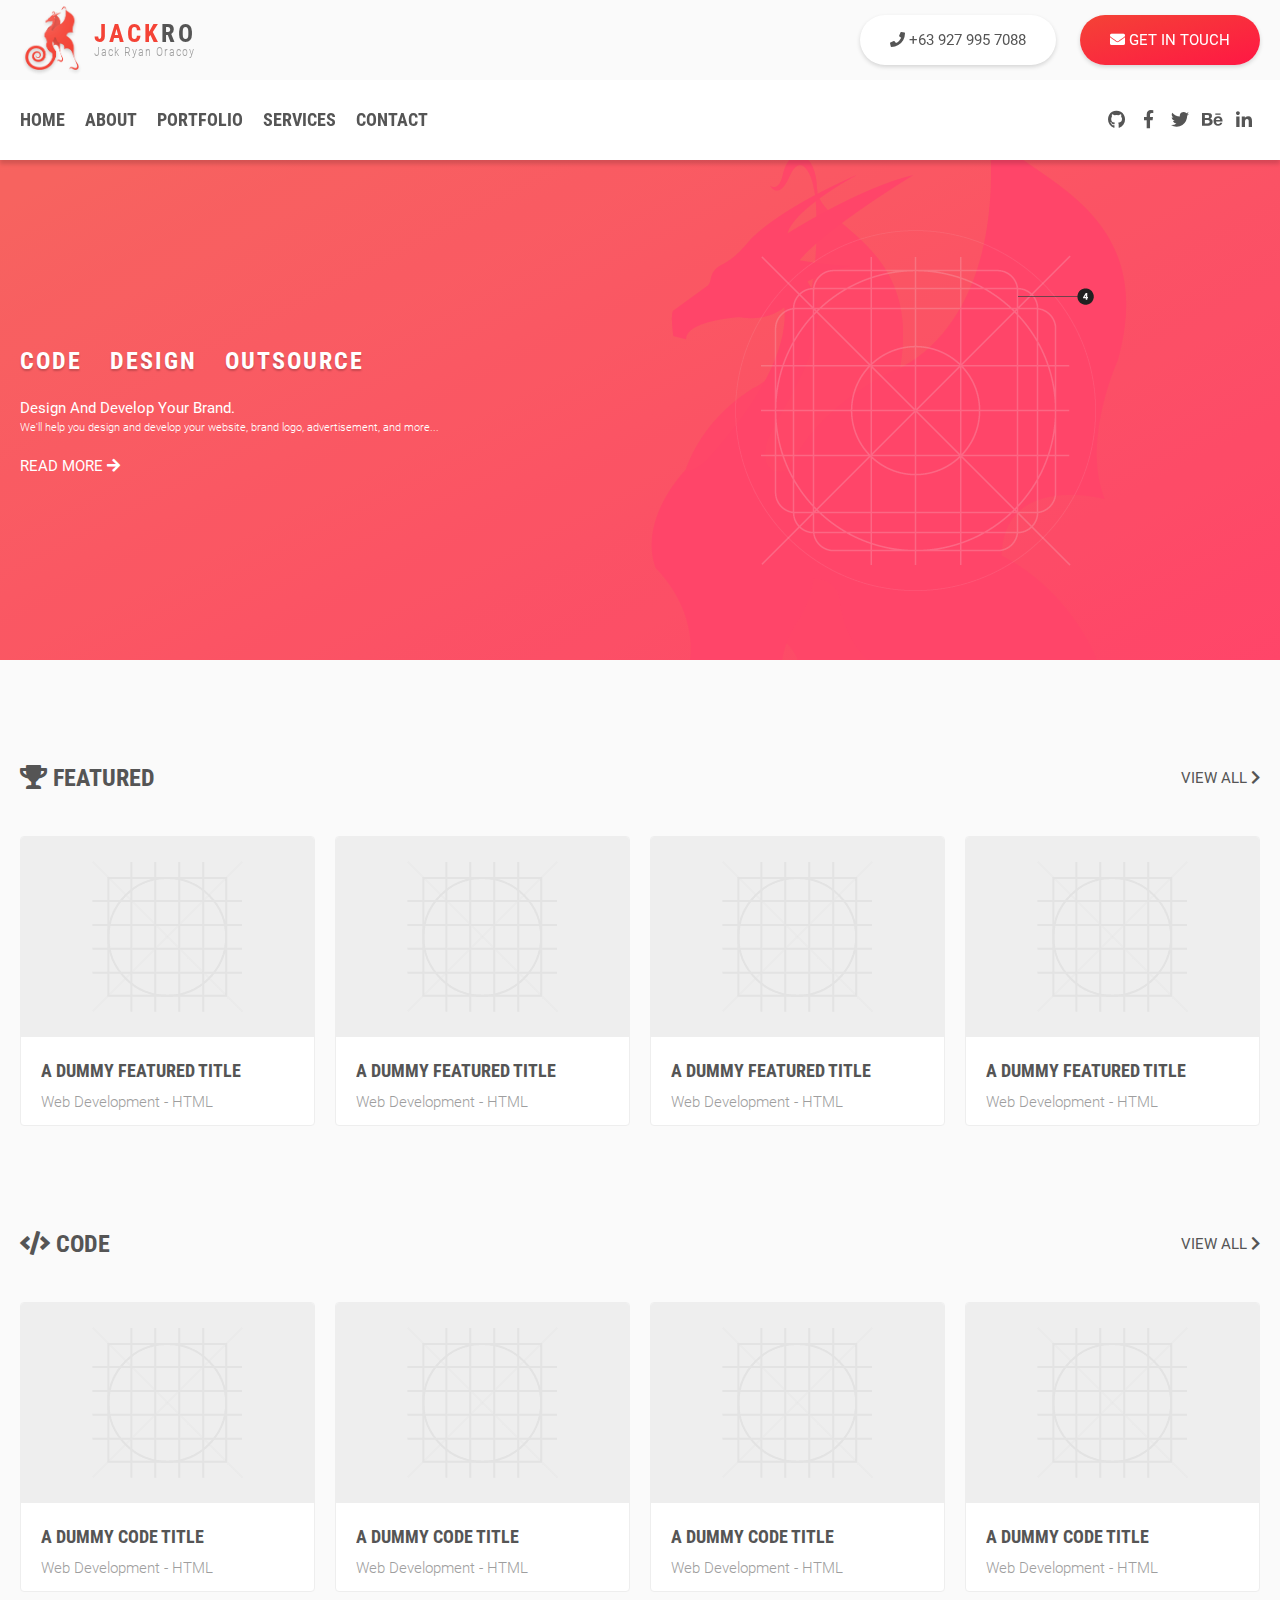
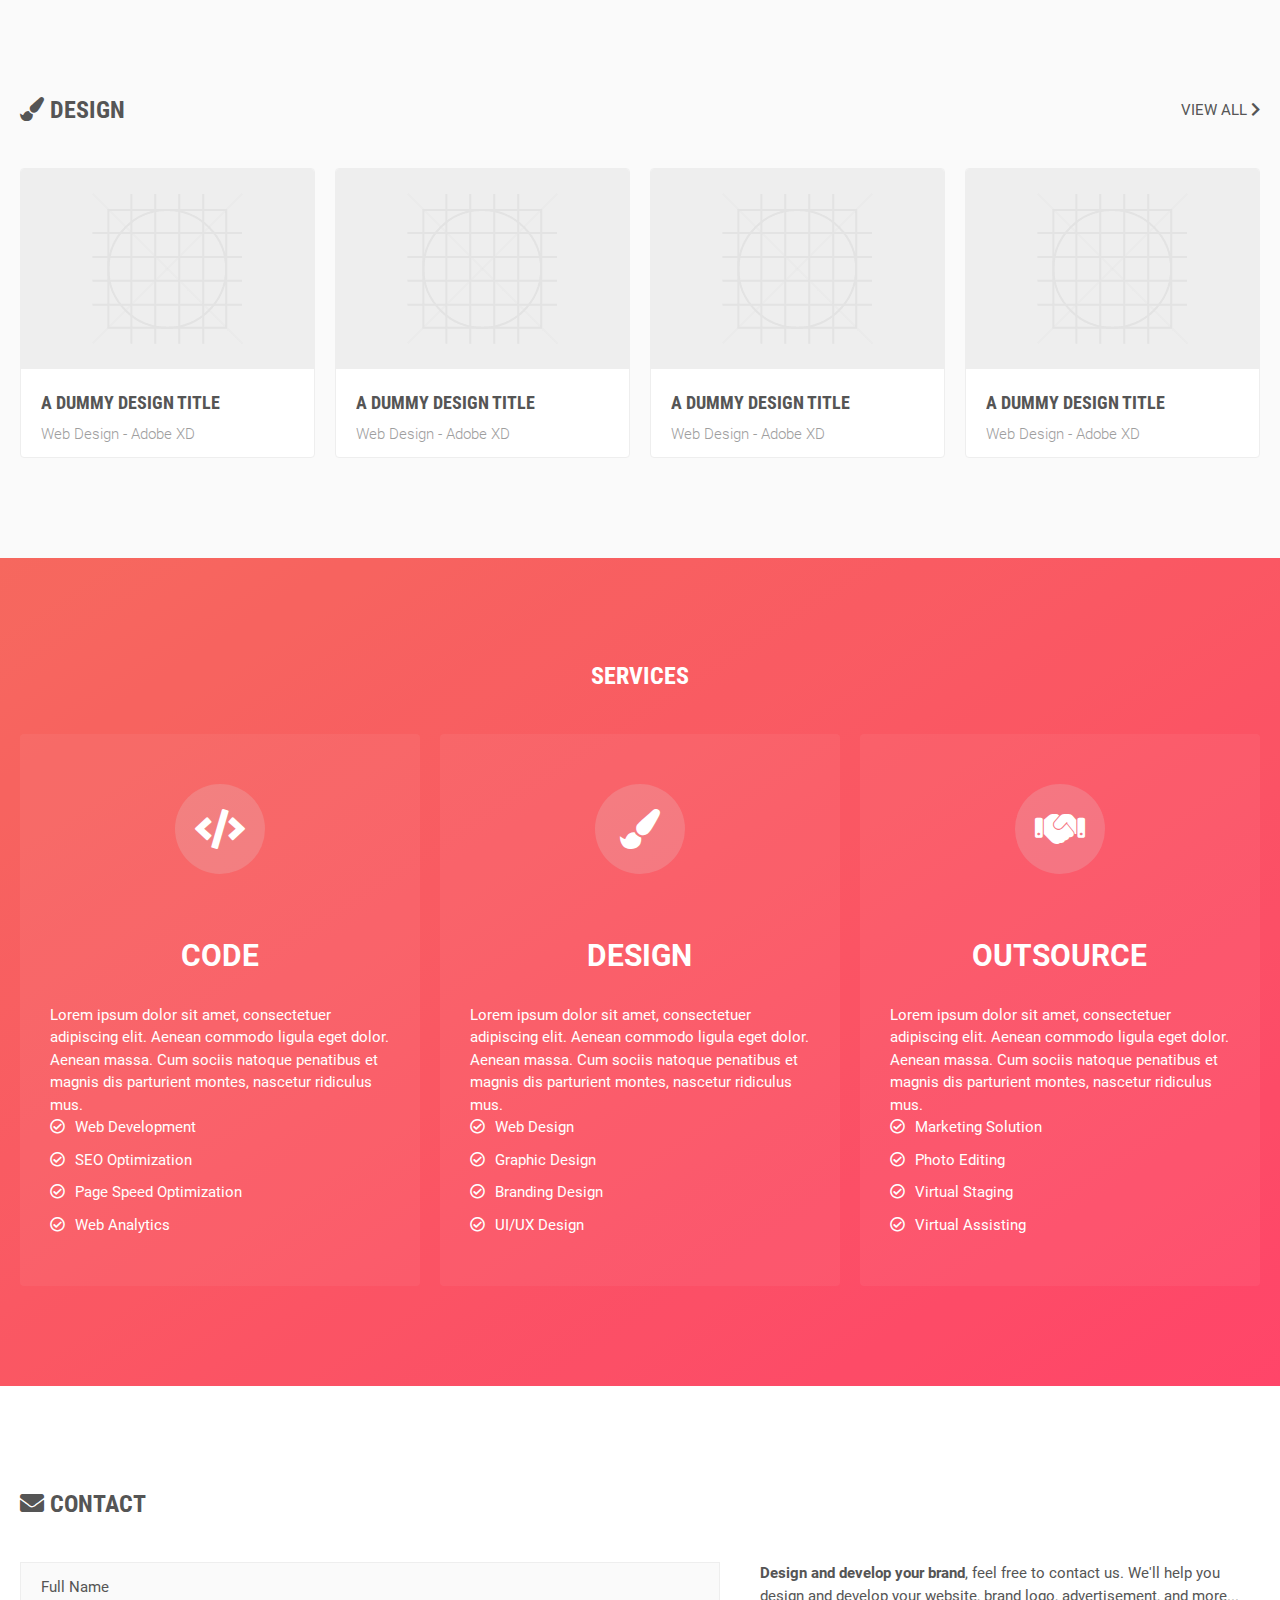
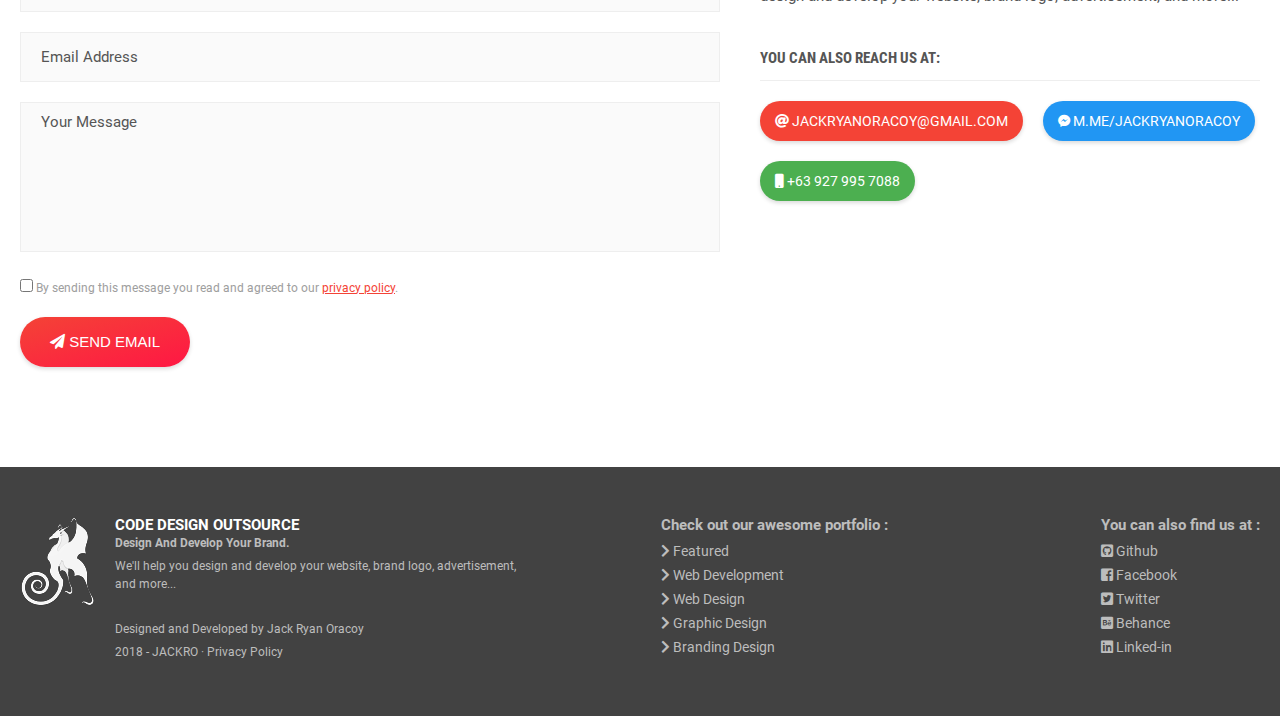
<file: index.html>
<!DOCTYPE html>
<html lang="EN">
  <head>
    <meta http-equiv="X-UA-Compatible" content="IE=edge">
    <meta charset="utf-8">

    <title>JACKRO - Jack Ryan Oracoy | Design And Develop Your Brand - We'll help you design and develop your website, brand logo, advertisement, and more...</title>

    <meta name="keywords" content="Jackro, Jack, Ryan, Oracoy, Jack Ryan, Jack Ryan Oracoy, Web, Development, Web Development, Design, Web Design, Graphic, Graphic Design, Brand Logo, Brand Logo Design, Logo, Logo Design">
    <meta name="description" content="Design And Develop Your Brand - We'll help you design and develop your website, brand logo, advertisement, and more...">

    <meta property="og:site_name" content="JACKRO - Jack Ryan Oracoy">
    <meta property="og:title" content="JACKRO - Jack Ryan Oracoy | Design And Develop Your Brand - We'll help you design and develop your website, brand logo, advertisement, and more...">
    <meta property="og:image" content="http://jackryanoracoy.github.io/image.jpg">
    <meta property="og:type" content="website">
    <meta property="og:description" content="Design And Develop Your Brand - We'll help you design and develop your website, brand logo, advertisement, and more...">

    <meta name="format-detection" content="telephone=no">
    <meta name="viewport" content="width=device-width, initial-scale=1, maximum-scale=1, user-scalable=yes">

    <meta name="mobile-web-app-capable" content="yes">
    <meta name="theme-color" content="#F44336">

    <meta name="apple-mobile-web-app-capable" content="yes">
    <meta name="apple-mobile-web-app-status-bar-style" content="black">

    <meta name="msapplication-TileColor" content="#F44336">
    <meta name="msapplication-TileImage" content="app-icon/ms-icon-144x144.png">

    <link rel="apple-touch-icon" sizes="57x57" href="app-icon/apple-icon-57x57.png">
    <link rel="apple-touch-icon" sizes="60x60" href="app-icon/apple-icon-60x60.png">
    <link rel="apple-touch-icon" sizes="72x72" href="app-icon/apple-icon-72x72.png">
    <link rel="apple-touch-icon" sizes="76x76" href="app-icon/apple-icon-76x76.png">
    <link rel="apple-touch-icon" sizes="114x114" href="app-icon/apple-icon-114x114.png">
    <link rel="apple-touch-icon" sizes="120x120" href="app-icon/apple-icon-120x120.png">
    <link rel="apple-touch-icon" sizes="144x144" href="app-icon/apple-icon-144x144.png">
    <link rel="apple-touch-icon" sizes="152x152" href="app-icon/apple-icon-152x152.png">
    <link rel="apple-touch-icon" sizes="180x180" href="app-icon/apple-icon-180x180.png">
    <link rel="icon" type="image/png" sizes="192x192"  href="app-icon/android-icon-192x192.png">
    <link rel="icon" type="image/png" sizes="32x32" href="app-icon/favicon-32x32.png">
    <link rel="icon" type="image/png" sizes="96x96" href="app-icon/favicon-96x96.png">
    <link rel="icon" type="image/png" sizes="16x16" href="app-icon/favicon-16x16.png">
    <link rel="shortcut icon" href="app-icon/favicon.ico">

    <link rel="manifest" href="manifest.json">

    <link rel="stylesheet" type="text/css" media="all" href="common/css/style.min.css">

    <!-- Global site tag (gtag.js) - Google Analytics -->
    <script async src="https://www.googletagmanager.com/gtag/js?id=UA-124906540-1"></script>
    <script>
      window.dataLayer = window.dataLayer || [];
      function gtag(){dataLayer.push(arguments);}
      gtag('js', new Date());
      gtag('config', 'UA-124906540-1');
    </script>
  </head>

  <body id="site-body">
    
    <section class="header-section">
      <header class="site-header">
        <a class="menu-btn mobile" href="javascript:void(0)">
          <span class="menu-box">
            <span class="menu-inner"></span>
          </span>
        </a> <!-- menu-btn -->
        <a class="site-branding" href="index.html">
          <img src="common/img/logo-branding.png" alt="Logo">
          <h1>JACK<span>RO</span><small>Jack Ryan Oracoy</small></h1>
        </a>
        <div class="site-cta">
          <a class="btn cta white" href="tel:+639279957088"><i class="fas fa-phone"></i><span class="desktop">&nbsp;+63 927 995 7088</span></a>
          <a class="btn cta" href="contact/index.html"><i class="fas fa-envelope"></i><span class="desktop">&nbsp;Get in touch</span></a>
        </div>
      </header><!-- site-header -->

      <nav class="site-navigation">
        <div class="menu-nav">
          <ul class="main-nav">
            <li><a class="active" href="index.html">Home</a></li>
            <li><a href="about/index.html">About</a></li>
            <li><a href="portfolio/index.html">Portfolio</a></li>
            <li><a href="services/index.html">Services</a></li>
            <li><a href="contact/index.html">Contact</a></li>
          </ul>

          <ul class="quick-nav">
            <li><a href="portfolio/featured/index.html">Featured</a></li>
            <li><a href="portfolio/web-development/index.html">Web Development</a></li>
            <li><a href="portfolio/web-design/index.html">Web Design</a></li>
            <li><a href="portfolio/graphic-design/index.html">Graphic Design</a></li>
            <li><a href="portfolio/branding-design/index.html">Branding Design</a></li>
          </ul>

          <ul class="social-nav">
            <li><a class="gh" href="https://github.com/jackryanoracoy"><i class="fab fa-github"></i></a></li>
            <li><a class="fb" href="https://facebook.com/JackRyanOracoy"><i class="fab fa-facebook-f"></i></a></li>
            <li><a class="tw" href="https://twitter.com/JackRyanOracoy"><i class="fab fa-twitter"></i></a></li>
            <li><a class="be" href="https://www.behance.net/jackryanor7dac"><i class="fab fa-behance"></i></a></li>
            <li><a class="in" href="https://www.linkedin.com/in/jackryanoracoy"><i class="fab fa-linkedin-in"></i></a></li>
          </ul>
        </div>
      </nav><!-- site-navigation -->
    </section><!-- header-section -->

    <section class="site-atf">
      <div class="atf-about">
        <h2 class="atf-heading">
          <a class="code" href="#code">Code</a>
          <br class="mobile">
          <a class="design" href="#design">Design</a>
          <br class="mobile">
          <a class="outsource" href="#featured">Outsource</a>
        </h2>
        <p class="atf-text"><strong>Design And Develop Your Brand.</strong>
        <br><small>We'll help you design and develop your website, brand logo, advertisement, and more...</small></p>
        <a class="btn-more" href="about/index.html">Read More</a>
      </div>
      <div class="atf-illus">
        <img class="slides" src="images/atf/atf-illus-01.png" alt="Illustration Part 1">
        <img class="slides" src="images/atf/atf-illus-02.png" alt="Illustration Part 2">
        <img class="slides" src="images/atf/atf-illus-03.png" alt="Illustration Part 3">
        <img class="slides" src="images/atf/atf-illus-04.png" alt="Illustration Part 4">
        <img class="slides" src="images/atf/atf-illus-05.png" alt="Illustration Part 5">
      </div>
    </section><!-- atf -->

    <main class="site-main"> 

      <div class="background-grey-50">
        <div class="wrap">
          <section id="featured" class="section">
            <div class="title-bar">
              <h2 class="section-title"><i class="fas fa-trophy"></i>&nbsp;Featured</h2>
              <a class="btn-all desktop" href="portfolio/featured/index.html">View All</a>
            </div>
            <div class="portfolio-items limited card-cluster">
              <div class="portfolio-item">
                <div class="card">
                  <div class="portfolio-image">
                    <!-- IMAGE HERE! -->
                  </div>
                  <div class="portfolio-info">
                    <h4 class="title-entry"><a href="#">A Dummy Featured Title</a></h4>
                    <h5 class="info-entry">Web Development - HTML</h5>
                  </div>
                  <div class="portfolio-extra">
                    <p>Lorem ipsum dolor sit amet, consectetuer adipiscing elit. 
                    Aenean commodo ligula eget dolor. Aenean massa. 
                    Cum sociis natoque penatibus</p>
                  </div>
                  <div class="portfolio-link">
                    <a class="btn-more" href="#">Learn More</a>
                  </div>
                </div><!-- card -->
              </div><!-- portfolio-item -->
              <div class="portfolio-item">
                <div class="card">
                  <div class="portfolio-image">
                    <!-- IMAGE HERE! -->
                  </div>
                  <div class="portfolio-info">
                    <h4 class="title-entry"><a href="#">A Dummy Featured Title</a></h4>
                    <h5 class="info-entry">Web Development - HTML</h5>
                  </div>
                  <div class="portfolio-extra">
                    <p>Lorem ipsum dolor sit amet, consectetuer adipiscing elit. 
                    Aenean commodo ligula eget dolor. Aenean massa. 
                    Cum sociis natoque penatibus</p>
                  </div>
                  <div class="portfolio-link">
                    <a class="btn-more" href="#">Learn More</a>
                  </div>
                </div><!-- card -->
              </div><!-- portfolio-item -->
              <div class="portfolio-item">
                <div class="card">
                  <div class="portfolio-image">
                    <!-- IMAGE HERE! -->
                  </div>
                  <div class="portfolio-info">
                    <h4 class="title-entry"><a href="#">A Dummy Featured Title</a></h4>
                    <h5 class="info-entry">Web Development - HTML</h5>
                  </div>
                  <div class="portfolio-extra">
                    <p>Lorem ipsum dolor sit amet, consectetuer adipiscing elit. 
                    Aenean commodo ligula eget dolor. Aenean massa. 
                    Cum sociis natoque penatibus</p>
                  </div>
                  <div class="portfolio-link">
                    <a class="btn-more" href="#">Learn More</a>
                  </div>
                </div><!-- card -->
              </div><!-- portfolio-item -->
              <div class="portfolio-item">
                <div class="card">
                  <div class="portfolio-image">
                    <!-- IMAGE HERE! -->
                  </div>
                  <div class="portfolio-info">
                    <h4 class="title-entry"><a href="#">A Dummy Featured Title</a></h4>
                    <h5 class="info-entry">Web Development - HTML</h5>
                  </div>
                  <div class="portfolio-extra">
                    <p>Lorem ipsum dolor sit amet, consectetuer adipiscing elit. 
                    Aenean commodo ligula eget dolor. Aenean massa. 
                    Cum sociis natoque penatibus</p>
                  </div>
                  <div class="portfolio-link">
                    <a class="btn-more" href="#">Learn More</a>
                  </div>
                </div><!-- card -->
              </div><!-- portfolio-item -->
              <div class="portfolio-item">
                <div class="card">
                  <div class="portfolio-image">
                    <!-- IMAGE HERE! -->
                  </div>
                  <div class="portfolio-info">
                    <h4 class="title-entry"><a href="#">A Dummy Featured Title</a></h4>
                    <h5 class="info-entry">Web Development - HTML</h5>
                  </div>
                  <div class="portfolio-extra">
                    <p>Lorem ipsum dolor sit amet, consectetuer adipiscing elit. 
                    Aenean commodo ligula eget dolor. Aenean massa. 
                    Cum sociis natoque penatibus</p>
                  </div>
                  <div class="portfolio-link">
                    <a class="btn-more" href="#">Learn More</a>
                  </div>
                </div><!-- card -->
              </div><!-- portfolio-item -->
              <div class="portfolio-item">
                <div class="card">
                  <div class="portfolio-image">
                    <!-- IMAGE HERE! -->
                  </div>
                  <div class="portfolio-info">
                    <h4 class="title-entry"><a href="#">A Dummy Featured Title</a></h4>
                    <h5 class="info-entry">Web Development - HTML</h5>
                  </div>
                  <div class="portfolio-extra">
                    <p>Lorem ipsum dolor sit amet, consectetuer adipiscing elit. 
                    Aenean commodo ligula eget dolor. Aenean massa. 
                    Cum sociis natoque penatibus</p>
                  </div>
                  <div class="portfolio-link">
                    <a class="btn-more" href="#">Learn More</a>
                  </div>
                </div><!-- card -->
              </div><!-- portfolio-item -->
            </div><!-- card-cluster -->
            <div class="button-holder mobile">
              <a class="btn full" href="portfolio/index.html">View All</a>
            </div>
          </section>

          <section id="code" class="section">
            <div class="title-bar">
              <h2 class="section-title"><i class="fas fa-code"></i>&nbsp;Code</h2>
              <a class="btn-all desktop" href="portfolio/index.html#code-section">View All</a>
            </div>
            <div class="portfolio-items limited card-cluster">
              <div class="portfolio-item">
                <div class="card">
                  <div class="portfolio-image">
                    <!-- IMAGE HERE! -->
                  </div>
                  <div class="portfolio-info">
                    <h4 class="title-entry"><a href="#">A Dummy Code Title</a></h4>
                    <h5 class="info-entry">Web Development - HTML</h5>
                  </div>
                  <div class="portfolio-extra">
                    <p>Lorem ipsum dolor sit amet, consectetuer adipiscing elit. 
                    Aenean commodo ligula eget dolor. Aenean massa. 
                    Cum sociis natoque penatibus</p>
                  </div>
                  <div class="portfolio-link">
                    <a class="btn-more" href="#">Learn More</a>
                  </div>
                </div><!-- card -->
              </div><!-- portfolio-item -->
              <div class="portfolio-item">
                <div class="card">
                  <div class="portfolio-image">
                    <!-- IMAGE HERE! -->
                  </div>
                  <div class="portfolio-info">
                    <h4 class="title-entry"><a href="#">A Dummy Code Title</a></h4>
                    <h5 class="info-entry">Web Development - HTML</h5>
                  </div>
                  <div class="portfolio-extra">
                    <p>Lorem ipsum dolor sit amet, consectetuer adipiscing elit. 
                    Aenean commodo ligula eget dolor. Aenean massa. 
                    Cum sociis natoque penatibus</p>
                  </div>
                  <div class="portfolio-link">
                    <a class="btn-more" href="#">Learn More</a>
                  </div>
                </div><!-- card -->
              </div><!-- portfolio-item -->
              <div class="portfolio-item">
                <div class="card">
                  <div class="portfolio-image">
                    <!-- IMAGE HERE! -->
                  </div>
                  <div class="portfolio-info">
                    <h4 class="title-entry"><a href="#">A Dummy Code Title</a></h4>
                    <h5 class="info-entry">Web Development - HTML</h5>
                  </div>
                  <div class="portfolio-extra">
                    <p>Lorem ipsum dolor sit amet, consectetuer adipiscing elit. 
                    Aenean commodo ligula eget dolor. Aenean massa. 
                    Cum sociis natoque penatibus</p>
                  </div>
                  <div class="portfolio-link">
                    <a class="btn-more" href="#">Learn More</a>
                  </div>
                </div><!-- card -->
              </div><!-- portfolio-item -->
              <div class="portfolio-item">
                <div class="card">
                  <div class="portfolio-image">
                    <!-- IMAGE HERE! -->
                  </div>
                  <div class="portfolio-info">
                    <h4 class="title-entry"><a href="#">A Dummy Code Title</a></h4>
                    <h5 class="info-entry">Web Development - HTML</h5>
                  </div>
                  <div class="portfolio-extra">
                    <p>Lorem ipsum dolor sit amet, consectetuer adipiscing elit. 
                    Aenean commodo ligula eget dolor. Aenean massa. 
                    Cum sociis natoque penatibus</p>
                  </div>
                  <div class="portfolio-link">
                    <a class="btn-more" href="#">Learn More</a>
                  </div>
                </div><!-- card -->
              </div><!-- portfolio-item -->
              <div class="portfolio-item">
                <div class="card">
                  <div class="portfolio-image">
                    <!-- IMAGE HERE! -->
                  </div>
                  <div class="portfolio-info">
                    <h4 class="title-entry"><a href="#">A Dummy Code Title</a></h4>
                    <h5 class="info-entry">Web Development - HTML</h5>
                  </div>
                  <div class="portfolio-extra">
                    <p>Lorem ipsum dolor sit amet, consectetuer adipiscing elit. 
                    Aenean commodo ligula eget dolor. Aenean massa. 
                    Cum sociis natoque penatibus</p>
                  </div>
                  <div class="portfolio-link">
                    <a class="btn-more" href="#">Learn More</a>
                  </div>
                </div><!-- card -->
              </div><!-- portfolio-item -->
              <div class="portfolio-item">
                <div class="card">
                  <div class="portfolio-image">
                    <!-- IMAGE HERE! -->
                  </div>
                  <div class="portfolio-info">
                    <h4 class="title-entry"><a href="#">A Dummy Code Title</a></h4>
                    <h5 class="info-entry">Web Development - HTML</h5>
                  </div>
                  <div class="portfolio-extra">
                    <p>Lorem ipsum dolor sit amet, consectetuer adipiscing elit. 
                    Aenean commodo ligula eget dolor. Aenean massa. 
                    Cum sociis natoque penatibus</p>
                  </div>
                  <div class="portfolio-link">
                    <a class="btn-more" href="#">Learn More</a>
                  </div>
                </div><!-- card -->
              </div><!-- portfolio-item -->
            </div><!-- card-cluster -->
            <div class="button-holder mobile">
              <a class="btn full" href="portfolio/index.html#code-section">View All</a>
            </div>
          </section>

          <section id="design" class="section">
            <div class="title-bar">
              <h2 class="section-title"><i class="fas fa-paint-brush"></i>&nbsp;Design</h2>
              <a class="btn-all desktop" href="portfolio/index.html#design-section">View All</a>
            </div>
            <div class="portfolio-items limited card-cluster">
              <div class="portfolio-item">
                <div class="card">
                  <div class="portfolio-image">
                    <!-- IMAGE HERE! -->
                  </div>
                  <div class="portfolio-info">
                    <h4 class="title-entry"><a href="#">A Dummy Design Title</a></h4>
                    <h5 class="info-entry">Web Design - Adobe XD</h5>
                  </div>
                  <div class="portfolio-extra">
                    <p>Lorem ipsum dolor sit amet, consectetuer adipiscing elit. 
                    Aenean commodo ligula eget dolor. Aenean massa. 
                    Cum sociis natoque penatibus</p>
                  </div>
                  <div class="portfolio-link">
                    <a class="btn-more" href="#">Learn More</a>
                  </div>
                </div><!-- card -->
              </div><!-- portfolio-item -->
              <div class="portfolio-item">
                <div class="card">
                  <div class="portfolio-image">
                    <!-- IMAGE HERE! -->
                  </div>
                  <div class="portfolio-info">
                    <h4 class="title-entry"><a href="#">A Dummy Design Title</a></h4>
                    <h5 class="info-entry">Web Design - Adobe XD</h5>
                  </div>
                  <div class="portfolio-extra">
                    <p>Lorem ipsum dolor sit amet, consectetuer adipiscing elit. 
                    Aenean commodo ligula eget dolor. Aenean massa. 
                    Cum sociis natoque penatibus</p>
                  </div>
                  <div class="portfolio-link">
                    <a class="btn-more" href="#">Learn More</a>
                  </div>
                </div><!-- card -->
              </div><!-- portfolio-item -->
              <div class="portfolio-item">
                <div class="card">
                  <div class="portfolio-image">
                    <!-- IMAGE HERE! -->
                  </div>
                  <div class="portfolio-info">
                    <h4 class="title-entry"><a href="#">A Dummy Design Title</a></h4>
                    <h5 class="info-entry">Web Design - Adobe XD</h5>
                  </div>
                  <div class="portfolio-extra">
                    <p>Lorem ipsum dolor sit amet, consectetuer adipiscing elit. 
                    Aenean commodo ligula eget dolor. Aenean massa. 
                    Cum sociis natoque penatibus</p>
                  </div>
                  <div class="portfolio-link">
                    <a class="btn-more" href="#">Learn More</a>
                  </div>
                </div><!-- card -->
              </div><!-- portfolio-item -->
              <div class="portfolio-item">
                <div class="card">
                  <div class="portfolio-image">
                    <!-- IMAGE HERE! -->
                  </div>
                  <div class="portfolio-info">
                    <h4 class="title-entry"><a href="#">A Dummy Design Title</a></h4>
                    <h5 class="info-entry">Web Design - Adobe XD</h5>
                  </div>
                  <div class="portfolio-extra">
                    <p>Lorem ipsum dolor sit amet, consectetuer adipiscing elit. 
                    Aenean commodo ligula eget dolor. Aenean massa. 
                    Cum sociis natoque penatibus</p>
                  </div>
                  <div class="portfolio-link">
                    <a class="btn-more" href="#">Learn More</a>
                  </div>
                </div><!-- card -->
              </div><!-- portfolio-item -->
              <div class="portfolio-item">
                <div class="card">
                  <div class="portfolio-image">
                    <!-- IMAGE HERE! -->
                  </div>
                  <div class="portfolio-info">
                    <h4 class="title-entry"><a href="#">A Dummy Design Title</a></h4>
                    <h5 class="info-entry">Web Design - Adobe XD</h5>
                  </div>
                  <div class="portfolio-extra">
                    <p>Lorem ipsum dolor sit amet, consectetuer adipiscing elit. 
                    Aenean commodo ligula eget dolor. Aenean massa. 
                    Cum sociis natoque penatibus</p>
                  </div>
                  <div class="portfolio-link">
                    <a class="btn-more" href="#">Learn More</a>
                  </div>
                </div><!-- card -->
              </div><!-- portfolio-item -->
              <div class="portfolio-item">
                <div class="card">
                  <div class="portfolio-image">
                    <!-- IMAGE HERE! -->
                  </div>
                  <div class="portfolio-info">
                    <h4 class="title-entry"><a href="#">A Dummy Design Title</a></h4>
                    <h5 class="info-entry">Web Design - Adobe XD</h5>
                  </div>
                  <div class="portfolio-extra">
                    <p>Lorem ipsum dolor sit amet, consectetuer adipiscing elit. 
                    Aenean commodo ligula eget dolor. Aenean massa. 
                    Cum sociis natoque penatibus</p>
                  </div>
                  <div class="portfolio-link">
                    <a class="btn-more" href="#">Learn More</a>
                  </div>
                </div><!-- card -->
              </div><!-- portfolio-item -->
            </div><!-- card-cluster -->
            <div class="button-holder mobile">
              <a class="btn full" href="portfolio/index.html#design-section">View All</a>
            </div>
          </section>
        </div>
      </div>

      <div class="background-primary-gradient filter">
        <div class="wrap">
          <section class="section">
            <div class="title-bar center">
              <h2 class="section-title color-white">Services</h2>
            </div>
            <div class="service-items card-cluster">
              <div class="service-item">
                <div class="card alt1">
                  <div class="icon-entry">
                    <i class="fas fa-code"></i>
                  </div>
                  <div class="service-info">
                    <h3 class="title-entry">Code</h3>
                    <p class="info-entry">Lorem ipsum dolor sit amet, consectetuer adipiscing elit. Aenean commodo ligula eget dolor. 
                    Aenean massa. Cum sociis natoque penatibus et magnis dis parturient montes, nascetur ridiculus mus.</p>

                    <ul class="icon-list circle-checked">
                      <li>Web Development</li>
                      <li>SEO Optimization</li>
                      <li>Page Speed Optimization</li>
                      <li>Web Analytics</li>
                    </ul>
                  </div>
                  <div class="service-link">
                    <a class="btn full" href="services/index.html#code">Learn More</a>
                  </div>
                </div>
              </div>
              <div class="service-item">
                <div class="card alt1">
                  <div class="icon-entry">
                    <i class="fas fa-paint-brush"></i>
                  </div>
                  <div class="service-info">
                    <h3 class="title-entry">Design</h3>
                    <p class="info-entry">Lorem ipsum dolor sit amet, consectetuer adipiscing elit. Aenean commodo ligula eget dolor. 
                    Aenean massa. Cum sociis natoque penatibus et magnis dis parturient montes, nascetur ridiculus mus.</p>

                    <ul class="icon-list circle-checked">
                      <li>Web Design</li>
                      <li>Graphic Design</li>
                      <li>Branding Design</li>
                      <li>UI/UX Design</li>
                    </ul>
                  </div>
                  <div class="service-link">
                    <a class="btn full" href="services/index.html#design">Learn More</a>
                  </div>
                </div>
              </div>
              <div class="service-item">
                <div class="card alt1">
                  <div class="icon-entry">
                    <i class="fas fa-handshake"></i>
                  </div>
                  <div class="service-info">
                    <h3 class="title-entry">Outsource</h3>
                    <p class="info-entry">Lorem ipsum dolor sit amet, consectetuer adipiscing elit. Aenean commodo ligula eget dolor. 
                    Aenean massa. Cum sociis natoque penatibus et magnis dis parturient montes, nascetur ridiculus mus.</p>

                    <ul class="icon-list circle-checked">
                      <li>Marketing Solution</li>
                      <li>Photo Editing</li>
                      <li>Virtual Staging</li>
                      <li>Virtual Assisting</li>
                    </ul>                  
                  </div>
                  <div class="service-link">
                    <a class="btn full" href="services/index.html#outsource">Learn More</a>
                  </div>
                </div>
              </div>
            </div>  
          </section>
        </div>
      </div>

      <div class="background-white">
        <div class="wrap">
          <section id="contact" class="section">
            <div class="title-bar">
              <h2 class="section-title"><i class="fas fa-envelope"></i>&nbsp;Contact</h2>
            </div>
            <div class="contact-items">
              <div class="contact-item content-1">
                <form class="gform contact-form" method="POST" action="https://script.google.com/macros/s/AKfycbwDADvWm0GiEXslhwkN8sg8oRkaUp9r9ZVpTEGn/exec">
                  <h4 class="thankyou-message" style="display:none;"><i class="fas fa-check-circle"></i>&nbsp;Message successfully sent. We will get back to you soon!</h4>
                  <input id="honeypot" type="text" name="honeypot" value="">
                  <input name="name" type="text" required placeholder="Full Name">
                  <input name="email" type="email" required placeholder="Email Address">
                  <textarea name="message" required placeholder="Your Message"></textarea>
                  <div class="terms-message">
                    <input type="checkbox"  onchange="document.getElementById('sendMail').disabled = !this.checked;">
                    <span>By sending this message you read and agreed to our <a href="#">privacy policy</a>.</span>
                  </div>
                  <div class="submit-container"><button type="submit" id="sendMail" disabled><i class="fas fa-paper-plane"></i>&nbsp;Send Email</button></div>
                </form>
              </div>
              <div class="contact-item content-2">
                <p><strong>Design and develop your brand</strong>, feel free to contact us. We'll help you design and develop your website, brand logo, advertisement, and more...</p>
                <article class="article">
                  <h3 class="heading-title sub">You can also reach us at:</h3>
                  <div class="flex-container gap">
                    <a class="btn small red" href="mailto:jackryanoracoy@gmail.com"><i class="fas fa-at"></i>&nbsp;jackryanoracoy@gmail.com</a>
                    <a class="btn small blue" href="https://m.me/jackryanoracoy"><i class="fab fa-facebook-messenger"></i>&nbsp;M.ME/jackryanoracoy</a>
                    <a class="btn small green" href="tel:+639279957088"><i class="fas fa-mobile"></i>&nbsp;+63 927 995 7088</a>
                  </div>
                </article>
                <!-- <article class="article">
                  <h3 class="heading-title sub">You can find our location at:</h3>
                  <iframe class="map" src="https://www.google.com/maps/d/embed?mid=1JBnfZxPWKgU4CJ77PL38VD6WWX0tXIEg"></iframe>
                </article> -->
              </div>
            </div>
          </section>
        </div>
      </div>
    </main><!-- site-main -->
  
    <footer class="site-footer">
      <div class="background-grey-800">
        <div class="wrap">
          <section id="footer" class="section">
            <div class="footer-items">
              <div class="footer-item content-1">
                <div class="footer-logo desktop">
                  <img src="common/img/logo-footer.png" alt="Logo">
                </div>
                <div class="footer-info">
                  <h5 class="footer-title">Code&nbsp;<br class="mobile">Design&nbsp;<br class="mobile">Outsource&nbsp;</h5>
                  <p class="footer-text"><strong>Design And Develop Your Brand.</strong></p>
                  <p class="footer-text">We'll help you design and develop <br class="mobile">your website, brand logo, advertisement, and more...</p>
                  <br>
                  <p class="footer-text">Designed and Developed by Jack Ryan Oracoy</p>
                  <p class="footer-text">2018 - JACKRO &middot; <a class="color-grey-400" href="#">Privacy Policy</a></p>
                </div>
              </div>
              <div class="footer-item content-2 desktop">
                <ul class="category-list">
                  <li><h3>Check out our awesome portfolio :</h3></li>
                  <li><a href="portfolio/featured/index.html"><i class="fas fa-chevron-right"></i>&nbsp;Featured</a></li>
                  <li><a href="portfolio/web-development/index.html"><i class="fas fa-chevron-right"></i>&nbsp;Web Development</a></li>
                  <li><a href="portfolio/web-design/index.html"><i class="fas fa-chevron-right"></i>&nbsp;Web Design</a></li>
                  <li><a href="portfolio/graphic-design/index.html"><i class="fas fa-chevron-right"></i>&nbsp;Graphic Design</a></li>
                  <li><a href="portfolio/branding-design/index.html"><i class="fas fa-chevron-right"></i>&nbsp;Branding Design</a></li>
                </ul>
              </div>
              <div class="footer-item content-3 desktop">
                <ul class="more-social">
                  <li><h3>You can also find us at :</h3></li>
                  <li><a href="https://github.com/jackryanoracoy"><i class="fab fa-github-square"></i>&nbsp;Github</a></li>
                  <li><a href="https://facebook.com/JackRyanOracoy"><i class="fab fa-facebook-square"></i>&nbsp;Facebook</a></li>
                  <li><a href="https://twitter.com/JackRyanOracoy"><i class="fab fa-twitter-square"></i>&nbsp;Twitter</a></li>
                  <li><a href="https://www.behance.net/jackryanor7dac"><i class="fab fa-behance-square"></i>&nbsp;Behance</a></li>
                  <li><a href="https://www.linkedin.com/in/jackryanoracoy"><i class="fab fa-linkedin"></i>&nbsp;Linked-in</a></li>
                </ul>
              </div>
            </div>
          </section>
        </div>
      </div>
    </footer><!-- site_footer -->

    <div class="cookie-consent">
      <i class="close-cookie-consent fas fa-times-circle"></i>
      <p>This site uses cookies to make your browsing experience more convenient and personal. 
      Cookies store useful information on your computer to help us improve the efficiency and relevance of our site for you. <a href="#!">Learn more</a></p>
      <a class="accept-cookie-consent"><i class="fas fa-thumbs-up"></i>&nbsp;I understand</a>
    </div><!-- cookie-consent -->
    
    <!-- Font-Awesome -->
    <link rel="stylesheet" type="text/css" media="all" href="common/font-awesome/css/fontawesome-all.min.css">

    <!-- Common Javascripts -->
    <script src="common/js/jquery-2.1.3.min.js"></script>
    <script async src="common/js/object-fit.min.js"></script>
    <script async src="common/js/custom.min.js"></script>

    <!-- Contact Form Handler -->
    <script data-cfasync="false" src="common/js/form-submission-handler.min.js"></script>

    <!-- ATF Image Slides -->
    <script>
    var atfIndex = 0;
    carousel();

    function carousel() {
    var i;
    var x = document.getElementsByClassName("slides");
    for (i = 0; i < x.length; i++) {
      x[i].style.display = "none";  
    }
    atfIndex++;
    if (atfIndex > x.length) {atfIndex = 1}    
    x[atfIndex-1].style.display = "block";  
    setTimeout(carousel, 1000);
    }
    </script>

    <!-- Service Worker -->
    <script>    
    if (navigator.serviceWorker.controller) {
      console.log('JACKRO: active service worker found, no need to register')
    } else {
      navigator.serviceWorker.register('service-worker.js', {
      scope: './'
      }).then(function(reg) {
        console.log('Service worker has been registered for scope:'+ reg.scope);
      });
    }
    </script>

    <!-- No Script -->
    <noscript>Please enable JavaScript and revisit (reload) this page.</noscript>

  </body><!-- Body -->
</html>
</file>
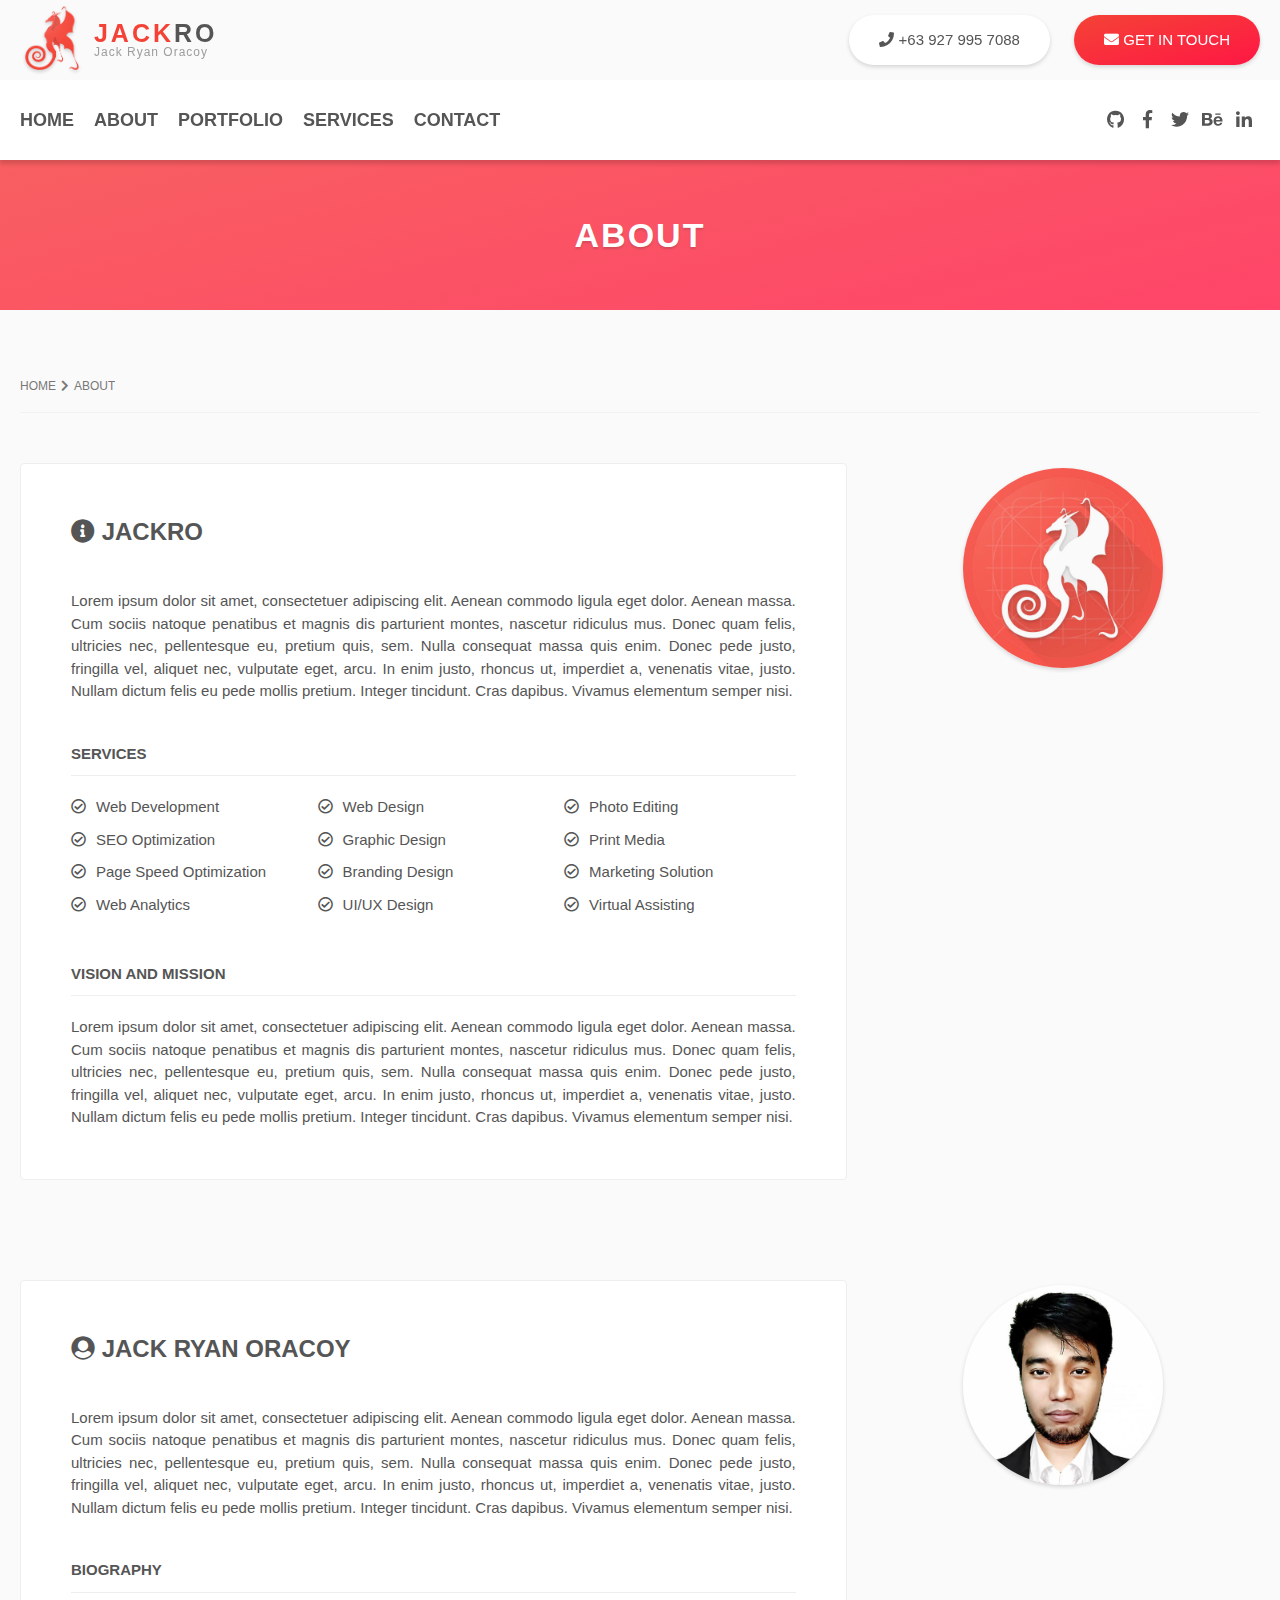
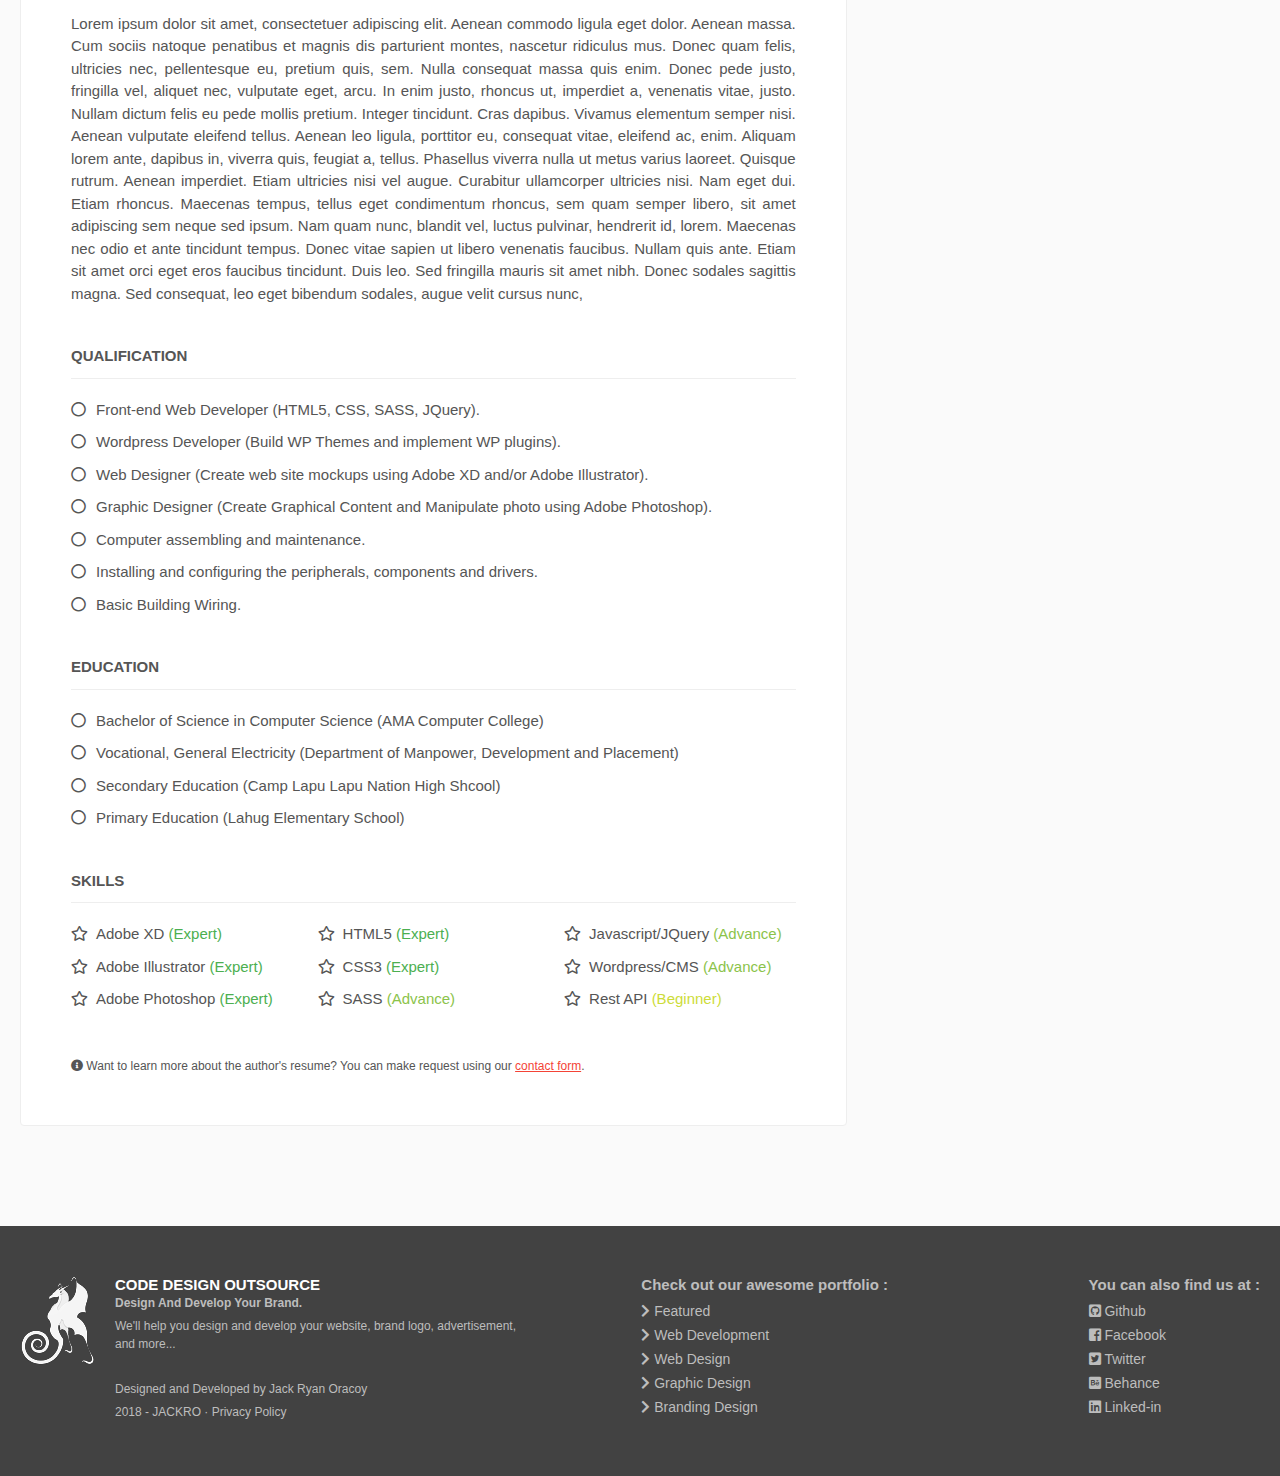
<file: about/index.html>
<!DOCTYPE html>
<html lang="EN">
  <head>
    <meta http-equiv="X-UA-Compatible" content="IE=edge">
    <meta charset="utf-8">

    <title>About | JACKRO - Jack Ryan Oracoy</title>

    <meta name="keywords" content="Jackro, Jack, Ryan, Oracoy, Jack Ryan, Jack Ryan Oracoy, Web, Development, Web Development, Design, Web Design, Graphic, Graphic Design, Brand Logo, Brand Logo Design, Logo, Logo Design">
    <meta name="description" content="Design And Develop Your Brand - We'll help you design and develop your website, brand logo, advertisement, and more...">

    <meta property="og:site_name" content="JACKRO - Jack Ryan Oracoy">
    <meta property="og:title" content="JACKRO - Jack Ryan Oracoy | Design And Develop Your Brand - We'll help you design and develop your website, brand logo, advertisement, and more...">
    <meta property="og:image" content="http://jackryanoracoy.github.io/image.jpg">
    <meta property="og:type" content="website">
    <meta property="og:description" content="Design And Develop Your Brand - We'll help you design and develop your website, brand logo, advertisement, and more...">

    <meta name="format-detection" content="telephone=no">
    <meta name="viewport" content="width=device-width, initial-scale=1, maximum-scale=1, user-scalable=yes">

    <meta name="mobile-web-app-capable" content="yes">
    <meta name="theme-color" content="#F44336">

    <meta name="apple-mobile-web-app-capable" content="yes">
    <meta name="apple-mobile-web-app-status-bar-style" content="black">
    
    <meta name="msapplication-TileColor" content="#F44336">
    <meta name="msapplication-TileImage" content="../app-icon/ms-icon-144x144.png">

    <link rel="apple-touch-icon" sizes="57x57" href="../app-icon/apple-icon-57x57.png">
    <link rel="apple-touch-icon" sizes="60x60" href="../app-icon/apple-icon-60x60.png">
    <link rel="apple-touch-icon" sizes="72x72" href="../app-icon/apple-icon-72x72.png">
    <link rel="apple-touch-icon" sizes="76x76" href="../app-icon/apple-icon-76x76.png">
    <link rel="apple-touch-icon" sizes="114x114" href="../app-icon/apple-icon-114x114.png">
    <link rel="apple-touch-icon" sizes="120x120" href="../app-icon/apple-icon-120x120.png">
    <link rel="apple-touch-icon" sizes="144x144" href="../app-icon/apple-icon-144x144.png">
    <link rel="apple-touch-icon" sizes="152x152" href="../app-icon/apple-icon-152x152.png">
    <link rel="apple-touch-icon" sizes="180x180" href="../app-icon/apple-icon-180x180.png">
    <link rel="icon" type="image/png" sizes="192x192"  href="../app-icon/android-icon-192x192.png">
    <link rel="icon" type="image/png" sizes="32x32" href="../app-icon/favicon-32x32.png">
    <link rel="icon" type="image/png" sizes="96x96" href="../app-icon/favicon-96x96.png">
    <link rel="icon" type="image/png" sizes="16x16" href="../app-icon/favicon-16x16.png">
    <link rel="shortcut icon" href="../app-icon/favicon.ico">

    <link rel="manifest" href="../manifest.json">

    <link rel="stylesheet" type="text/css" media="all" href="../common/css/style.min.css">

    <!-- Global site tag (gtag.js) - Google Analytics -->
    <script async src="https://www.googletagmanager.com/gtag/js?id=UA-124906540-1"></script>
    <script>
      window.dataLayer = window.dataLayer || [];
      function gtag(){dataLayer.push(arguments);}
      gtag('js', new Date());
      gtag('config', 'UA-124906540-1');
    </script>
  </head>

  <body id="site-body">
    
    <section class="header-section">
      <header class="site-header">
        <a class="menu-btn mobile" href="javascript:void(0)">
          <span class="menu-box">
            <span class="menu-inner"></span>
          </span>
        </a> <!-- menu-btn -->
        <a class="site-branding" href="../index.html">
          <img src="../common/img/logo-branding.png" alt="Logo">
          <h5>JACK<span>RO</span><small>Jack Ryan Oracoy</small></h5>
        </a>
        <div class="site-cta">
          <a class="btn cta white" href="tel:+639279957088"><i class="fas fa-phone"></i><span class="desktop">&nbsp;+63 927 995 7088</span></a>
          <a class="btn cta" href="../contact/index.html"><i class="fas fa-envelope"></i><span class="desktop">&nbsp;Get in touch</span></a>
        </div>
      </header><!-- site-header -->

      <nav class="site-navigation">
        <div class="menu-nav">
          <ul class="main-nav">
            <li><a href="../index.html">Home</a></li>
            <li><a class="active" href="../about/index.html">About</a></li>
            <li><a href="../portfolio/index.html">Portfolio</a></li>
            <li><a href="../services/index.html">Services</a></li>
            <li><a href="../contact/index.html">Contact</a></li>
          </ul>

          <ul class="quick-nav">
            <li><a href="../portfolio/featured/index.html">Featured</a></li>
            <li><a href="../portfolio/web-development/index.html">Web Development</a></li>
            <li><a href="../portfolio/web-design/index.html">Web Design</a></li>
            <li><a href="../portfolio/graphic-design/index.html">Graphic Design</a></li>
            <li><a href="../portfolio/branding-design/index.html">Branding Design</a></li>
          </ul>

          <ul class="social-nav">
            <li><a class="gh" href="https://github.com/jackryanoracoy"><i class="fab fa-github"></i></a></li>
            <li><a class="fb" href="https://facebook.com/JackRyanOracoy"><i class="fab fa-facebook-f"></i></a></li>
            <li><a class="tw" href="https://twitter.com/JackRyanOracoy"><i class="fab fa-twitter"></i></a></li>
            <li><a class="be" href="https://www.behance.net/jackryanor7dac"><i class="fab fa-behance"></i></a></li>
            <li><a class="in" href="https://www.linkedin.com/in/jackryanoracoy"><i class="fab fa-linkedin-in"></i></a></li>
          </ul>
        </div>
      </nav><!-- site-navigation -->
    </section><!-- header-section -->

    <section class="site-headline">
      <h1 class="headline-heading">About</h1>
    </section><!-- atf -->

    <main class="site-main"> 

      <div class="background-grey-50">
        <div class="wrap">
          <div class="section no-vpad">
            <ul class="breadcrumbs">
              <li><a href="../index.html">Home</a></li>
              <li>About</li>
            </ul>
          </div>
          <section id="about-jackro" class="section">
            <div class="flex-container">
              <div class="flex-content xs12 m8">
                <div class="card">
                  <div class="card-content">
                    <div class="title-bar">
                      <h2 class="section-title"><i class="fas fa-info-circle"></i>&nbsp;JACKRO</h2>
                    </div>
                    <div class="group">
                      <div class="profile-picture thumb float-left mobile">
                        <img src="images/image-jackro-logo.jpg" alt="JACKRO - Brand Logo">
                      </div>
                      <p class="text-justify">Lorem ipsum dolor sit amet, consectetuer adipiscing elit. Aenean commodo ligula eget dolor. 
                      Aenean massa. Cum sociis natoque penatibus et magnis dis parturient montes, nascetur ridiculus mus. 
                      Donec quam felis, ultricies nec, pellentesque eu, pretium quis, sem. Nulla consequat massa quis enim. 
                      Donec pede justo, fringilla vel, aliquet nec, vulputate eget, arcu. In enim justo, rhoncus ut, imperdiet a, venenatis vitae, justo. 
                      Nullam dictum felis eu pede mollis pretium. Integer tincidunt. Cras dapibus. Vivamus elementum semper nisi.</p>
                    </div>

                    <article class="article">
                      <h3 class="heading-title sub">Services</h3>
                      <ul class="icon-list circle-checked colum-s-3">
                        <li>Web Development</li>
                        <li>SEO Optimization</li>
                        <li>Page Speed Optimization</li>
                        <li>Web Analytics</li>
                        <li>Web Design</li>
                        <li>Graphic Design</li>
                        <li>Branding Design</li>
                        <li>UI/UX Design</li>
                        <li>Photo Editing</li>
                        <li>Print Media</li>
                        <li>Marketing Solution</li>
                        <li>Virtual Assisting</li>
                      </ul>
                    </article>

                    <article class="article">
                      <h3 class="heading-title sub">Vision and Mission</h3>
                      <p class="text-justify">Lorem ipsum dolor sit amet, consectetuer adipiscing elit. Aenean commodo ligula eget dolor. 
                      Aenean massa. Cum sociis natoque penatibus et magnis dis parturient montes, nascetur ridiculus mus. 
                      Donec quam felis, ultricies nec, pellentesque eu, pretium quis, sem. Nulla consequat massa quis enim. 
                      Donec pede justo, fringilla vel, aliquet nec, vulputate eget, arcu. In enim justo, rhoncus ut, imperdiet a, venenatis vitae, justo. 
                      Nullam dictum felis eu pede mollis pretium. Integer tincidunt. Cras dapibus. Vivamus elementum semper nisi.</p>
                    </article>
                  </div>
                </div>
              </div>

              <div class="flex-content xs12 m4 desktop">
                <div class="illus-container">
                  <div class="profile-picture">
                    <img src="images/image-jackro-logo.jpg" alt="JACKRO - Brand Logo">
                  </div>
                </div>
              </div>
            </div>
          </section>

          <section id="about-author" class="section">
            <div class="flex-container">
              <div class="flex-content xs12 m8">
                <div class="card">
                  <div class="card-content">
                    <div class="title-bar">
                      <h2 class="section-title"><i class="fas fa-user-circle"></i>&nbsp;Jack Ryan Oracoy</h2>
                    </div>
                    <div class="group">
                      <div class="profile-picture thumb float-left mobile">
                        <img src="images/image-profile-picture.jpg" alt="Jack Ryan Oracoy - Profile Picture">
                      </div>
                      <p class="text-justify">Lorem ipsum dolor sit amet, consectetuer adipiscing elit. Aenean commodo ligula eget dolor. 
                      Aenean massa. Cum sociis natoque penatibus et magnis dis parturient montes, nascetur ridiculus mus. 
                      Donec quam felis, ultricies nec, pellentesque eu, pretium quis, sem. Nulla consequat massa quis enim. 
                      Donec pede justo, fringilla vel, aliquet nec, vulputate eget, arcu. In enim justo, rhoncus ut, imperdiet a, venenatis vitae, justo. 
                      Nullam dictum felis eu pede mollis pretium. Integer tincidunt. Cras dapibus. Vivamus elementum semper nisi.</p>
                    </div>

                    <article class="article">
                      <h3 class="heading-title sub">Biography</h3>
                      <p class="text-justify">Lorem ipsum dolor sit amet, consectetuer adipiscing elit. Aenean commodo ligula eget dolor. 
                      Aenean massa. Cum sociis natoque penatibus et magnis dis parturient montes, nascetur ridiculus mus. 
                      Donec quam felis, ultricies nec, pellentesque eu, pretium quis, sem. Nulla consequat massa quis enim. 
                      Donec pede justo, fringilla vel, aliquet nec, vulputate eget, arcu. In enim justo, rhoncus ut, imperdiet a, venenatis vitae, justo. 
                      Nullam dictum felis eu pede mollis pretium. Integer tincidunt. Cras dapibus. Vivamus elementum semper nisi. 
                      Aenean vulputate eleifend tellus. Aenean leo ligula, porttitor eu, consequat vitae, eleifend ac, enim. Aliquam lorem ante, dapibus in, viverra quis, feugiat a, tellus. 
                      Phasellus viverra nulla ut metus varius laoreet. Quisque rutrum. Aenean imperdiet. Etiam ultricies nisi vel augue. 
                      Curabitur ullamcorper ultricies nisi. Nam eget dui. Etiam rhoncus. Maecenas tempus, tellus eget condimentum rhoncus, sem quam semper libero, sit amet adipiscing sem neque sed ipsum. 
                      Nam quam nunc, blandit vel, luctus pulvinar, hendrerit id, lorem. Maecenas nec odio et ante tincidunt tempus. Donec vitae sapien ut libero venenatis faucibus. Nullam quis ante. 
                      Etiam sit amet orci eget eros faucibus tincidunt. Duis leo. Sed fringilla mauris sit amet nibh. Donec sodales sagittis magna. Sed consequat, leo eget bibendum sodales, augue velit cursus nunc,</p>
                    </article>

                    <article class="article">
                      <h3 class="heading-title sub">Qualification</h3>
                      <ul class="icon-list">
                        <li>Front-end Web Developer (HTML5, CSS, SASS, JQuery).</li>
                        <li>Wordpress Developer (Build WP Themes and implement WP plugins).</li>
                        <li>Web Designer (Create web site mockups using Adobe XD and/or Adobe Illustrator).</li>
                        <li>Graphic Designer (Create Graphical Content and Manipulate photo using Adobe Photoshop).</li>
                        <li>Computer assembling and maintenance.</li>
                        <li>Installing and configuring the peripherals, components and drivers.</li>
                        <li>Basic Building Wiring.</li>
                      </ul>
                    </article>

                    <article class="article">
                      <h3 class="heading-title sub">Education</h3>
                      <ul class="icon-list">
                        <li>Bachelor of Science in Computer Science 
                        <br class="mobile">(AMA Computer College)</li>
                        <li>Vocational, General Electricity 
                        <br class="mobile">(Department of Manpower, Development and Placement)</li>
                        <li>Secondary Education 
                        <br class="mobile">(Camp Lapu Lapu Nation High Shcool)</li>
                        <li>Primary Education 
                        <br class="mobile">(Lahug Elementary School)</li>
                      </ul>
                    </article>

                    <article class="article">
                      <h3 class="heading-title sub">Skills</h3>
                      <ul class="icon-list star colum-s-3">
                        <li>Adobe XD <span class="color-green-500">(Expert)</span></li>
                        <li>Adobe Illustrator <span class="color-green-500">(Expert)</span></li>
                        <li>Adobe Photoshop <span class="color-green-500">(Expert)</span></li>
                        <li>HTML5 <span class="color-green-500">(Expert)</span></li>
                        <li>CSS3 <span class="color-green-500">(Expert)</span></li>
                        <li>SASS <span class="color-light-green-500">(Advance)</span></li>
                        <li>Javascript/JQuery <span class="color-light-green-500">(Advance)</span></li>
                        <li>Wordpress/CMS <span class="color-light-green-500">(Advance)</span></li>
                        <li>Rest API <span class="color-lime-500">(Beginner)</span></li>
                      </ul>
                    </article>

                    <p class="color grey-500 font-small gutter mobile-top20 desktop-top40">
                    <i class="fas fa-info-circle"></i>&nbsp;Want to learn more about the author's resume? 
                    You can make request using our <a href="../contact/index.html#contact">contact form</a>.</p>
                  </div>
                </div>
              </div>

              <div class="flex-content xs12 m4 desktop">
                <div class="illus-container">
                  <div class="profile-picture">
                    <img src="images/image-profile-picture.jpg" alt="Jack Ryan Oracoy - Profile Picture">
                  </div>
                </div>
              </div>
            </div>
          </section>
        </div>
      </div>
    </main><!-- site-main -->
  
    <footer class="site-footer">
      <div class="background-grey-800">
        <div class="wrap">
          <section id="footer" class="section">
            <div class="footer-items">
              <div class="footer-item content-1">
                <div class="footer-logo desktop">
                  <img src="../common/img/logo-footer.png" alt="Logo">
                </div>
                <div class="footer-info">
                  <h5 class="footer-title">Code&nbsp;<br class="mobile">Design&nbsp;<br class="mobile">Outsource&nbsp;</h5>
                  <p class="footer-text"><strong>Design And Develop Your Brand.</strong></p>
                  <p class="footer-text">We'll help you design and develop <br class="mobile">your website, brand logo, advertisement, and more...</p>
                  <br>
                  <p class="footer-text">Designed and Developed by Jack Ryan Oracoy</p>
                  <p class="footer-text">2018 - JACKRO &middot; <a class="color-grey-400" href="#">Privacy Policy</a></p>
                </div>
              </div>
              <div class="footer-item content-2 desktop">
                <ul class="category-list">
                  <li><h3>Check out our awesome portfolio :</h3></li>
                  <li><a href="../portfolio/featured/index.html"><i class="fas fa-chevron-right"></i>&nbsp;Featured</a></li>
                  <li><a href="../portfolio/web-development/index.html"><i class="fas fa-chevron-right"></i>&nbsp;Web Development</a></li>
                  <li><a href="../portfolio/web-design/index.html"><i class="fas fa-chevron-right"></i>&nbsp;Web Design</a></li>
                  <li><a href="../portfolio/graphic-design/index.html"><i class="fas fa-chevron-right"></i>&nbsp;Graphic Design</a></li>
                  <li><a href="../portfolio/branding-design/index.html"><i class="fas fa-chevron-right"></i>&nbsp;Branding Design</a></li>
                </ul>
              </div>
              <div class="footer-item content-3 desktop">
                <ul class="more-social">
                  <li><h3>You can also find us at :</h3></li>
                  <li><a href="https://github.com/jackryanoracoy"><i class="fab fa-github-square"></i>&nbsp;Github</a></li>
                  <li><a href="https://facebook.com/JackRyanOracoy"><i class="fab fa-facebook-square"></i>&nbsp;Facebook</a></li>
                  <li><a href="https://twitter.com/JackRyanOracoy"><i class="fab fa-twitter-square"></i>&nbsp;Twitter</a></li>
                  <li><a href="https://www.behance.net/jackryanor7dac"><i class="fab fa-behance-square"></i>&nbsp;Behance</a></li>
                  <li><a href="https://www.linkedin.com/in/jackryanoracoy"><i class="fab fa-linkedin"></i>&nbsp;Linked-in</a></li>
                </ul>
              </div>
            </div>
          </section>
        </div>
      </div>
    </footer><!-- site_footer -->   
    
    <!-- Font-Awesome -->
    <link rel="stylesheet" type="text/css" media="all" href="../common/font-awesome/css/fontawesome-all.min.css">

    <!-- Common Javascripts -->
    <script src="../common/js/jquery-2.1.3.min.js"></script>
    <script async src="../common/js/object-fit.min.js"></script>
    <script async src="../common/js/custom.min.js"></script>

    <!-- No Script -->
    <noscript>Please enable JavaScript and revisit (reload) this page.</noscript>

  </body><!-- Body -->
</html>
</file>
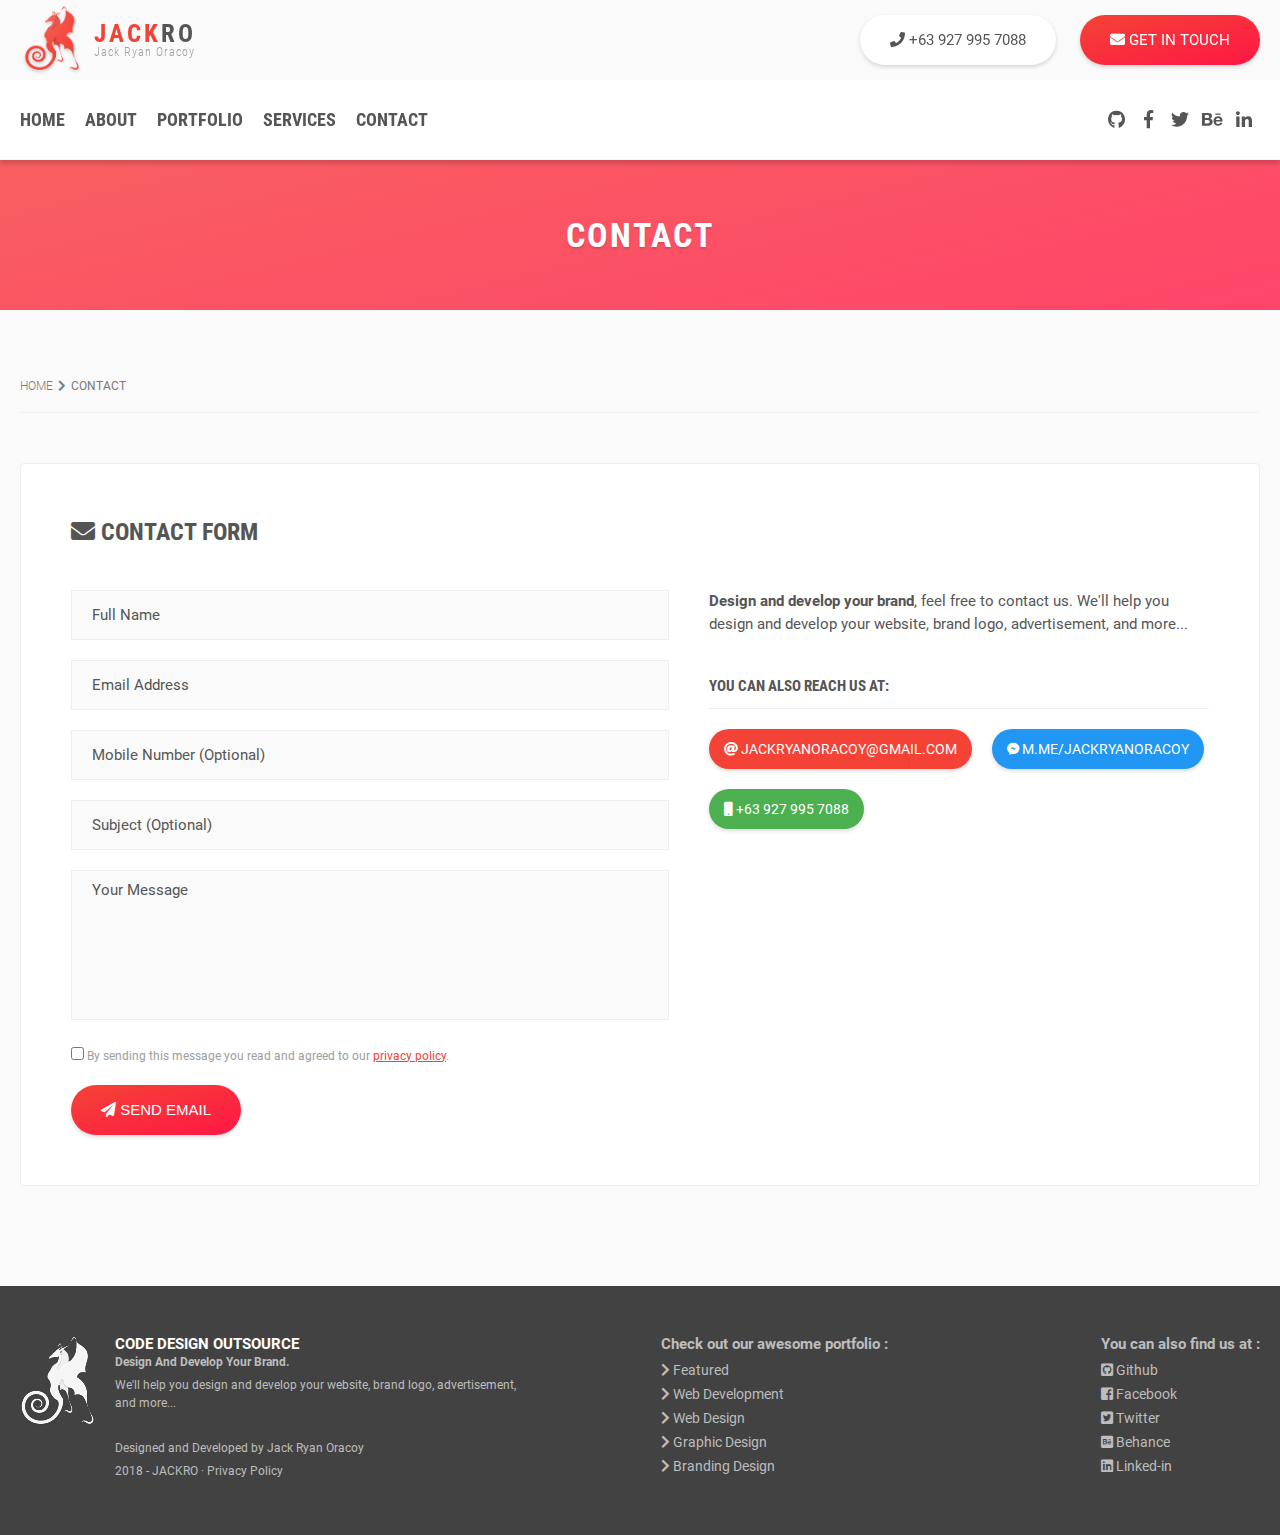
<file: contact/index.html>
<!DOCTYPE html>
<html lang="EN">
  <head>
    <meta http-equiv="X-UA-Compatible" content="IE=edge">
    <meta charset="utf-8">

    <title>Contact | JACKRO - Jack Ryan Oracoy</title>

    <meta name="keywords" content="Jackro, Jack, Ryan, Oracoy, Jack Ryan, Jack Ryan Oracoy, Web, Development, Web Development, Design, Web Design, Graphic, Graphic Design, Brand Logo, Brand Logo Design, Logo, Logo Design">
    <meta name="description" content="Design And Develop Your Brand - We'll help you design and develop your website, brand logo, advertisement, and more...">

    <meta property="og:site_name" content="JACKRO - Jack Ryan Oracoy">
    <meta property="og:title" content="JACKRO - Jack Ryan Oracoy | Design And Develop Your Brand - We'll help you design and develop your website, brand logo, advertisement, and more...">
    <meta property="og:image" content="http://jackryanoracoy.github.io/image.jpg">
    <meta property="og:type" content="website">
    <meta property="og:description" content="Design And Develop Your Brand - We'll help you design and develop your website, brand logo, advertisement, and more...">

    <meta name="format-detection" content="telephone=no">
    <meta name="viewport" content="width=device-width, initial-scale=1, maximum-scale=1, user-scalable=yes">

    <meta name="mobile-web-app-capable" content="yes">
    <meta name="theme-color" content="#F44336">

    <meta name="apple-mobile-web-app-capable" content="yes">
    <meta name="apple-mobile-web-app-status-bar-style" content="black">
    
    <meta name="msapplication-TileColor" content="#F44336">
    <meta name="msapplication-TileImage" content="../app-icon/ms-icon-144x144.png">

    <link rel="apple-touch-icon" sizes="57x57" href="../app-icon/apple-icon-57x57.png">
    <link rel="apple-touch-icon" sizes="60x60" href="../app-icon/apple-icon-60x60.png">
    <link rel="apple-touch-icon" sizes="72x72" href="../app-icon/apple-icon-72x72.png">
    <link rel="apple-touch-icon" sizes="76x76" href="../app-icon/apple-icon-76x76.png">
    <link rel="apple-touch-icon" sizes="114x114" href="../app-icon/apple-icon-114x114.png">
    <link rel="apple-touch-icon" sizes="120x120" href="../app-icon/apple-icon-120x120.png">
    <link rel="apple-touch-icon" sizes="144x144" href="../app-icon/apple-icon-144x144.png">
    <link rel="apple-touch-icon" sizes="152x152" href="../app-icon/apple-icon-152x152.png">
    <link rel="apple-touch-icon" sizes="180x180" href="../app-icon/apple-icon-180x180.png">
    <link rel="icon" type="image/png" sizes="192x192"  href="../app-icon/android-icon-192x192.png">
    <link rel="icon" type="image/png" sizes="32x32" href="../app-icon/favicon-32x32.png">
    <link rel="icon" type="image/png" sizes="96x96" href="../app-icon/favicon-96x96.png">
    <link rel="icon" type="image/png" sizes="16x16" href="../app-icon/favicon-16x16.png">
    <link rel="shortcut icon" href="../app-icon/favicon.ico">

    <link rel="manifest" href="../manifest.json">

    <link rel="stylesheet" type="text/css" media="all" href="../common/css/style.min.css">

    <!-- Global site tag (gtag.js) - Google Analytics -->
    <script async src="https://www.googletagmanager.com/gtag/js?id=UA-124906540-1"></script>
    <script>
      window.dataLayer = window.dataLayer || [];
      function gtag(){dataLayer.push(arguments);}
      gtag('js', new Date());
      gtag('config', 'UA-124906540-1');
    </script>
  </head>

  <body id="site-body">
    
    <section class="header-section">
      <header class="site-header">
        <a class="menu-btn mobile" href="javascript:void(0)">
          <span class="menu-box">
            <span class="menu-inner"></span>
          </span>
        </a> <!-- menu-btn -->
        <a class="site-branding" href="../index.html">
          <img src="../common/img/logo-branding.png" alt="Logo">
          <h5>JACK<span>RO</span><small>Jack Ryan Oracoy</small></h5>
        </a>
        <div class="site-cta">
          <a class="btn cta white" href="tel:+639279957088"><i class="fas fa-phone"></i><span class="desktop">&nbsp;+63 927 995 7088</span></a>
          <a class="btn cta" href="../contact/index.html"><i class="fas fa-envelope"></i><span class="desktop">&nbsp;Get in touch</span></a>
        </div>
      </header><!-- site-header -->

      <nav class="site-navigation">
        <div class="menu-nav">
          <ul class="main-nav">
            <li><a href="../index.html">Home</a></li>
            <li><a href="../about/index.html">About</a></li>
            <li><a href="../portfolio/index.html">Portfolio</a></li>
            <li><a href="../services/index.html">Services</a></li>
            <li><a class="active" href="../contact/index.html">Contact</a></li>
          </ul>

          <ul class="quick-nav">
            <li><a href="../portfolio/featured/index.html">Featured</a></li>
            <li><a href="../portfolio/web-development/index.html">Web Development</a></li>
            <li><a href="../portfolio/web-design/index.html">Web Design</a></li>
            <li><a href="../portfolio/graphic-design/index.html">Graphic Design</a></li>
            <li><a href="../portfolio/branding-design/index.html">Branding Design</a></li>
          </ul>

          <ul class="social-nav">
            <li><a class="gh" href="https://github.com/jackryanoracoy"><i class="fab fa-github"></i></a></li>
            <li><a class="fb" href="https://facebook.com/JackRyanOracoy"><i class="fab fa-facebook-f"></i></a></li>
            <li><a class="tw" href="https://twitter.com/JackRyanOracoy"><i class="fab fa-twitter"></i></a></li>
            <li><a class="be" href="https://www.behance.net/jackryanor7dac"><i class="fab fa-behance"></i></a></li>
            <li><a class="in" href="https://www.linkedin.com/in/jackryanoracoy"><i class="fab fa-linkedin-in"></i></a></li>
          </ul>
        </div>
      </nav><!-- site-navigation -->
    </section><!-- header-section -->

    <section class="site-headline">
      <h1 class="headline-heading">Contact</h1>
    </section><!-- atf -->

    <main class="site-main"> 
      <div class="background-grey-50">
        <div class="wrap">
          <div class="section no-vpad">
            <ul class="breadcrumbs">
              <li><a href="../index.html">Home</a></li>
              <li>Contact</li>
            </ul>
          </div>
          <section id="contact" class="section">
            <div class="card">
              <div class="card-content">
                <div class="title-bar">
                  <h2 class="section-title"><i class="fas fa-envelope"></i>&nbsp;Contact Form</h2>
                </div>
                <div class="contact-items">
                  <div class="contact-item content-1">
                    <form class="gform contact-form" method="POST" action="https://script.google.com/macros/s/AKfycbwDADvWm0GiEXslhwkN8sg8oRkaUp9r9ZVpTEGn/exec">
                      <h4 class="thankyou-message" style="display:none;"><i class="fas fa-check-circle"></i>&nbsp;Message successfully sent. We will get back to you soon!</h4>
                      <input id="honeypot" type="text" name="honeypot" value="">
                      <input name="name" type="text" required placeholder="Full Name">
                      <input name="email" type="email" required placeholder="Email Address">
                      <input name="number" type="text" pattern="[0-9]{10}" placeholder="Mobile Number (Optional)">
                      <input name="name" type="text" placeholder="Subject (Optional)">
                      <textarea name="message" required placeholder="Your Message"></textarea>
                      <div class="terms-message">
                        <input type="checkbox"  onchange="document.getElementById('sendMail').disabled = !this.checked;">
                        <span>By sending this message you read and agreed to our <a href="#">privacy policy</a>.</span>
                      </div>
                      <div class="submit-container"><button type="submit" id="sendMail" disabled><i class="fas fa-paper-plane"></i>&nbsp;Send Email</button></div>
                    </form>
                  </div>
                  <div class="contact-item content-2">
                    <p><strong>Design and develop your brand</strong>, feel free to contact us. We'll help you design and develop your website, brand logo, advertisement, and more...</p>
                    <article class="article">
                      <h3 class="heading-title sub">You can also reach us at:</h3>
                      <div class="flex-container gap">
                        <a class="btn small red" href="mailto:jackryanoracoy@gmail.com"><i class="fas fa-at"></i>&nbsp;jackryanoracoy@gmail.com</a>
                        <a class="btn small blue" href="https://m.me/jackryanoracoy"><i class="fab fa-facebook-messenger"></i>&nbsp;M.ME/jackryanoracoy</a>
                        <a class="btn small green" href="tel:+639279957088"><i class="fas fa-mobile"></i>&nbsp;+63 927 995 7088</a>
                      </div>
                    </article>
                    <!-- <article class="article">
                      <h3 class="heading-title sub">You can find our location at:</h3>
                      <iframe class="map" src="https://www.google.com/maps/d/embed?mid=1JBnfZxPWKgU4CJ77PL38VD6WWX0tXIEg"></iframe>
                    </article> -->
                  </div>
                </div>
              </div>
            </div>
          </section>
        </div>
      </div>
    </main><!-- site-main -->
  
    <footer class="site-footer">
      <div class="background-grey-800">
        <div class="wrap">
          <section id="footer" class="section">
            <div class="footer-items">
              <div class="footer-item content-1">
                <div class="footer-logo desktop">
                  <img src="../common/img/logo-footer.png" alt="Logo">
                </div>
                <div class="footer-info">
                  <h5 class="footer-title">Code&nbsp;<br class="mobile">Design&nbsp;<br class="mobile">Outsource&nbsp;</h5>
                  <p class="footer-text"><strong>Design And Develop Your Brand.</strong></p>
                  <p class="footer-text">We'll help you design and develop <br class="mobile">your website, brand logo, advertisement, and more...</p>
                  <br>             
                  <p class="footer-text">Designed and Developed by Jack Ryan Oracoy</p>
                  <p class="footer-text">2018 - JACKRO &middot; <a class="color-grey-400" href="#">Privacy Policy</a></p>
                </div>
              </div>
              <div class="footer-item content-2 desktop">
                <ul class="category-list">
                  <li><h3>Check out our awesome portfolio :</h3></li>
                  <li><a href="../portfolio/featured/index.html"><i class="fas fa-chevron-right"></i>&nbsp;Featured</a></li>
                  <li><a href="../portfolio/web-development/index.html"><i class="fas fa-chevron-right"></i>&nbsp;Web Development</a></li>
                  <li><a href="../portfolio/web-design/index.html"><i class="fas fa-chevron-right"></i>&nbsp;Web Design</a></li>
                  <li><a href="../portfolio/graphic-design/index.html"><i class="fas fa-chevron-right"></i>&nbsp;Graphic Design</a></li>
                  <li><a href="../portfolio/branding-design/index.html"><i class="fas fa-chevron-right"></i>&nbsp;Branding Design</a></li>
                </ul>
              </div>
              <div class="footer-item content-3 desktop">
                <ul class="more-social">
                  <li><h3>You can also find us at :</h3></li>
                  <li><a href="https://github.com/jackryanoracoy"><i class="fab fa-github-square"></i>&nbsp;Github</a></li>
                  <li><a href="https://facebook.com/JackRyanOracoy"><i class="fab fa-facebook-square"></i>&nbsp;Facebook</a></li>
                  <li><a href="https://twitter.com/JackRyanOracoy"><i class="fab fa-twitter-square"></i>&nbsp;Twitter</a></li>
                  <li><a href="https://www.behance.net/jackryanor7dac"><i class="fab fa-behance-square"></i>&nbsp;Behance</a></li>
                  <li><a href="https://www.linkedin.com/in/jackryanoracoy"><i class="fab fa-linkedin"></i>&nbsp;Linked-in</a></li>
                </ul>
              </div>
            </div>
          </section>
        </div>
      </div>
    </footer><!-- site_footer -->   
    
    <!-- Font-Awesome -->
    <link rel="stylesheet" type="text/css" media="all" href="../common/font-awesome/css/fontawesome-all.min.css">

    <!-- Common Javascripts -->
    <script src="../common/js/jquery-2.1.3.min.js"></script>
    <script async src="../common/js/object-fit.min.js"></script>
    <script async src="../common/js/custom.min.js"></script>

    <!-- Contact Form Handler -->
    <script data-cfasync="false" src="../common/js/form-submission-handler.min.js"></script>

    <!-- No Script -->
    <noscript>Please enable JavaScript and revisit (reload) this page.</noscript>

  </body><!-- Body -->
</html>
</file>
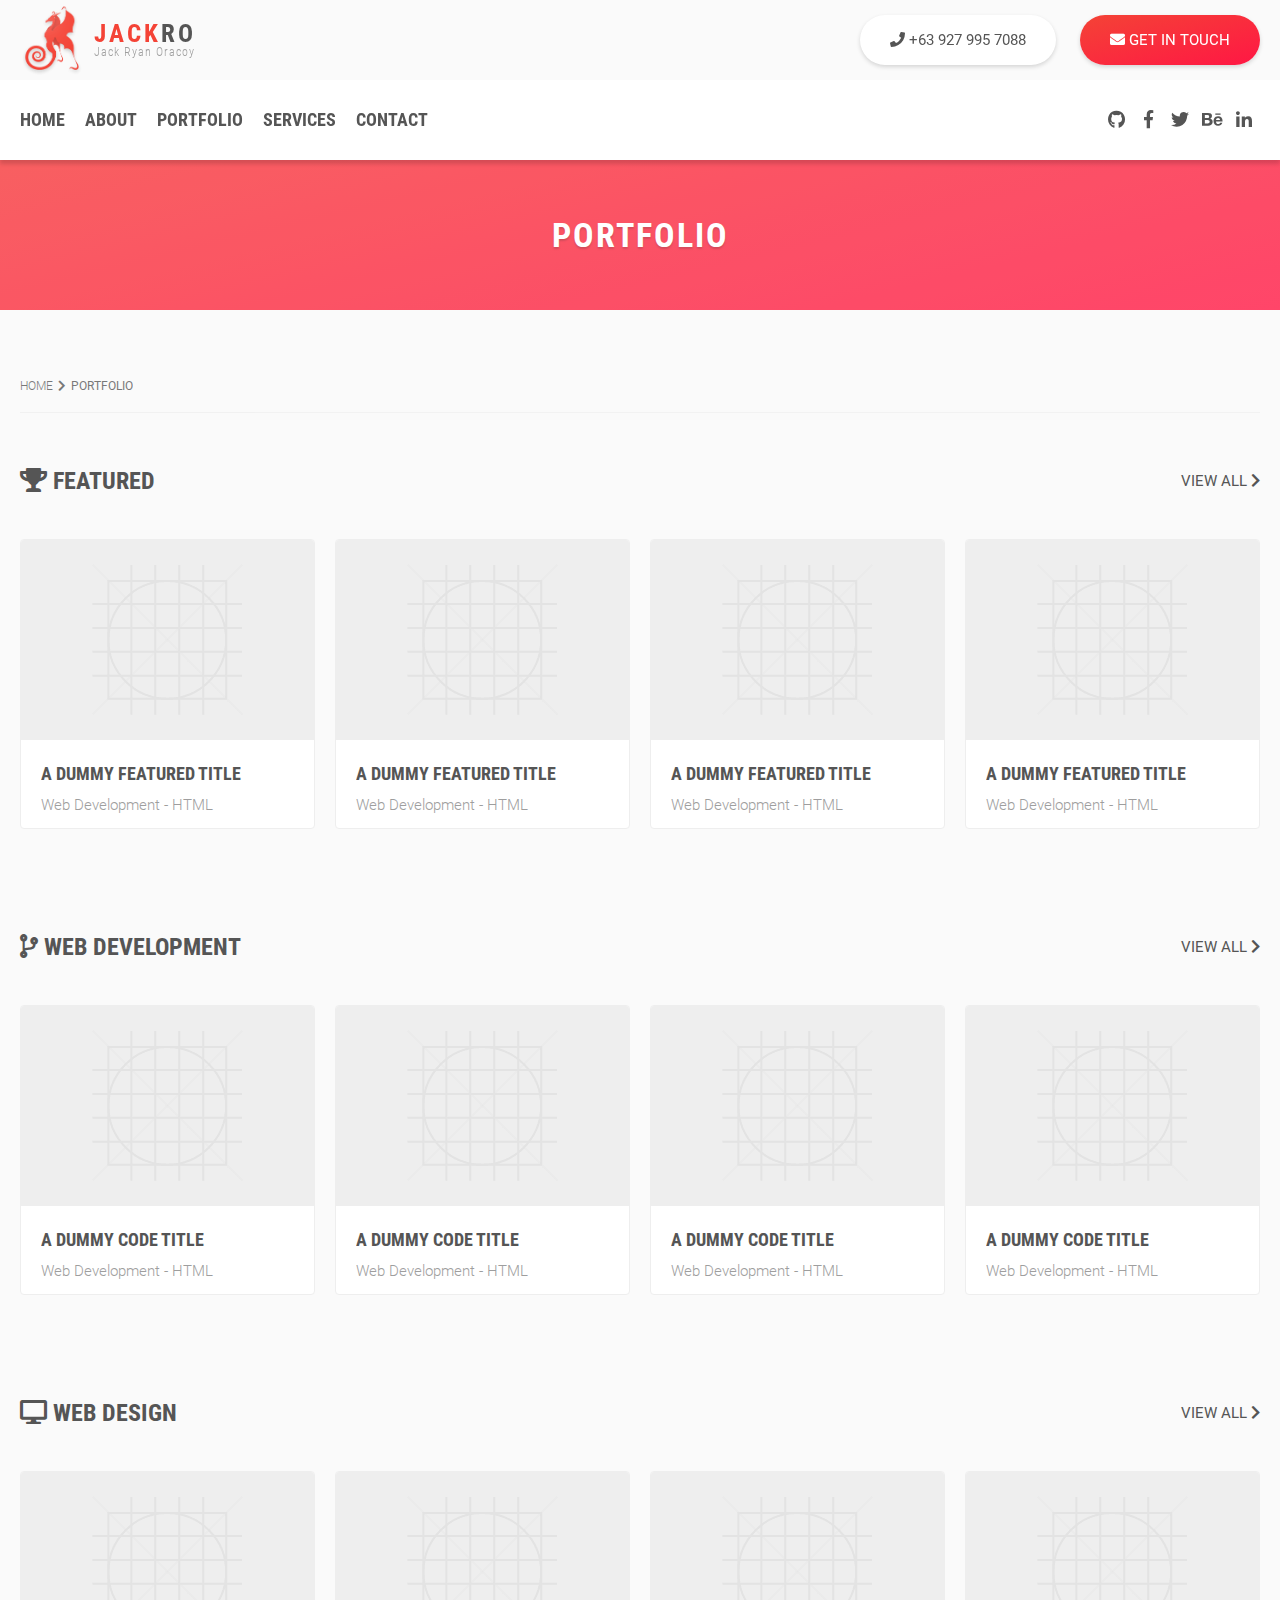
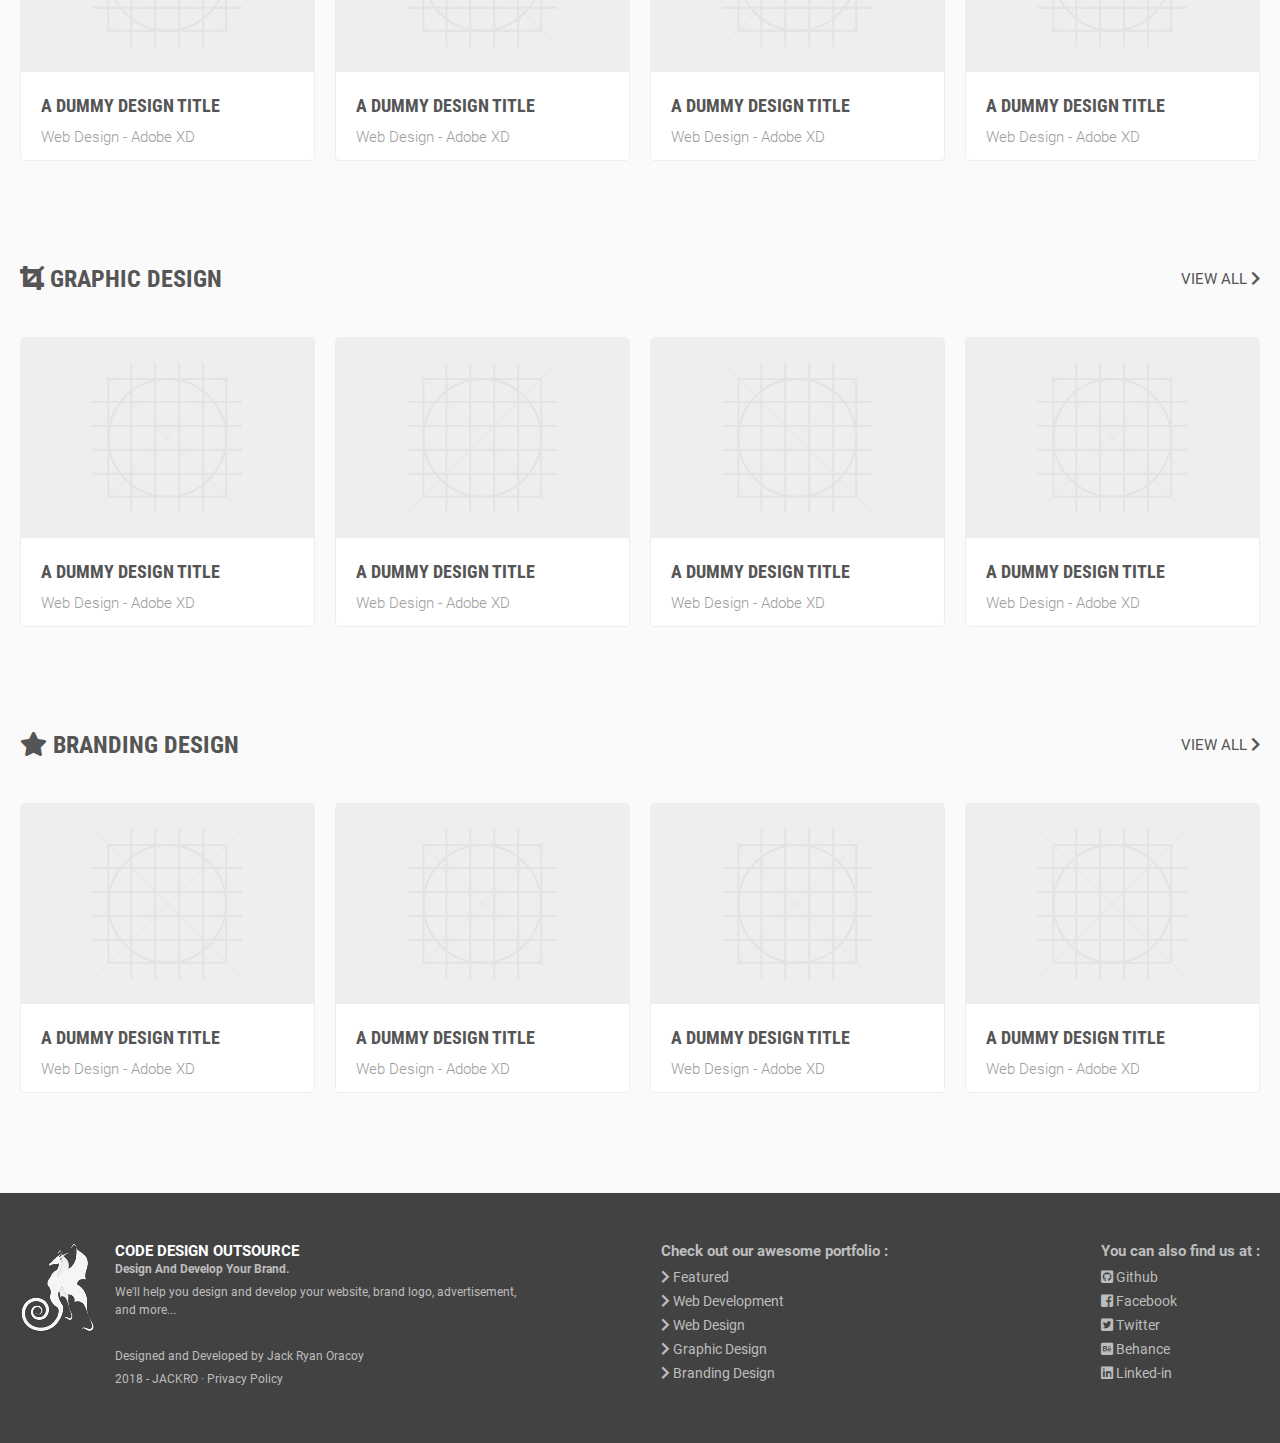
<file: portfolio/index.html>
<!DOCTYPE html>
<html lang="EN">
  <head>
    <meta http-equiv="X-UA-Compatible" content="IE=edge">
    <meta charset="utf-8">

    <title>Portfolio | JACKRO - Jack Ryan Oracoy</title>

    <meta name="keywords" content="Jackro, Jack, Ryan, Oracoy, Jack Ryan, Jack Ryan Oracoy, Web, Development, Web Development, Design, Web Design, Graphic, Graphic Design, Brand Logo, Brand Logo Design, Logo, Logo Design">
    <meta name="description" content="Design And Develop Your Brand - We'll help you design and develop your website, brand logo, advertisement, and more...">

    <meta property="og:site_name" content="JACKRO - Jack Ryan Oracoy">
    <meta property="og:title" content="JACKRO - Jack Ryan Oracoy | Design And Develop Your Brand - We'll help you design and develop your website, brand logo, advertisement, and more...">
    <meta property="og:image" content="http://jackryanoracoy.github.io/image.jpg">
    <meta property="og:type" content="website">
    <meta property="og:description" content="Design And Develop Your Brand - We'll help you design and develop your website, brand logo, advertisement, and more...">

    <meta name="format-detection" content="telephone=no">
    <meta name="viewport" content="width=device-width, initial-scale=1, maximum-scale=1, user-scalable=yes">
    
    <meta name="mobile-web-app-capable" content="yes">
    <meta name="theme-color" content="#F44336">

    <meta name="apple-mobile-web-app-capable" content="yes">
    <meta name="apple-mobile-web-app-status-bar-style" content="black">
    
    <meta name="msapplication-TileColor" content="#F44336">
    <meta name="msapplication-TileImage" content="../app-icon/ms-icon-144x144.png">

    <link rel="apple-touch-icon" sizes="57x57" href="../app-icon/apple-icon-57x57.png">
    <link rel="apple-touch-icon" sizes="60x60" href="../app-icon/apple-icon-60x60.png">
    <link rel="apple-touch-icon" sizes="72x72" href="../app-icon/apple-icon-72x72.png">
    <link rel="apple-touch-icon" sizes="76x76" href="../app-icon/apple-icon-76x76.png">
    <link rel="apple-touch-icon" sizes="114x114" href="../app-icon/apple-icon-114x114.png">
    <link rel="apple-touch-icon" sizes="120x120" href="../app-icon/apple-icon-120x120.png">
    <link rel="apple-touch-icon" sizes="144x144" href="../app-icon/apple-icon-144x144.png">
    <link rel="apple-touch-icon" sizes="152x152" href="../app-icon/apple-icon-152x152.png">
    <link rel="apple-touch-icon" sizes="180x180" href="../app-icon/apple-icon-180x180.png">
    <link rel="icon" type="image/png" sizes="192x192"  href="../app-icon/android-icon-192x192.png">
    <link rel="icon" type="image/png" sizes="32x32" href="../app-icon/favicon-32x32.png">
    <link rel="icon" type="image/png" sizes="96x96" href="../app-icon/favicon-96x96.png">
    <link rel="icon" type="image/png" sizes="16x16" href="../app-icon/favicon-16x16.png">
    <link rel="shortcut icon" href="../app-icon/favicon.ico">

    <link rel="manifest" href="../manifest.json">

    <link rel="stylesheet" type="text/css" media="all" href="../common/css/style.min.css">

    <!-- Global site tag (gtag.js) - Google Analytics -->
    <script async src="https://www.googletagmanager.com/gtag/js?id=UA-124906540-1"></script>
    <script>
      window.dataLayer = window.dataLayer || [];
      function gtag(){dataLayer.push(arguments);}
      gtag('js', new Date());
      gtag('config', 'UA-124906540-1');
    </script>
  </head>

  <body id="site-body">
    
    <section class="header-section">
      <header class="site-header">
        <a class="menu-btn mobile" href="javascript:void(0)">
          <span class="menu-box">
            <span class="menu-inner"></span>
          </span>
        </a> <!-- menu-btn -->
        <a class="site-branding" href="../index.html">
          <img src="../common/img/logo-branding.png" alt="Logo">
          <h5>JACK<span>RO</span><small>Jack Ryan Oracoy</small></h5>
        </a>
        <div class="site-cta">
          <a class="btn cta white" href="tel:+639279957088"><i class="fas fa-phone"></i><span class="desktop">&nbsp;+63 927 995 7088</span></a>
          <a class="btn cta" href="../contact/index.html"><i class="fas fa-envelope"></i><span class="desktop">&nbsp;Get in touch</span></a>
        </div>
      </header><!-- site-header -->

      <nav class="site-navigation">
        <div class="menu-nav">
          <ul class="main-nav">
            <li><a href="../index.html">Home</a></li>
            <li><a href="../about/index.html">About</a></li>
            <li><a class="active" href="../portfolio/index.html">Portfolio</a></li>
            <li><a href="../services/index.html">Services</a></li>
            <li><a href="../contact/index.html">Contact</a></li>
          </ul>

          <ul class="quick-nav">
            <li><a href="../portfolio/featured/index.html">Featured</a></li>
            <li><a href="../portfolio/web-development/index.html">Web Development</a></li>
            <li><a href="../portfolio/web-design/index.html">Web Design</a></li>
            <li><a href="../portfolio/graphic-design/index.html">Graphic Design</a></li>
            <li><a href="../portfolio/branding-design/index.html">Branding Design</a></li>
          </ul>

          <ul class="social-nav">
            <li><a class="gh" href="https://github.com/jackryanoracoy"><i class="fab fa-github"></i></a></li>
            <li><a class="fb" href="https://facebook.com/JackRyanOracoy"><i class="fab fa-facebook-f"></i></a></li>
            <li><a class="tw" href="https://twitter.com/JackRyanOracoy"><i class="fab fa-twitter"></i></a></li>
            <li><a class="be" href="https://www.behance.net/jackryanor7dac"><i class="fab fa-behance"></i></a></li>
            <li><a class="in" href="https://www.linkedin.com/in/jackryanoracoy"><i class="fab fa-linkedin-in"></i></a></li>
          </ul>
        </div>
      </nav><!-- site-navigation -->
    </section><!-- header-section -->

    <section class="site-headline">
      <h1 class="headline-heading">Portfolio</h1>
    </section><!-- atf -->

    <main class="site-main"> 

      <div class="background-grey-50">
        <div class="wrap">
          <div class="section no-vpad">
            <ul class="breadcrumbs">
              <li><a href="../index.html">Home</a></li>
              <li>Portfolio</li>
            </ul>
          </div>
          <section id="featured" class="section">
            <div class="title-bar">
              <h2 class="section-title"><i class="fas fa-trophy"></i>&nbsp;Featured</h2>
              <a class="btn-all desktop" href="featured/index.html">View All</a>
            </div>
            <div class="portfolio-items limited card-cluster">
              <div class="portfolio-item">
                <div class="card">
                  <div class="portfolio-image">
                    <!-- IMAGE HERE! -->
                  </div>
                  <div class="portfolio-info">
                    <h3 class="title-entry"><a href="#">A Dummy Featured Title</a></h3>
                    <h5 class="info-entry">Web Development - HTML</h5>
                  </div>
                  <div class="portfolio-extra">
                    <p>Lorem ipsum dolor sit amet, consectetuer adipiscing elit. Aenean commodo ligula eget dolor. Aenean massa. 
                    Cum sociis natoque penatibus</p>
                  </div>
                  <div class="portfolio-link">
                    <a class="btn-more" href="#">Learn More</a>
                  </div>
                </div><!-- card -->
              </div><!-- portfolio-item -->
              <div class="portfolio-item">
                <div class="card">
                  <div class="portfolio-image">
                    <!-- IMAGE HERE! -->
                  </div>
                  <div class="portfolio-info">
                    <h3 class="title-entry"><a href="#">A Dummy Featured Title</a></h3>
                    <h5 class="info-entry">Web Development - HTML</h5>
                  </div>
                  <div class="portfolio-extra">
                    <p>Lorem ipsum dolor sit amet, consectetuer adipiscing elit. Aenean commodo ligula eget dolor. Aenean massa. 
                    Cum sociis natoque penatibus</p>
                  </div>
                  <div class="portfolio-link">
                    <a class="btn-more" href="#">Learn More</a>
                  </div>
                </div><!-- card -->
              </div><!-- portfolio-item -->
              <div class="portfolio-item">
                <div class="card">
                  <div class="portfolio-image">
                    <!-- IMAGE HERE! -->
                  </div>
                  <div class="portfolio-info">
                    <h3 class="title-entry"><a href="#">A Dummy Featured Title</a></h3>
                    <h5 class="info-entry">Web Development - HTML</h5>
                  </div>
                  <div class="portfolio-extra">
                    <p>Lorem ipsum dolor sit amet, consectetuer adipiscing elit. Aenean commodo ligula eget dolor. Aenean massa. 
                    Cum sociis natoque penatibus</p>
                  </div>
                  <div class="portfolio-link">
                    <a class="btn-more" href="#">Learn More</a>
                  </div>
                </div><!-- card -->
              </div><!-- portfolio-item -->
              <div class="portfolio-item">
                <div class="card">
                  <div class="portfolio-image">
                    <!-- IMAGE HERE! -->
                  </div>
                  <div class="portfolio-info">
                    <h3 class="title-entry"><a href="#">A Dummy Featured Title</a></h3>
                    <h5 class="info-entry">Web Development - HTML</h5>
                  </div>
                  <div class="portfolio-extra">
                    <p>Lorem ipsum dolor sit amet, consectetuer adipiscing elit. Aenean commodo ligula eget dolor. Aenean massa. 
                    Cum sociis natoque penatibus</p>
                  </div>
                  <div class="portfolio-link">
                    <a class="btn-more" href="#">Learn More</a>
                  </div>
                </div><!-- card -->
              </div><!-- portfolio-item -->
              <div class="portfolio-item">
                <div class="card">
                  <div class="portfolio-image">
                    <!-- IMAGE HERE! -->
                  </div>
                  <div class="portfolio-info">                                               
                    <h3 class="title-entry"><a href="#">A Dummy Featured Title</a></h3>
                    <h5 class="info-entry">Web Development - HTML</h5>
                  </div>
                  <div class="portfolio-extra">
                    <p>Lorem ipsum dolor sit amet, consectetuer adipiscing elit. Aenean commodo ligula eget dolor. Aenean massa. 
                    Cum sociis natoque penatibus</p>
                  </div>
                  <div class="portfolio-link">
                    <a class="btn-more" href="#">Learn More</a>
                  </div>
                </div><!-- card -->
              </div><!-- portfolio-item -->
              <div class="portfolio-item">
                <div class="card">
                  <div class="portfolio-image">
                    <!-- IMAGE HERE! -->
                  </div>
                  <div class="portfolio-info">
                    <h3 class="title-entry"><a href="#">A Dummy Featured Title</a></h3>
                    <h5 class="info-entry">Web Development - HTML</h5>
                  </div>
                  <div class="portfolio-extra">
                    <p>Lorem ipsum dolor sit amet, consectetuer adipiscing elit. Aenean commodo ligula eget dolor. Aenean massa. 
                    Cum sociis natoque penatibus</p>
                  </div>
                  <div class="portfolio-link">
                    <a class="btn-more" href="#">Learn More</a>
                  </div>
                </div><!-- card -->
              </div><!-- portfolio-item -->
            </div><!-- card-cluster -->
            <div class="button-holder mobile">
              <a class="btn full" href="featured/index.html">View All</a>
            </div>
          </section>

          <div id="code-section" class="title-bar-invisible"><h6 class="title">Code Section</h6></div>

          <section id="web-development" class="section">
            <div class="title-bar">
              <h2 class="section-title"><i class="fas fa-code-branch"></i>&nbsp;Web Development</h2>
              <a class="btn-all desktop" href="web-development/index.html">View All</a>
            </div>
            <div class="portfolio-items limited card-cluster">
              <div class="portfolio-item">
                <div class="card">
                  <div class="portfolio-image">
                    <!-- IMAGE HERE! -->
                  </div>
                  <div class="portfolio-info">
                    <h3 class="title-entry"><a href="#">A Dummy Code Title</a></h3>
                    <h5 class="info-entry">Web Development - HTML</h5>
                  </div>
                  <div class="portfolio-extra">
                    <p>Lorem ipsum dolor sit amet, consectetuer adipiscing elit. Aenean commodo ligula eget dolor. Aenean massa. 
                    Cum sociis natoque penatibus</p>
                  </div>
                  <div class="portfolio-link">
                    <a class="btn-more" href="#">Learn More</a>
                  </div>
                </div><!-- card -->
              </div><!-- portfolio-item -->
              <div class="portfolio-item">
                <div class="card">
                  <div class="portfolio-image">
                    <!-- IMAGE HERE! -->
                  </div>
                  <div class="portfolio-info">
                    <h3 class="title-entry"><a href="#">A Dummy Code Title</a></h3>
                    <h5 class="info-entry">Web Development - HTML</h5>
                  </div>
                  <div class="portfolio-extra">
                    <p>Lorem ipsum dolor sit amet, consectetuer adipiscing elit. Aenean commodo ligula eget dolor. Aenean massa. 
                    Cum sociis natoque penatibus</p>
                  </div>
                  <div class="portfolio-link">
                    <a class="btn-more" href="#">Learn More</a>
                  </div>
                </div><!-- card -->
              </div><!-- portfolio-item -->
              <div class="portfolio-item">
                <div class="card">
                  <div class="portfolio-image">
                    <!-- IMAGE HERE! -->
                  </div>
                  <div class="portfolio-info">
                    <h3 class="title-entry"><a href="#">A Dummy Code Title</a></h3>
                    <h5 class="info-entry">Web Development - HTML</h5>
                  </div>
                  <div class="portfolio-extra">
                    <p>Lorem ipsum dolor sit amet, consectetuer adipiscing elit. Aenean commodo ligula eget dolor. Aenean massa. 
                    Cum sociis natoque penatibus</p>
                  </div>
                  <div class="portfolio-link">
                    <a class="btn-more" href="#">Learn More</a>
                  </div>
                </div><!-- card -->
              </div><!-- portfolio-item -->
              <div class="portfolio-item">
                <div class="card">
                  <div class="portfolio-image">
                    <!-- IMAGE HERE! -->
                  </div>
                  <div class="portfolio-info">
                    <h3 class="title-entry"><a href="#">A Dummy Code Title</a></h3>
                    <h5 class="info-entry">Web Development - HTML</h5>
                  </div>
                  <div class="portfolio-extra">
                    <p>Lorem ipsum dolor sit amet, consectetuer adipiscing elit. Aenean commodo ligula eget dolor. Aenean massa. 
                    Cum sociis natoque penatibus</p>
                  </div>
                  <div class="portfolio-link">
                    <a class="btn-more" href="#">Learn More</a>
                  </div>
                </div><!-- card -->
              </div><!-- portfolio-item -->
              <div class="portfolio-item">
                <div class="card">
                  <div class="portfolio-image">
                    <!-- IMAGE HERE! -->
                  </div>
                  <div class="portfolio-info">
                    <h3 class="title-entry"><a href="#">A Dummy Code Title</a></h3>
                    <h5 class="info-entry">Web Development - HTML</h5>
                  </div>
                  <div class="portfolio-extra">
                    <p>Lorem ipsum dolor sit amet, consectetuer adipiscing elit. Aenean commodo ligula eget dolor. Aenean massa. 
                    Cum sociis natoque penatibus</p>
                  </div>
                  <div class="portfolio-link">
                    <a class="btn-more" href="#">Learn More</a>
                  </div>
                </div><!-- card -->
              </div><!-- portfolio-item -->
              <div class="portfolio-item">
                <div class="card">
                  <div class="portfolio-image">
                    <!-- IMAGE HERE! -->
                  </div>
                  <div class="portfolio-info">
                    <h3 class="title-entry"><a href="#">A Dummy Code Title</a></h3>
                    <h5 class="info-entry">Web Development - HTML</h5>
                  </div>
                  <div class="portfolio-extra">
                    <p>Lorem ipsum dolor sit amet, consectetuer adipiscing elit. Aenean commodo ligula eget dolor. Aenean massa. 
                    Cum sociis natoque penatibus</p>
                  </div>
                  <div class="portfolio-link">
                    <a class="btn-more" href="#">Learn More</a>
                  </div>
                </div><!-- card -->
              </div><!-- portfolio-item -->
            </div><!-- card-cluster -->
            <div class="button-holder mobile">
              <a class="btn full" href="web-development/index.html">View All</a>
            </div>
          </section>

          <div id="design-section" class="title-bar-invisible"><h6>Design Section</h6></div>

          <section id="web-design" class="section">
            <div class="title-bar">
              <h2 class="section-title"><i class="fas fa-desktop"></i>&nbsp;Web Design</h2>
              <a class="btn-all desktop" href="web-design/index.html">View All</a>
            </div>
            <div class="portfolio-items limited card-cluster">
              <div class="portfolio-item">
                <div class="card">
                  <div class="portfolio-image">
                    <!-- IMAGE HERE! -->
                  </div>
                  <div class="portfolio-info">
                    <h3 class="title-entry"><a href="#">A Dummy Design Title</a></h3>
                    <h5 class="info-entry">Web Design - Adobe XD</h5>
                  </div>
                  <div class="portfolio-extra">
                    <p>Lorem ipsum dolor sit amet, consectetuer adipiscing elit. Aenean commodo ligula eget dolor. Aenean massa. 
                    Cum sociis natoque penatibus</p>
                  </div>
                  <div class="portfolio-link">
                    <a class="btn-more" href="#">Learn More</a>
                  </div>
                </div><!-- card -->
              </div><!-- portfolio-item -->
              <div class="portfolio-item">
                <div class="card">
                  <div class="portfolio-image">
                    <!-- IMAGE HERE! -->
                  </div>
                  <div class="portfolio-info">
                    <h3 class="title-entry"><a href="#">A Dummy Design Title</a></h3>
                    <h5 class="info-entry">Web Design - Adobe XD</h5>
                  </div>
                  <div class="portfolio-extra">
                    <p>Lorem ipsum dolor sit amet, consectetuer adipiscing elit. Aenean commodo ligula eget dolor. Aenean massa. 
                    Cum sociis natoque penatibus</p>
                  </div>
                  <div class="portfolio-link">
                    <a class="btn-more" href="#">Learn More</a>
                  </div>
                </div><!-- card -->
              </div><!-- portfolio-item -->
              <div class="portfolio-item">
                <div class="card">
                  <div class="portfolio-image">
                    <!-- IMAGE HERE! -->
                  </div>
                  <div class="portfolio-info">
                    <h3 class="title-entry"><a href="#">A Dummy Design Title</a></h3>
                    <h5 class="info-entry">Web Design - Adobe XD</h5>
                  </div>
                  <div class="portfolio-extra">
                    <p>Lorem ipsum dolor sit amet, consectetuer adipiscing elit. Aenean commodo ligula eget dolor. Aenean massa. 
                    Cum sociis natoque penatibus</p>
                  </div>
                  <div class="portfolio-link">
                    <a class="btn-more" href="#">Learn More</a>
                  </div>
                </div><!-- card -->
              </div><!-- portfolio-item -->
              <div class="portfolio-item">
                <div class="card">
                  <div class="portfolio-image">
                    <!-- IMAGE HERE! -->
                  </div>
                  <div class="portfolio-info">
                    <h3 class="title-entry"><a href="#">A Dummy Design Title</a></h3>
                    <h5 class="info-entry">Web Design - Adobe XD</h5>
                  </div>
                  <div class="portfolio-extra">
                    <p>Lorem ipsum dolor sit amet, consectetuer adipiscing elit. Aenean commodo ligula eget dolor. Aenean massa. 
                    Cum sociis natoque penatibus</p>
                  </div>
                  <div class="portfolio-link">
                    <a class="btn-more" href="#">Learn More</a>
                  </div>
                </div><!-- card -->
              </div><!-- portfolio-item -->
              <div class="portfolio-item">
                <div class="card">
                  <div class="portfolio-image">
                    <!-- IMAGE HERE! -->
                  </div>
                  <div class="portfolio-info">
                    <h3 class="title-entry"><a href="#">A Dummy Design Title</a></h3>
                    <h5 class="info-entry">Web Design - Adobe XD</h5>
                  </div>
                  <div class="portfolio-extra">
                    <p>Lorem ipsum dolor sit amet, consectetuer adipiscing elit. Aenean commodo ligula eget dolor. Aenean massa. 
                    Cum sociis natoque penatibus</p>
                  </div>
                  <div class="portfolio-link">
                    <a class="btn-more" href="#">Learn More</a>
                  </div>
                </div><!-- card -->
              </div><!-- portfolio-item -->
              <div class="portfolio-item">
                <div class="card">
                  <div class="portfolio-image">
                    <!-- IMAGE HERE! -->
                  </div>
                  <div class="portfolio-info">
                    <h3 class="title-entry"><a href="#">A Dummy Design Title</a></h3>
                    <h5 class="info-entry">Web Design - Adobe XD</h5>
                  </div>
                  <div class="portfolio-extra">
                    <p>Lorem ipsum dolor sit amet, consectetuer adipiscing elit. Aenean commodo ligula eget dolor. Aenean massa. 
                    Cum sociis natoque penatibus</p>
                  </div>
                  <div class="portfolio-link">
                    <a class="btn-more" href="#">Learn More</a>
                  </div>
                </div><!-- card -->
              </div><!-- portfolio-item -->
            </div><!-- card-cluster -->
            <div class="button-holder mobile">
              <a class="btn full" href="web-design/index.html">View All</a>
            </div>
          </section>

          <section id="graphic-design" class="section">
            <div class="title-bar">
              <h2 class="section-title"><i class="fas fa-crop"></i>&nbsp;Graphic Design</h2>
              <a class="btn-all desktop" href="graphic-design/index.html">View All</a>
            </div>
            <div class="portfolio-items limited card-cluster">
              <div class="portfolio-item">
                <div class="card">
                  <div class="portfolio-image">
                    <!-- IMAGE HERE! -->
                  </div>
                  <div class="portfolio-info">
                    <h3 class="title-entry"><a href="#">A Dummy Design Title</a></h3>
                    <h5 class="info-entry">Web Design - Adobe XD</h5>
                  </div>
                  <div class="portfolio-extra">
                    <p>Lorem ipsum dolor sit amet, consectetuer adipiscing elit. Aenean commodo ligula eget dolor. Aenean massa. 
                    Cum sociis natoque penatibus</p>
                  </div>
                  <div class="portfolio-link">
                    <a class="btn-more" href="#">Learn More</a>
                  </div>
                </div><!-- card -->
              </div><!-- portfolio-item -->
              <div class="portfolio-item">
                <div class="card">
                  <div class="portfolio-image">
                    <!-- IMAGE HERE! -->
                  </div>
                  <div class="portfolio-info">
                    <h3 class="title-entry"><a href="#">A Dummy Design Title</a></h3>
                    <h5 class="info-entry">Web Design - Adobe XD</h5>
                  </div>
                  <div class="portfolio-extra">
                    <p>Lorem ipsum dolor sit amet, consectetuer adipiscing elit. Aenean commodo ligula eget dolor. Aenean massa. 
                    Cum sociis natoque penatibus</p>
                  </div>
                  <div class="portfolio-link">
                    <a class="btn-more" href="#">Learn More</a>
                  </div>
                </div><!-- card -->
              </div><!-- portfolio-item -->
              <div class="portfolio-item">
                <div class="card">
                  <div class="portfolio-image">
                    <!-- IMAGE HERE! -->
                  </div>
                  <div class="portfolio-info">
                    <h3 class="title-entry"><a href="#">A Dummy Design Title</a></h3>
                    <h5 class="info-entry">Web Design - Adobe XD</h5>
                  </div>
                  <div class="portfolio-extra">
                    <p>Lorem ipsum dolor sit amet, consectetuer adipiscing elit. Aenean commodo ligula eget dolor. Aenean massa. 
                    Cum sociis natoque penatibus</p>
                  </div>
                  <div class="portfolio-link">
                    <a class="btn-more" href="#">Learn More</a>
                  </div>
                </div><!-- card -->
              </div><!-- portfolio-item -->
              <div class="portfolio-item">
                <div class="card">
                  <div class="portfolio-image">
                    <!-- IMAGE HERE! -->
                  </div>
                  <div class="portfolio-info">
                    <h3 class="title-entry"><a href="#">A Dummy Design Title</a></h3>
                    <h5 class="info-entry">Web Design - Adobe XD</h5>
                  </div>
                  <div class="portfolio-extra">
                    <p>Lorem ipsum dolor sit amet, consectetuer adipiscing elit. Aenean commodo ligula eget dolor. Aenean massa. 
                    Cum sociis natoque penatibus</p>
                  </div>
                  <div class="portfolio-link">
                    <a class="btn-more" href="#">Learn More</a>
                  </div>
                </div><!-- card -->
              </div><!-- portfolio-item -->
              <div class="portfolio-item">
                <div class="card">
                  <div class="portfolio-image">
                    <!-- IMAGE HERE! -->
                  </div>
                  <div class="portfolio-info">
                    <h3 class="title-entry"><a href="#">A Dummy Design Title</a></h3>
                    <h5 class="info-entry">Web Design - Adobe XD</h5>
                  </div>
                  <div class="portfolio-extra">
                    <p>Lorem ipsum dolor sit amet, consectetuer adipiscing elit. Aenean commodo ligula eget dolor. Aenean massa. 
                    Cum sociis natoque penatibus</p>
                  </div>
                  <div class="portfolio-link">
                    <a class="btn-more" href="#">Learn More</a>
                  </div>
                </div><!-- card -->
              </div><!-- portfolio-item -->
              <div class="portfolio-item">
                <div class="card">
                  <div class="portfolio-image">
                    <!-- IMAGE HERE! -->
                  </div>
                  <div class="portfolio-info">
                    <h3 class="title-entry"><a href="#">A Dummy Design Title</a></h3>
                    <h5 class="info-entry">Web Design - Adobe XD</h5>
                  </div>
                  <div class="portfolio-extra">
                    <p>Lorem ipsum dolor sit amet, consectetuer adipiscing elit. Aenean commodo ligula eget dolor. Aenean massa. 
                    Cum sociis natoque penatibus</p>
                  </div>
                  <div class="portfolio-link">
                    <a class="btn-more" href="#">Learn More</a>
                  </div>
                </div><!-- card -->
              </div><!-- portfolio-item -->
            </div><!-- card-cluster -->
            <div class="button-holder mobile">
              <a class="btn full" href="graphic-design/index.html">View All</a>
            </div>
          </section>

          <section id="branding-design" class="section">
            <div class="title-bar">
              <h2 class="section-title"><i class="fas fa-star"></i>&nbsp;Branding Design</h2>
              <a class="btn-all desktop" href="branding-design/index.html">View All</a>
            </div>
            <div class="portfolio-items limited card-cluster">
              <div class="portfolio-item">
                <div class="card">
                  <div class="portfolio-image">
                    <!-- IMAGE HERE! -->
                  </div>
                  <div class="portfolio-info">
                    <h3 class="title-entry"><a href="#">A Dummy Design Title</a></h3>
                    <h5 class="info-entry">Web Design - Adobe XD</h5>
                  </div>
                  <div class="portfolio-extra">
                    <p>Lorem ipsum dolor sit amet, consectetuer adipiscing elit. Aenean commodo ligula eget dolor. Aenean massa. 
                    Cum sociis natoque penatibus</p>
                  </div>
                  <div class="portfolio-link">
                    <a class="btn-more" href="#">Learn More</a>
                  </div>
                </div><!-- card -->
              </div><!-- portfolio-item -->
              <div class="portfolio-item">
                <div class="card">
                  <div class="portfolio-image">
                    <!-- IMAGE HERE! -->
                  </div>
                  <div class="portfolio-info">
                    <h3 class="title-entry"><a href="#">A Dummy Design Title</a></h3>
                    <h5 class="info-entry">Web Design - Adobe XD</h5>
                  </div>
                  <div class="portfolio-extra">
                    <p>Lorem ipsum dolor sit amet, consectetuer adipiscing elit. Aenean commodo ligula eget dolor. Aenean massa. 
                    Cum sociis natoque penatibus</p>
                  </div>
                  <div class="portfolio-link">
                    <a class="btn-more" href="#">Learn More</a>
                  </div>
                </div><!-- card -->
              </div><!-- portfolio-item -->
              <div class="portfolio-item">
                <div class="card">
                  <div class="portfolio-image">
                    <!-- IMAGE HERE! -->
                  </div>
                  <div class="portfolio-info">
                    <h3 class="title-entry"><a href="#">A Dummy Design Title</a></h3>
                    <h5 class="info-entry">Web Design - Adobe XD</h5>
                  </div>
                  <div class="portfolio-extra">
                    <p>Lorem ipsum dolor sit amet, consectetuer adipiscing elit. Aenean commodo ligula eget dolor. Aenean massa. 
                    Cum sociis natoque penatibus</p>
                  </div>
                  <div class="portfolio-link">
                    <a class="btn-more" href="#">Learn More</a>
                  </div>
                </div><!-- card -->
              </div><!-- portfolio-item -->
              <div class="portfolio-item">
                <div class="card">
                  <div class="portfolio-image">
                    <!-- IMAGE HERE! -->
                  </div>
                  <div class="portfolio-info">
                    <h3 class="title-entry"><a href="#">A Dummy Design Title</a></h3>
                    <h5 class="info-entry">Web Design - Adobe XD</h5>
                  </div>
                  <div class="portfolio-extra">
                    <p>Lorem ipsum dolor sit amet, consectetuer adipiscing elit. Aenean commodo ligula eget dolor. Aenean massa. 
                    Cum sociis natoque penatibus</p>
                  </div>
                  <div class="portfolio-link">
                    <a class="btn-more" href="#">Learn More</a>
                  </div>
                </div><!-- card -->
              </div><!-- portfolio-item -->
              <div class="portfolio-item">
                <div class="card">
                  <div class="portfolio-image">
                    <!-- IMAGE HERE! -->
                  </div>
                  <div class="portfolio-info">
                    <h3 class="title-entry"><a href="#">A Dummy Design Title</a></h3>
                    <h5 class="info-entry">Web Design - Adobe XD</h5>
                  </div>
                  <div class="portfolio-extra">
                    <p>Lorem ipsum dolor sit amet, consectetuer adipiscing elit. Aenean commodo ligula eget dolor. Aenean massa. 
                    Cum sociis natoque penatibus</p>
                  </div>
                  <div class="portfolio-link">
                    <a class="btn-more" href="#">Learn More</a>
                  </div>
                </div><!-- card -->
              </div><!-- portfolio-item -->
              <div class="portfolio-item">
                <div class="card">
                  <div class="portfolio-image">
                    <!-- IMAGE HERE! -->
                  </div>
                  <div class="portfolio-info">
                    <h3 class="title-entry"><a href="#">A Dummy Design Title</a></h3>
                    <h5 class="info-entry">Web Design - Adobe XD</h5>
                  </div>
                  <div class="portfolio-extra">
                    <p>Lorem ipsum dolor sit amet, consectetuer adipiscing elit. Aenean commodo ligula eget dolor. Aenean massa. 
                    Cum sociis natoque penatibus</p>
                  </div>
                  <div class="portfolio-link">
                    <a class="btn-more" href="#">Learn More</a>
                  </div>
                </div><!-- card -->
              </div><!-- portfolio-item -->
            </div><!-- card-cluster -->
            <div class="button-holder mobile">
              <a class="btn full" href="branding-design/index.html">View All</a>
            </div>
          </section>
        </div>
      </div>
    </main><!-- site-main -->
  
    <footer class="site-footer">
      <div class="background-grey-800">
        <div class="wrap">
          <section id="footer" class="section">
            <div class="footer-items">
              <div class="footer-item content-1">
                <div class="footer-logo desktop">
                  <img src="../common/img/logo-footer.png" alt="Logo">
                </div>
                <div class="footer-info">
                  <h5 class="footer-title">Code&nbsp;<br class="mobile">Design&nbsp;<br class="mobile">Outsource&nbsp;</h5>
                  <p class="footer-text"><strong>Design And Develop Your Brand.</strong></p>
                  <p class="footer-text">We'll help you design and develop <br class="mobile">your website, brand logo, advertisement, and more...</p>
                  <br>
                  <p class="footer-text">Designed and Developed by Jack Ryan Oracoy</p>
                  <p class="footer-text">2018 - JACKRO &middot; <a class="color-grey-400" href="#!">Privacy Policy</a></p>
                </div>
              </div>
              <div class="footer-item content-2 desktop">
                <ul class="category-list">
                  <li><h3>Check out our awesome portfolio :</h3></li>
                  <li><a href="../portfolio/featured/index.html"><i class="fas fa-chevron-right"></i>&nbsp;Featured</a></li>
                  <li><a href="../portfolio/web-development/index.html"><i class="fas fa-chevron-right"></i>&nbsp;Web Development</a></li>
                  <li><a href="../portfolio/web-design/index.html"><i class="fas fa-chevron-right"></i>&nbsp;Web Design</a></li>
                  <li><a href="../portfolio/graphic-design/index.html"><i class="fas fa-chevron-right"></i>&nbsp;Graphic Design</a></li>
                  <li><a href="../portfolio/branding-design/index.html"><i class="fas fa-chevron-right"></i>&nbsp;Branding Design</a></li>
                </ul>
              </div>
              <div class="footer-item content-3 desktop">
                <ul class="more-social">
                  <li><h3>You can also find us at :</h3></li>
                  <li><a href="https://github.com/jackryanoracoy"><i class="fab fa-github-square"></i>&nbsp;Github</a></li>
                  <li><a href="https://facebook.com/JackRyanOracoy"><i class="fab fa-facebook-square"></i>&nbsp;Facebook</a></li>
                  <li><a href="https://twitter.com/JackRyanOracoy"><i class="fab fa-twitter-square"></i>&nbsp;Twitter</a></li>
                  <li><a href="https://www.behance.net/jackryanor7dac"><i class="fab fa-behance-square"></i>&nbsp;Behance</a></li>
                  <li><a href="https://www.linkedin.com/in/jackryanoracoy"><i class="fab fa-linkedin"></i>&nbsp;Linked-in</a></li>
                </ul>
              </div>
            </div>
          </section>
        </div>
      </div>
    </footer><!-- site_footer -->   
    
    <!-- Font-Awesome -->
    <link rel="stylesheet" type="text/css" media="all" href="../common/font-awesome/css/fontawesome-all.min.css">

    <!-- Common Javascripts -->
    <script src="../common/js/jquery-2.1.3.min.js"></script>
    <script async src="../common/js/object-fit.min.js"></script>
    <script async src="../common/js/custom.min.js"></script>

    <!-- No Script -->
    <noscript>Please enable JavaScript and revisit (reload) this page.</noscript>

  </body><!-- Body -->
</html>
</file>
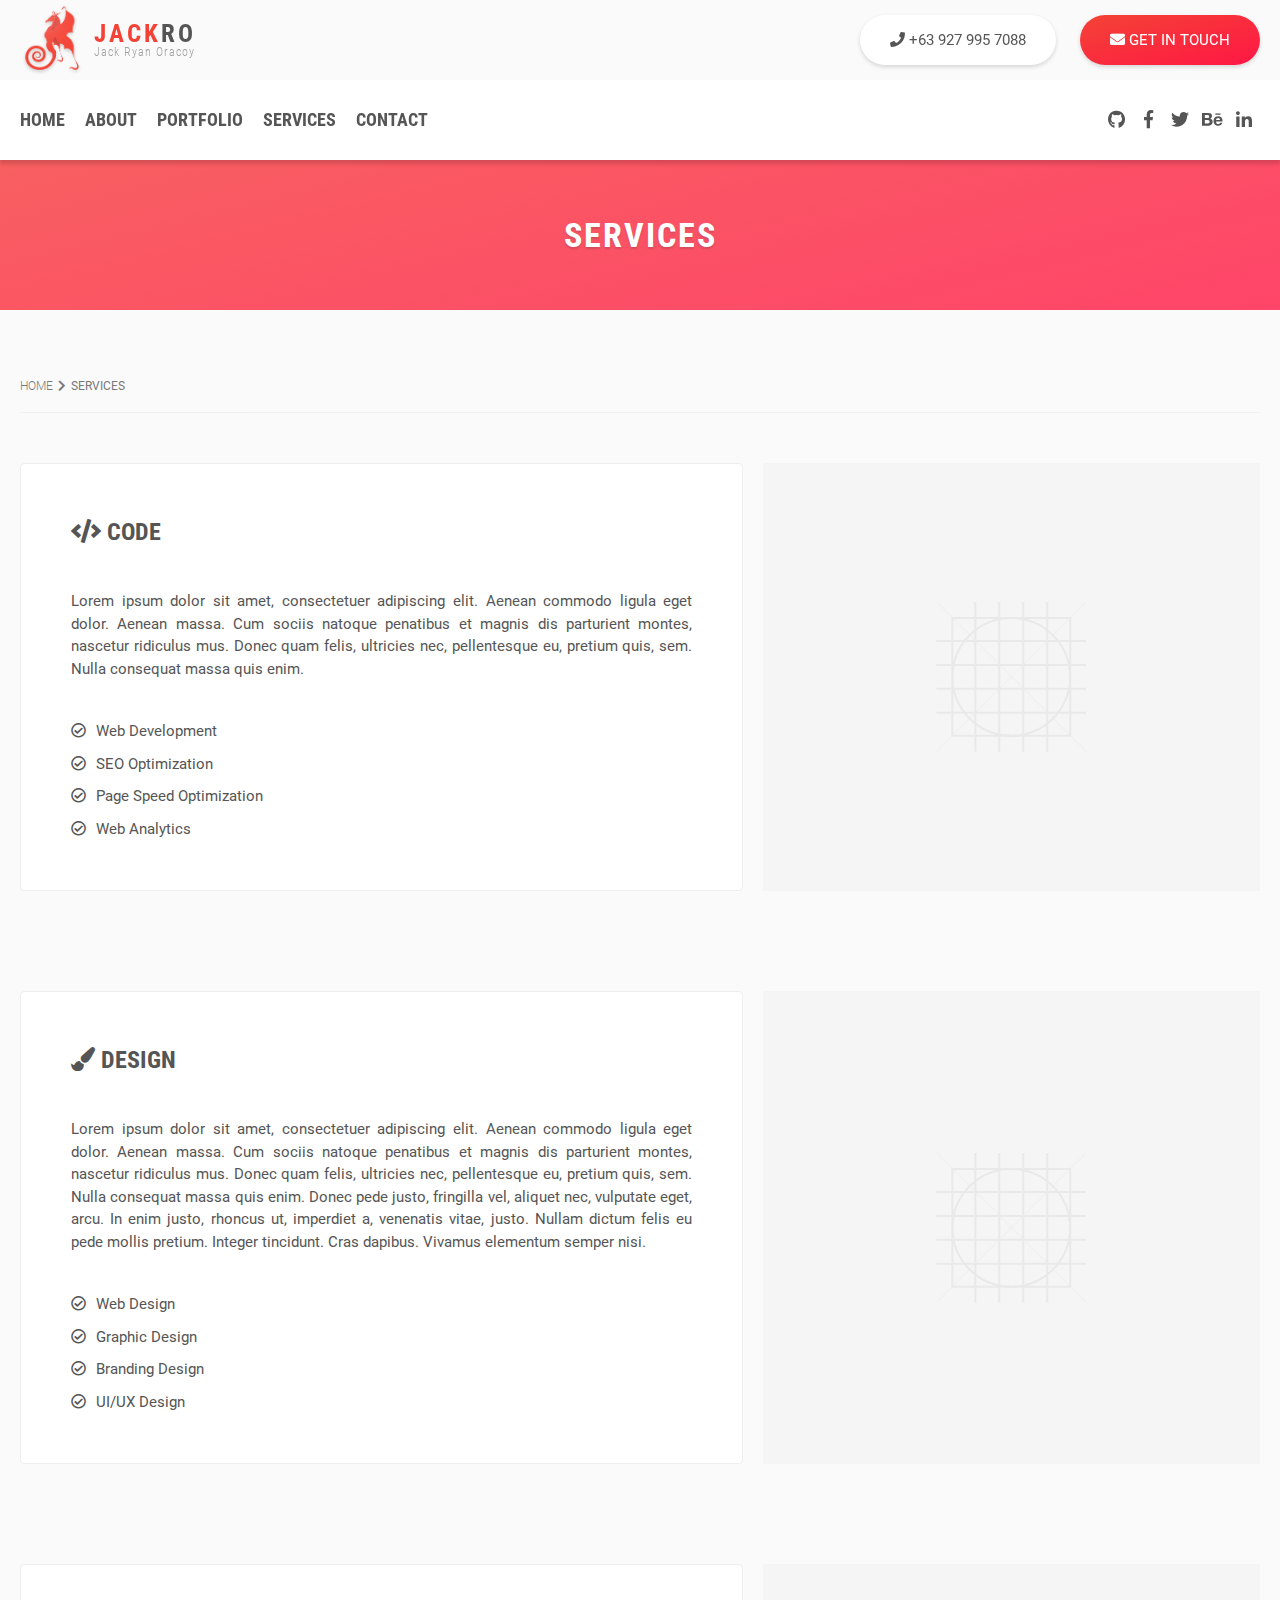
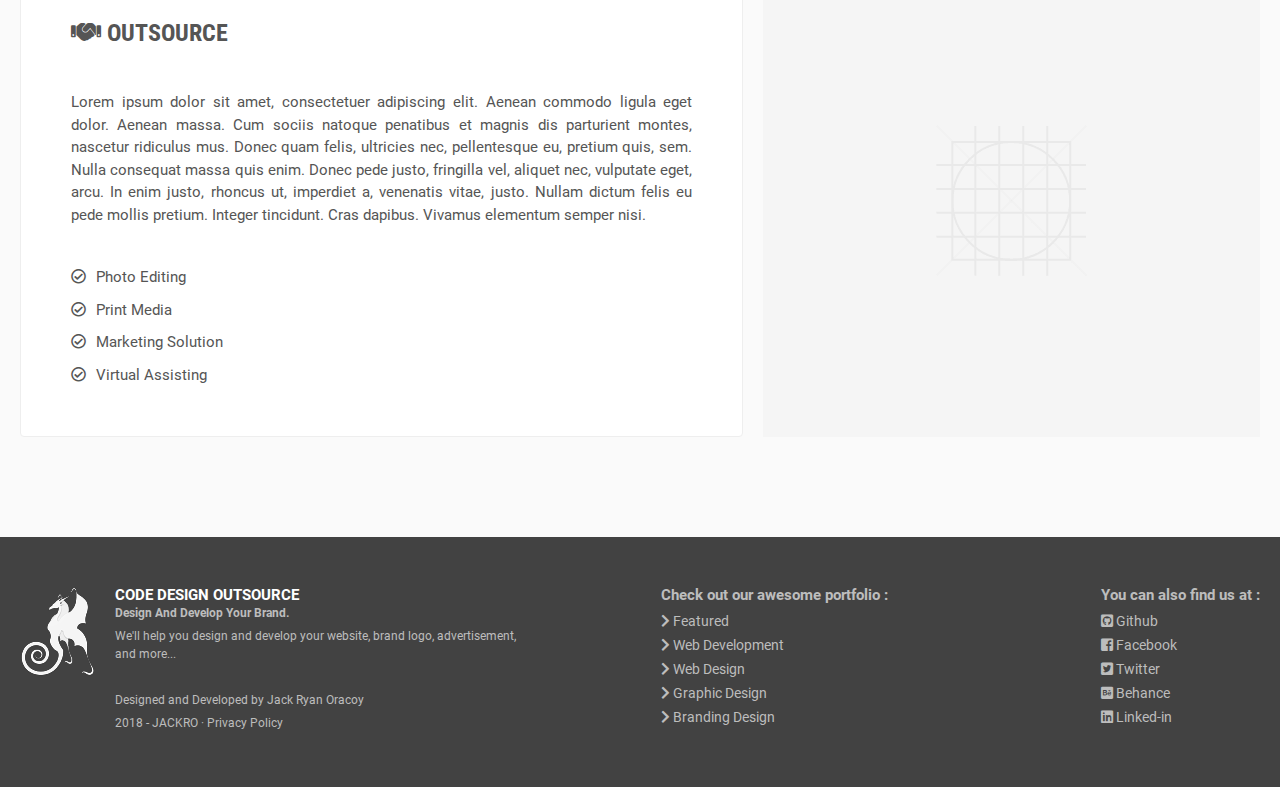
<file: services/index.html>
<!DOCTYPE html>
<html lang="EN">
  <head>
    <meta http-equiv="X-UA-Compatible" content="IE=edge">
    <meta charset="utf-8">

    <title>Services | JACKRO - Jack Ryan Oracoy</title>

    <meta name="keywords" content="Jackro, Jack, Ryan, Oracoy, Jack Ryan, Jack Ryan Oracoy, Web, Development, Web Development, Design, Web Design, Graphic, Graphic Design, Brand Logo, Brand Logo Design, Logo, Logo Design">
    <meta name="description" content="Design And Develop Your Brand - We'll help you design and develop your website, brand logo, advertisement, and more...">

    <meta property="og:site_name" content="JACKRO - Jack Ryan Oracoy">
    <meta property="og:title" content="JACKRO - Jack Ryan Oracoy | Design And Develop Your Brand - We'll help you design and develop your website, brand logo, advertisement, and more...">
    <meta property="og:image" content="http://jackryanoracoy.github.io/image.jpg">
    <meta property="og:type" content="website">
    <meta property="og:description" content="Design And Develop Your Brand - We'll help you design and develop your website, brand logo, advertisement, and more...">

    <meta name="format-detection" content="telephone=no">
    <meta name="viewport" content="width=device-width, initial-scale=1, maximum-scale=1, user-scalable=yes">

    <meta name="mobile-web-app-capable" content="yes">
    <meta name="theme-color" content="#F44336">

    <meta name="apple-mobile-web-app-capable" content="yes">
    <meta name="apple-mobile-web-app-status-bar-style" content="black">
    
    <meta name="msapplication-TileColor" content="#F44336">
    <meta name="msapplication-TileImage" content="../app-icon/ms-icon-144x144.png">

    <link rel="apple-touch-icon" sizes="57x57" href="../app-icon/apple-icon-57x57.png">
    <link rel="apple-touch-icon" sizes="60x60" href="../app-icon/apple-icon-60x60.png">
    <link rel="apple-touch-icon" sizes="72x72" href="../app-icon/apple-icon-72x72.png">
    <link rel="apple-touch-icon" sizes="76x76" href="../app-icon/apple-icon-76x76.png">
    <link rel="apple-touch-icon" sizes="114x114" href="../app-icon/apple-icon-114x114.png">
    <link rel="apple-touch-icon" sizes="120x120" href="../app-icon/apple-icon-120x120.png">
    <link rel="apple-touch-icon" sizes="144x144" href="../app-icon/apple-icon-144x144.png">
    <link rel="apple-touch-icon" sizes="152x152" href="../app-icon/apple-icon-152x152.png">
    <link rel="apple-touch-icon" sizes="180x180" href="../app-icon/apple-icon-180x180.png">
    <link rel="icon" type="image/png" sizes="192x192"  href="../app-icon/android-icon-192x192.png">
    <link rel="icon" type="image/png" sizes="32x32" href="../app-icon/favicon-32x32.png">
    <link rel="icon" type="image/png" sizes="96x96" href="../app-icon/favicon-96x96.png">
    <link rel="icon" type="image/png" sizes="16x16" href="../app-icon/favicon-16x16.png">
    <link rel="shortcut icon" href="../app-icon/favicon.ico">

    <link rel="manifest" href="../manifest.json">

    <link rel="stylesheet" type="text/css" media="all" href="../common/css/style.min.css">

    <!-- Global site tag (gtag.js) - Google Analytics -->
    <script async src="https://www.googletagmanager.com/gtag/js?id=UA-124906540-1"></script>
    <script>
      window.dataLayer = window.dataLayer || [];
      function gtag(){dataLayer.push(arguments);}
      gtag('js', new Date());
      gtag('config', 'UA-124906540-1');
    </script>
  </head>

  <body id="site-body">
    
    <section class="header-section">
      <header class="site-header">
        <a class="menu-btn mobile" href="javascript:void(0)">
          <span class="menu-box">
            <span class="menu-inner"></span>
          </span>
        </a> <!-- menu-btn -->
        <a class="site-branding" href="../index.html">
          <img src="../common/img/logo-branding.png" alt="Logo">
          <h5>JACK<span>RO</span><small>Jack Ryan Oracoy</small></h5>
        </a>
        <div class="site-cta">
          <a class="btn cta white" href="tel:+639279957088"><i class="fas fa-phone"></i><span class="desktop">&nbsp;+63 927 995 7088</span></a>
          <a class="btn cta" href="../contact/index.html"><i class="fas fa-envelope"></i><span class="desktop">&nbsp;Get in touch</span></a>
        </div>
      </header><!-- site-header -->

      <nav class="site-navigation">
        <div class="menu-nav">
          <ul class="main-nav">
            <li><a href="../index.html">Home</a></li>
            <li><a href="../about/index.html">About</a></li>
            <li><a href="../portfolio/index.html">Portfolio</a></li>
            <li><a class="active" href="../services/index.html">Services</a></li>
            <li><a href="../contact/index.html">Contact</a></li>
          </ul>

          <ul class="quick-nav">
            <li><a href="../portfolio/featured/index.html">Featured</a></li>
            <li><a href="../portfolio/web-development/index.html">Web Development</a></li>
            <li><a href="../portfolio/web-design/index.html">Web Design</a></li>
            <li><a href="../portfolio/graphic-design/index.html">Graphic Design</a></li>
            <li><a href="../portfolio/branding-design/index.html">Branding Design</a></li>
          </ul>

          <ul class="social-nav">
            <li><a class="gh" href="https://github.com/jackryanoracoy"><i class="fab fa-github"></i></a></li>
            <li><a class="fb" href="https://facebook.com/JackRyanOracoy"><i class="fab fa-facebook-f"></i></a></li>
            <li><a class="tw" href="https://twitter.com/JackRyanOracoy"><i class="fab fa-twitter"></i></a></li>
            <li><a class="be" href="https://www.behance.net/jackryanor7dac"><i class="fab fa-behance"></i></a></li>
            <li><a class="in" href="https://www.linkedin.com/in/jackryanoracoy"><i class="fab fa-linkedin-in"></i></a></li>
          </ul>
        </div>
      </nav><!-- site-navigation -->
    </section><!-- header-section -->

    <section class="site-headline">
      <h1 class="headline-heading">Services</h1>
    </section><!-- atf -->

    <main class="site-main"> 

      <div class="background-grey-50">
        <div class="wrap">
          <div class="section no-vpad">
            <ul class="breadcrumbs">
              <li><a href="../index.html">Home</a></li>
              <li>Services</li>
            </ul>
          </div>
          <section id="code" class="section">
            <div class="flex-container">
              <div class="flex-content xs12 s7">
                <div class="card">
                  <div class="card-content">
                    <div class="title-bar">
                      <h2 class="section-title"><i class="fas fa-code"></i>&nbsp;Code</h2>
                    </div>
                    <p class="text-justify gutter mobile-bot20 desktop-bot40">Lorem ipsum dolor sit amet, consectetuer adipiscing elit. Aenean commodo ligula eget dolor. 
                    Aenean massa. Cum sociis natoque penatibus et magnis dis parturient montes, nascetur ridiculus mus. 
                    Donec quam felis, ultricies nec, pellentesque eu, pretium quis, sem. Nulla consequat massa quis enim.</p>

                    <ul class="icon-list circle-checked">
                      <li>Web Development</li>
                      <li>SEO Optimization</li>
                      <li>Page Speed Optimization</li>
                      <li>Web Analytics</li>
                    </ul>
                  </div>
                </div>
              </div>

              <div class="flex-content xs12 s5">
                <div class="illus-container alt1">
                  <img src="../common/img/background-image-placeholder.png"><!-- Dummy image, Replace me! -->
                </div>
              </div>
            </div>
          </section>

          <section id="design" class="section">
            <div class="flex-container">
              <div class="flex-content xs12 s7">
                <div class="card">
                  <div class="card-content">
                    <div class="title-bar">
                      <h2 class="section-title"><i class="fas fa-paint-brush"></i>&nbsp;Design</h2>
                    </div>
                    <p class="text-justify gutter mobile-bot20 desktop-bot40">Lorem ipsum dolor sit amet, consectetuer adipiscing elit. Aenean commodo ligula eget dolor. 
                    Aenean massa. Cum sociis natoque penatibus et magnis dis parturient montes, nascetur ridiculus mus. 
                    Donec quam felis, ultricies nec, pellentesque eu, pretium quis, sem. Nulla consequat massa quis enim. 
                    Donec pede justo, fringilla vel, aliquet nec, vulputate eget, arcu. In enim justo, rhoncus ut, imperdiet a, venenatis vitae, justo. 
                    Nullam dictum felis eu pede mollis pretium. Integer tincidunt. Cras dapibus. Vivamus elementum semper nisi.</p>

                    <ul class="icon-list circle-checked">
                      <li>Web Design</li>
                      <li>Graphic Design</li>
                      <li>Branding Design</li>
                      <li>UI/UX Design</li>
                    </ul>
                  </div>
                </div>
              </div>

              <div class="flex-content xs12 s5">
                <div class="illus-container alt1">
                  <img src="../common/img/background-image-placeholder.png"><!-- Dummy image, Replace me! -->
                </div>
              </div>
            </div>
          </section>

          <section id="outsource" class="section">
            <div class="flex-container">
              <div class="flex-content xs12 s7">
                <div class="card">
                  <div class="card-content">
                    <div class="title-bar">
                      <h2 class="section-title"><i class="fas fa-handshake"></i>&nbsp;Outsource</h2>
                    </div>
                    <p class="text-justify gutter mobile-bot20 desktop-bot40">Lorem ipsum dolor sit amet, consectetuer adipiscing elit. Aenean commodo ligula eget dolor. 
                    Aenean massa. Cum sociis natoque penatibus et magnis dis parturient montes, nascetur ridiculus mus. 
                    Donec quam felis, ultricies nec, pellentesque eu, pretium quis, sem. Nulla consequat massa quis enim. 
                    Donec pede justo, fringilla vel, aliquet nec, vulputate eget, arcu. In enim justo, rhoncus ut, imperdiet a, venenatis vitae, justo. 
                    Nullam dictum felis eu pede mollis pretium. Integer tincidunt. Cras dapibus. Vivamus elementum semper nisi.</p>

                    <ul class="icon-list circle-checked">
                      <li>Photo Editing</li>
                      <li>Print Media</li>
                      <li>Marketing Solution</li>
                      <li>Virtual Assisting</li>
                    </ul>
                  </div>
                </div>
              </div>

              <div class="flex-content xs12 s5">
                <div class="illus-container alt1">
                  <img src="../common/img/background-image-placeholder.png"><!-- Dummy image, Replace me! -->
                </div>
              </div>
            </div>
          </section>
        </div>
      </div>
    </main><!-- site-main -->
  
    <footer class="site-footer">
      <div class="background-grey-800">
        <div class="wrap">
          <section id="footer" class="section">
            <div class="footer-items">
              <div class="footer-item content-1">
                <div class="footer-logo desktop">
                  <img src="../common/img/logo-footer.png" alt="Logo">
                </div>
                <div class="footer-info">
                  <h5 class="footer-title">Code&nbsp;<br class="mobile">Design&nbsp;<br class="mobile">Outsource&nbsp;</h5>
                  <p class="footer-text"><strong>Design And Develop Your Brand.</strong></p>
                  <p class="footer-text">We'll help you design and develop <br class="mobile">your website, brand logo, advertisement, and more...</p>
                  <br>
                  <p class="footer-text">Designed and Developed by Jack Ryan Oracoy</p>
                  <p class="footer-text">2018 - JACKRO &middot; <a class="color-grey-400" href="#">Privacy Policy</a></p>
                </div>
              </div>
              <div class="footer-item content-2 desktop">
                <ul class="category-list">
                  <li><h3>Check out our awesome portfolio :</h3></li>
                  <li><a href="../portfolio/featured/index.html"><i class="fas fa-chevron-right"></i>&nbsp;Featured</a></li>
                  <li><a href="../portfolio/web-development/index.html"><i class="fas fa-chevron-right"></i>&nbsp;Web Development</a></li>
                  <li><a href="../portfolio/web-design/index.html"><i class="fas fa-chevron-right"></i>&nbsp;Web Design</a></li>
                  <li><a href="../portfolio/graphic-design/index.html"><i class="fas fa-chevron-right"></i>&nbsp;Graphic Design</a></li>
                  <li><a href="../portfolio/branding-design/index.html"><i class="fas fa-chevron-right"></i>&nbsp;Branding Design</a></li>
                </ul>
              </div>
              <div class="footer-item content-3 desktop">
                <ul class="more-social">
                  <li><h3>You can also find us at :</h3></li>
                  <li><a href="https://github.com/jackryanoracoy"><i class="fab fa-github-square"></i>&nbsp;Github</a></li>
                  <li><a href="https://facebook.com/JackRyanOracoy"><i class="fab fa-facebook-square"></i>&nbsp;Facebook</a></li>
                  <li><a href="https://twitter.com/JackRyanOracoy"><i class="fab fa-twitter-square"></i>&nbsp;Twitter</a></li>
                  <li><a href="https://www.behance.net/jackryanor7dac"><i class="fab fa-behance-square"></i>&nbsp;Behance</a></li>
                  <li><a href="https://www.linkedin.com/in/jackryanoracoy"><i class="fab fa-linkedin"></i>&nbsp;Linked-in</a></li>
                </ul>
              </div>
            </div>
          </section>
        </div>
      </div>
    </footer><!-- site_footer -->   
    
    <!-- Font-Awesome -->
    <link rel="stylesheet" type="text/css" media="all" href="../common/font-awesome/css/fontawesome-all.min.css">

    <!-- Common Javascripts -->
    <script src="../common/js/jquery-2.1.3.min.js"></script>
    <script async src="../common/js/object-fit.min.js"></script>
    <script async src="../common/js/custom.min.js"></script>

    <!-- No Script -->
    <noscript>Please enable JavaScript and revisit (reload) this page.</noscript>

  </body><!-- Body -->
</html>
</file>
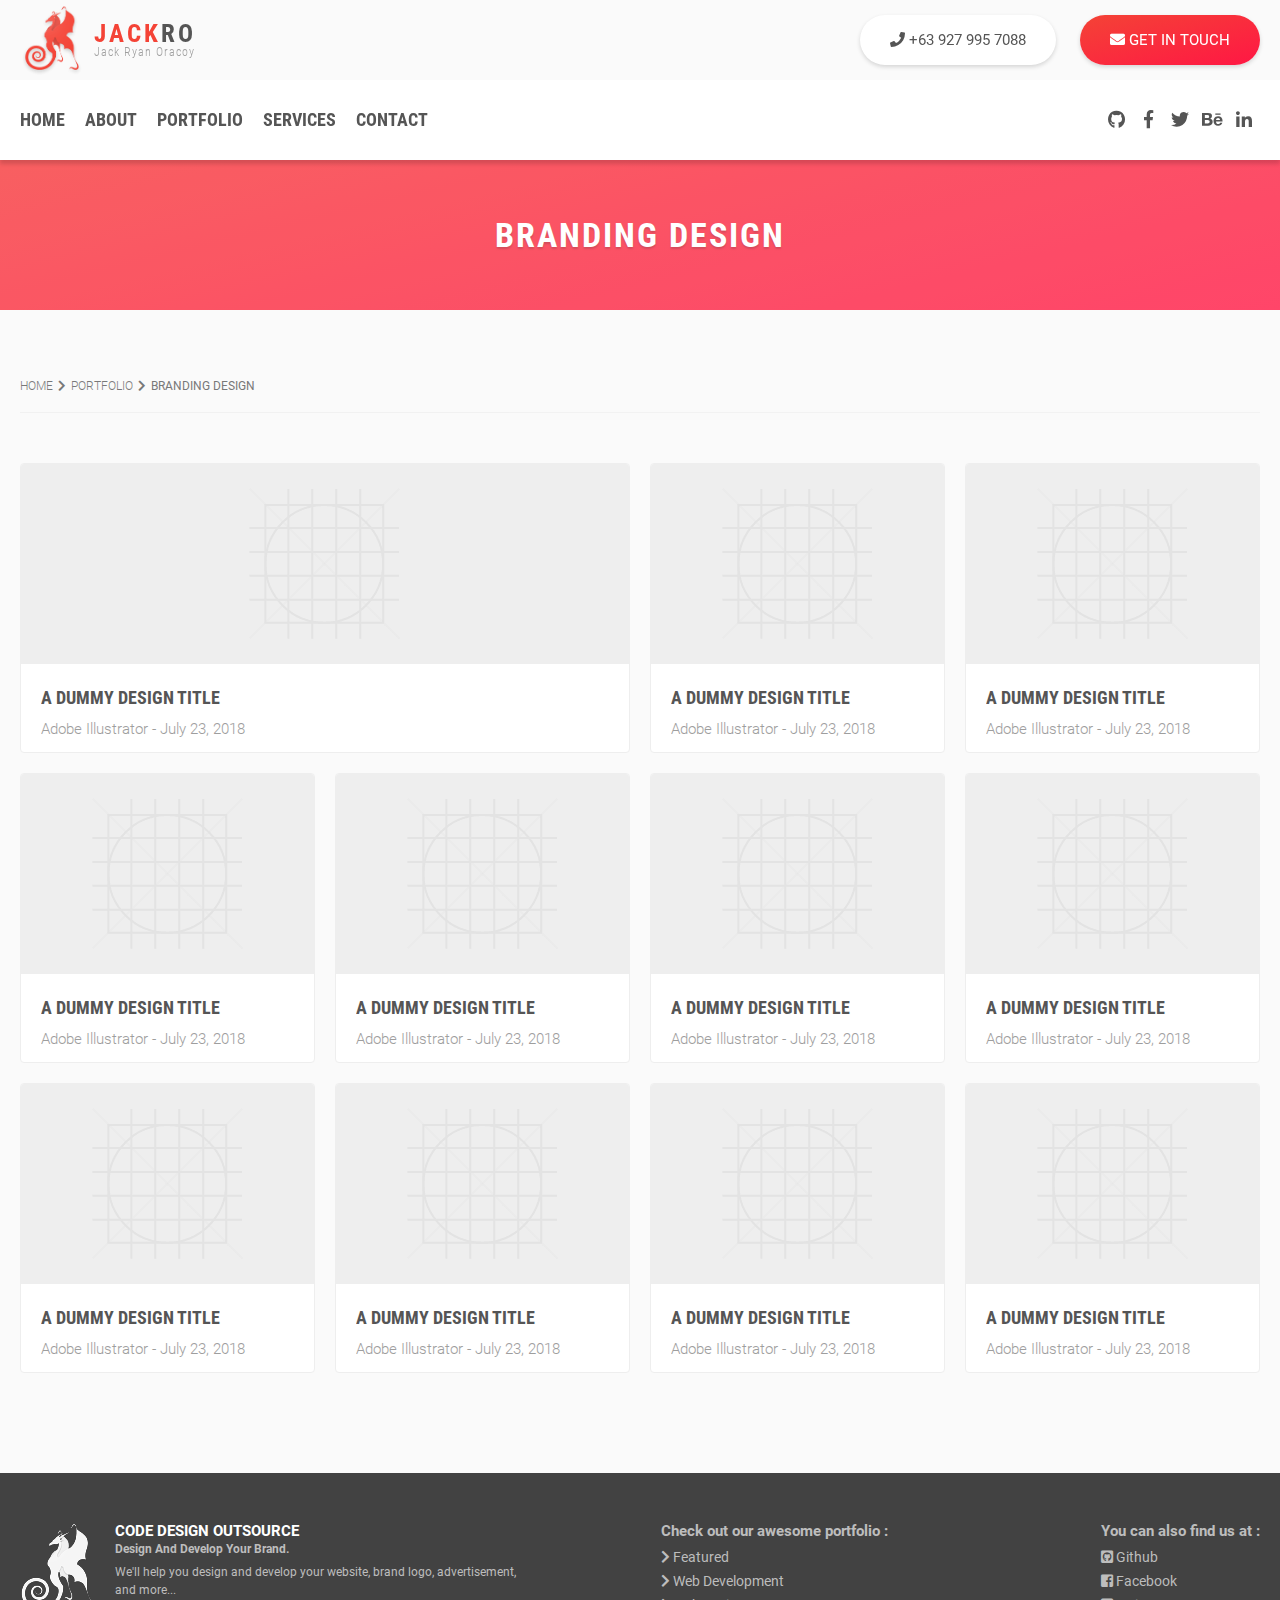
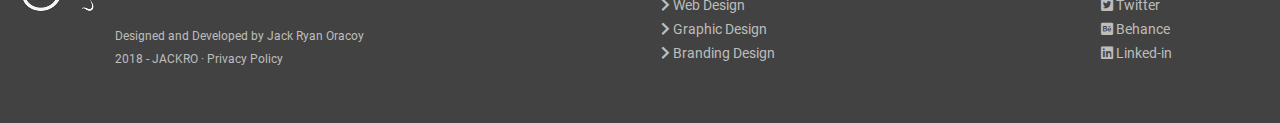
<file: portfolio/branding-design/index.html>
<!DOCTYPE html>
<html lang="EN">
  <head>
    <meta http-equiv="X-UA-Compatible" content="IE=edge">
    <meta charset="utf-8">

    <title>Branding Design | JACKRO - Jack Ryan Oracoy</title>

    <meta name="keywords" content="Jackro, Jack, Ryan, Oracoy, Jack Ryan, Jack Ryan Oracoy, Web, Development, Web Development, Design, Web Design, Graphic, Graphic Design, Brand Logo, Brand Logo Design, Logo, Logo Design">
    <meta name="description" content="Design And Develop Your Brand - We'll help you design and develop your website, brand logo, advertisement, and more...">

    <meta property="og:site_name" content="JACKRO - Jack Ryan Oracoy">
    <meta property="og:title" content="JACKRO - Jack Ryan Oracoy | Design And Develop Your Brand - We'll help you design and develop your website, brand logo, advertisement, and more...">
    <meta property="og:image" content="http://jackryanoracoy.github.io/image.jpg">
    <meta property="og:type" content="website">
    <meta property="og:description" content="Design And Develop Your Brand - We'll help you design and develop your website, brand logo, advertisement, and more...">

    <meta name="format-detection" content="telephone=no">
    <meta name="viewport" content="width=device-width, initial-scale=1, maximum-scale=1, user-scalable=yes">
    
    <meta name="mobile-web-app-capable" content="yes">
    <meta name="theme-color" content="#F44336">

    <meta name="apple-mobile-web-app-capable" content="yes">
    <meta name="apple-mobile-web-app-status-bar-style" content="black">
    
    <meta name="msapplication-TileColor" content="#F44336">
    <meta name="msapplication-TileImage" content="../../app-icon/ms-icon-144x144.png">

    <link rel="apple-touch-icon" sizes="57x57" href="../../app-icon/apple-icon-57x57.png">
    <link rel="apple-touch-icon" sizes="60x60" href="../../app-icon/apple-icon-60x60.png">
    <link rel="apple-touch-icon" sizes="72x72" href="../../app-icon/apple-icon-72x72.png">
    <link rel="apple-touch-icon" sizes="76x76" href="../../app-icon/apple-icon-76x76.png">
    <link rel="apple-touch-icon" sizes="114x114" href="../../app-icon/apple-icon-114x114.png">
    <link rel="apple-touch-icon" sizes="120x120" href="../../app-icon/apple-icon-120x120.png">
    <link rel="apple-touch-icon" sizes="144x144" href="../../app-icon/apple-icon-144x144.png">
    <link rel="apple-touch-icon" sizes="152x152" href="../../app-icon/apple-icon-152x152.png">
    <link rel="apple-touch-icon" sizes="180x180" href="../../app-icon/apple-icon-180x180.png">
    <link rel="icon" type="image/png" sizes="192x192"  href="../../app-icon/android-icon-192x192.png">
    <link rel="icon" type="image/png" sizes="32x32" href="../../app-icon/favicon-32x32.png">
    <link rel="icon" type="image/png" sizes="96x96" href="../../app-icon/favicon-96x96.png">
    <link rel="icon" type="image/png" sizes="16x16" href="../../app-icon/favicon-16x16.png">
    <link rel="shortcut icon" href="../../app-icon/favicon.ico">

    <link rel="manifest" href="../../manifest.json">

    <link rel="stylesheet" type="text/css" media="all" href="../../common/css/style.min.css">

    <!-- Global site tag (gtag.js) - Google Analytics -->
    <script async src="https://www.googletagmanager.com/gtag/js?id=UA-124906540-1"></script>
    <script>
      window.dataLayer = window.dataLayer || [];
      function gtag(){dataLayer.push(arguments);}
      gtag('js', new Date());
      gtag('config', 'UA-124906540-1');
    </script>
  </head>

  <body id="site-body">
    
    <section class="header-section">
      <header class="site-header">
        <a class="menu-btn mobile" href="javascript:void(0)">
          <span class="menu-box">
            <span class="menu-inner"></span>
          </span>
        </a> <!-- menu-btn -->
        <a class="site-branding" href="../../index.html">
          <img src="../../common/img/logo-branding.png" alt="Logo">
          <h5>JACK<span>RO</span><small>Jack Ryan Oracoy</small></h5>
        </a>
        <div class="site-cta">
          <a class="btn cta white" href="tel:+639279957088"><i class="fas fa-phone"></i><span class="desktop">&nbsp;+63 927 995 7088</span></a>
          <a class="btn cta" href="../../contact/index.html"><i class="fas fa-envelope"></i><span class="desktop">&nbsp;Get in touch</span></a>
        </div>
      </header><!-- site-header -->

      <nav class="site-navigation">
        <div class="menu-nav">
          <ul class="main-nav">
            <li><a href="../../index.html">Home</a></li>
            <li><a href="../../about/index.html">About</a></li>
            <li><a class="active" href="../../portfolio/index.html">Portfolio</a></li>
            <li><a href="../../services/index.html">Services</a></li>
            <li><a href="../../contact/index.html">Contact</a></li>
          </ul>

          <ul class="quick-nav">
            <li><a href="../../portfolio/featured/index.html">Featured</a></li>
            <li><a href="../../portfolio/web-development/index.html">Web Development</a></li>
            <li><a href="../../portfolio/web-design/index.html">Web Design</a></li>
            <li><a href="../../portfolio/graphic-design/index.html">Graphic Design</a></li>
            <li><a class="active" href="../../portfolio/branding-design/index.html">Branding Design</a></li>
          </ul>

          <ul class="social-nav">
            <li><a class="gh" href="https://github.com/jackryanoracoy"><i class="fab fa-github"></i></a></li>
            <li><a class="fb" href="https://facebook.com/JackRyanOracoy"><i class="fab fa-facebook-f"></i></a></li>
            <li><a class="tw" href="https://twitter.com/JackRyanOracoy"><i class="fab fa-twitter"></i></a></li>
            <li><a class="be" href="https://www.behance.net/jackryanor7dac"><i class="fab fa-behance"></i></a></li>
            <li><a class="in" href="https://www.linkedin.com/in/jackryanoracoy"><i class="fab fa-linkedin-in"></i></a></li>
          </ul>
        </div>
      </nav><!-- site-navigation -->
    </section><!-- header-section -->

    <section class="site-headline">
      <h1 class="headline-heading">Branding Design</h1>
    </section><!-- atf -->

    <main class="site-main"> 

      <div class="background-grey-50">
        <div class="wrap">
          <div class="section no-vpad">
            <ul class="breadcrumbs">
              <li><a href="../../index.html">Home</a></li>
              <li><a href="../index.html">Portfolio</a></li>
              <li>Branding Design</li>
            </ul>
          </div>
          <section id="web-design" class="section">
            <div class="portfolio-items first-feat card-cluster">
              <div class="portfolio-item">
                <div class="card">
                  <div class="portfolio-image">
                    <!-- IMAGE HERE! -->
                  </div>
                  <div class="portfolio-info">
                    <h2 class="title-entry"><a href="#">A Dummy Design Title</a></h2>
                    <h5 class="info-entry">Adobe Illustrator - July 23, 2018</h5>
                  </div>
                  <div class="portfolio-extra">
                    <p>Lorem ipsum dolor sit amet, consectetuer adipiscing elit. Aenean commodo ligula eget dolor. Aenean massa. 
                    Cum sociis natoque penatibus</p>
                  </div>
                  <div class="portfolio-link">
                    <a class="btn-more" href="#">Learn More</a>
                  </div>
                </div><!-- card -->
              </div><!-- portfolio-item -->
              <div class="portfolio-item">
                <div class="card">
                  <div class="portfolio-image">
                    <!-- IMAGE HERE! -->
                  </div>
                  <div class="portfolio-info">
                    <h2 class="title-entry"><a href="#">A Dummy Design Title</a></h2>
                    <h5 class="info-entry">Adobe Illustrator - July 23, 2018</h5>
                  </div>
                  <div class="portfolio-extra">
                    <p>Lorem ipsum dolor sit amet, consectetuer adipiscing elit. Aenean commodo ligula eget dolor. Aenean massa. 
                    Cum sociis natoque penatibus</p>
                  </div>
                  <div class="portfolio-link">
                    <a class="btn-more" href="#">Learn More</a>
                  </div>
                </div><!-- card -->
              </div><!-- portfolio-item -->
              <div class="portfolio-item">
                <div class="card">
                  <div class="portfolio-image">
                    <!-- IMAGE HERE! -->
                  </div>
                  <div class="portfolio-info">
                    <h2 class="title-entry"><a href="#">A Dummy Design Title</a></h2>
                    <h5 class="info-entry">Adobe Illustrator - July 23, 2018</h5>
                  </div>
                  <div class="portfolio-extra">
                    <p>Lorem ipsum dolor sit amet, consectetuer adipiscing elit. Aenean commodo ligula eget dolor. Aenean massa. 
                    Cum sociis natoque penatibus</p>
                  </div>
                  <div class="portfolio-link">
                    <a class="btn-more" href="#">Learn More</a>
                  </div>
                </div><!-- card -->
              </div><!-- portfolio-item -->
              <div class="portfolio-item">
                <div class="card">
                  <div class="portfolio-image">
                    <!-- IMAGE HERE! -->
                  </div>
                  <div class="portfolio-info">
                    <h2 class="title-entry"><a href="#">A Dummy Design Title</a></h2>
                    <h5 class="info-entry">Adobe Illustrator - July 23, 2018</h5>
                  </div>
                  <div class="portfolio-extra">
                    <p>Lorem ipsum dolor sit amet, consectetuer adipiscing elit. Aenean commodo ligula eget dolor. Aenean massa. 
                    Cum sociis natoque penatibus</p>
                  </div>
                  <div class="portfolio-link">
                    <a class="btn-more" href="#">Learn More</a>
                  </div>
                </div><!-- card -->
              </div><!-- portfolio-item -->
              <div class="portfolio-item">
                <div class="card">
                  <div class="portfolio-image">
                    <!-- IMAGE HERE! -->
                  </div>
                  <div class="portfolio-info">
                    <h2 class="title-entry"><a href="#">A Dummy Design Title</a></h2>
                    <h5 class="info-entry">Adobe Illustrator - July 23, 2018</h5>
                  </div>
                  <div class="portfolio-extra">
                    <p>Lorem ipsum dolor sit amet, consectetuer adipiscing elit. Aenean commodo ligula eget dolor. Aenean massa. 
                    Cum sociis natoque penatibus</p>
                  </div>
                  <div class="portfolio-link">
                    <a class="btn-more" href="#">Learn More</a>
                  </div>
                </div><!-- card -->
              </div><!-- portfolio-item -->
              <div class="portfolio-item">
                <div class="card">
                  <div class="portfolio-image">
                    <!-- IMAGE HERE! -->
                  </div>
                  <div class="portfolio-info">
                    <h2 class="title-entry"><a href="#">A Dummy Design Title</a></h2>
                    <h5 class="info-entry">Adobe Illustrator - July 23, 2018</h5>
                  </div>
                  <div class="portfolio-extra">
                    <p>Lorem ipsum dolor sit amet, consectetuer adipiscing elit. Aenean commodo ligula eget dolor. Aenean massa. 
                    Cum sociis natoque penatibus</p>
                  </div>
                  <div class="portfolio-link">
                    <a class="btn-more" href="#">Learn More</a>
                  </div>
                </div><!-- card -->
              </div><!-- portfolio-item -->
              <div class="portfolio-item">
                <div class="card">
                  <div class="portfolio-image">
                    <!-- IMAGE HERE! -->
                  </div>
                  <div class="portfolio-info">
                    <h2 class="title-entry"><a href="#">A Dummy Design Title</a></h2>
                    <h5 class="info-entry">Adobe Illustrator - July 23, 2018</h5>
                  </div>
                  <div class="portfolio-extra">
                    <p>Lorem ipsum dolor sit amet, consectetuer adipiscing elit. Aenean commodo ligula eget dolor. Aenean massa. 
                    Cum sociis natoque penatibus</p>
                  </div>
                  <div class="portfolio-link">
                    <a class="btn-more" href="#">Learn More</a>
                  </div>
                </div><!-- card -->
              </div><!-- portfolio-item -->
              <div class="portfolio-item">
                <div class="card">
                  <div class="portfolio-image">
                    <!-- IMAGE HERE! -->
                  </div>
                  <div class="portfolio-info">
                    <h2 class="title-entry"><a href="#">A Dummy Design Title</a></h2>
                    <h5 class="info-entry">Adobe Illustrator - July 23, 2018</h5>
                  </div>
                  <div class="portfolio-extra">
                    <p>Lorem ipsum dolor sit amet, consectetuer adipiscing elit. Aenean commodo ligula eget dolor. Aenean massa. 
                    Cum sociis natoque penatibus</p>
                  </div>
                  <div class="portfolio-link">
                    <a class="btn-more" href="#">Learn More</a>
                  </div>
                </div><!-- card -->
              </div><!-- portfolio-item -->
              <div class="portfolio-item">
                <div class="card">
                  <div class="portfolio-image">
                    <!-- IMAGE HERE! -->
                  </div>
                  <div class="portfolio-info">
                    <h2 class="title-entry"><a href="#">A Dummy Design Title</a></h2>
                    <h5 class="info-entry">Adobe Illustrator - July 23, 2018</h5>
                  </div>
                  <div class="portfolio-extra">
                    <p>Lorem ipsum dolor sit amet, consectetuer adipiscing elit. Aenean commodo ligula eget dolor. Aenean massa. 
                    Cum sociis natoque penatibus</p>
                  </div>
                  <div class="portfolio-link">
                    <a class="btn-more" href="#">Learn More</a>
                  </div>
                </div><!-- card -->
              </div><!-- portfolio-item -->
              <div class="portfolio-item">
                <div class="card">
                  <div class="portfolio-image">
                    <!-- IMAGE HERE! -->
                  </div>
                  <div class="portfolio-info">
                    <h2 class="title-entry"><a href="#">A Dummy Design Title</a></h2>
                    <h5 class="info-entry">Adobe Illustrator - July 23, 2018</h5>
                  </div>
                  <div class="portfolio-extra">
                    <p>Lorem ipsum dolor sit amet, consectetuer adipiscing elit. Aenean commodo ligula eget dolor. Aenean massa. 
                    Cum sociis natoque penatibus</p>
                  </div>
                  <div class="portfolio-link">
                    <a class="btn-more" href="#">Learn More</a>
                  </div>
                </div><!-- card -->
              </div><!-- portfolio-item -->
              <div class="portfolio-item">
                <div class="card">
                  <div class="portfolio-image">
                    <!-- IMAGE HERE! -->
                  </div>
                  <div class="portfolio-info">
                    <h2 class="title-entry"><a href="#">A Dummy Design Title</a></h2>
                    <h5 class="info-entry">Adobe Illustrator - July 23, 2018</h5>
                  </div>
                  <div class="portfolio-extra">
                    <p>Lorem ipsum dolor sit amet, consectetuer adipiscing elit. Aenean commodo ligula eget dolor. Aenean massa. 
                    Cum sociis natoque penatibus</p>
                  </div>
                  <div class="portfolio-link">
                    <a class="btn-more" href="#">Learn More</a>
                  </div>
                </div><!-- card -->
              </div><!-- portfolio-item -->
            </div><!-- card-cluster -->
          </section>
        </div>
      </div>
    </main><!-- site-main -->
  
    <footer class="site-footer">
      <div class="background-grey-800">
        <div class="wrap">
          <section id="footer" class="section">
            <div class="footer-items">
              <div class="footer-item content-1">
                <div class="footer-logo desktop">
                  <img src="../../common/img/logo-footer.png" alt="Logo">
                </div>
                <div class="footer-info">
                  <h5 class="footer-title">Code&nbsp;<br class="mobile">Design&nbsp;<br class="mobile">Outsource&nbsp;</h5>
                  <p class="footer-text"><strong>Design And Develop Your Brand.</strong></p>
                  <p class="footer-text">We'll help you design and develop <br class="mobile">your website, brand logo, advertisement, and more...</p>
                  <br>
                  <p class="footer-text">Designed and Developed by Jack Ryan Oracoy</p>
                  <p class="footer-text">2018 - JACKRO &middot; <a class="color-grey-400" href="#">Privacy Policy</a></p>
                </div>
              </div>
              <div class="footer-item content-2 desktop">
                <ul class="category-list">
                  <li><h3>Check out our awesome portfolio :</h3></li>
                  <li><a href="../../portfolio/featured/index.html"><i class="fas fa-chevron-right"></i>&nbsp;Featured</a></li>
                  <li><a href="../../portfolio/web-development/index.html"><i class="fas fa-chevron-right"></i>&nbsp;Web Development</a></li>
                  <li><a href="../../portfolio/web-design/index.html"><i class="fas fa-chevron-right"></i>&nbsp;Web Design</a></li>
                  <li><a href="../../portfolio/graphic-design/index.html"><i class="fas fa-chevron-right"></i>&nbsp;Graphic Design</a></li>
                  <li><a href="../../portfolio/branding-design/index.html"><i class="fas fa-chevron-right"></i>&nbsp;Branding Design</a></li>
                </ul>
              </div>
              <div class="footer-item content-3 desktop">
                <ul class="more-social">
                  <li><h3>You can also find us at :</h3></li>
                  <li><a href="https://github.com/jackryanoracoy"><i class="fab fa-github-square"></i>&nbsp;Github</a></li>
                  <li><a href="https://facebook.com/JackRyanOracoy"><i class="fab fa-facebook-square"></i>&nbsp;Facebook</a></li>
                  <li><a href="https://twitter.com/JackRyanOracoy"><i class="fab fa-twitter-square"></i>&nbsp;Twitter</a></li>
                  <li><a href="https://www.behance.net/jackryanor7dac"><i class="fab fa-behance-square"></i>&nbsp;Behance</a></li>
                  <li><a href="https://www.linkedin.com/in/jackryanoracoy"><i class="fab fa-linkedin"></i>&nbsp;Linked-in</a></li>
                </ul>
              </div>
            </div>
          </section>
        </div>
      </div>
    </footer><!-- site_footer -->   
    
    <!-- Font-Awesome -->
    <link rel="stylesheet" type="text/css" media="all" href="../../common/font-awesome/css/fontawesome-all.min.css">

    <!-- Common Javascripts -->
    <script src="../../common/js/jquery-2.1.3.min.js"></script>
    <script async src="../../common/js/object-fit.min.js"></script>
    <script async src="../../common/js/custom.min.js"></script>

    <!-- No Script -->
    <noscript>Please enable JavaScript and revisit (reload) this page.</noscript>

  </body><!-- Body -->
</html>
</file>
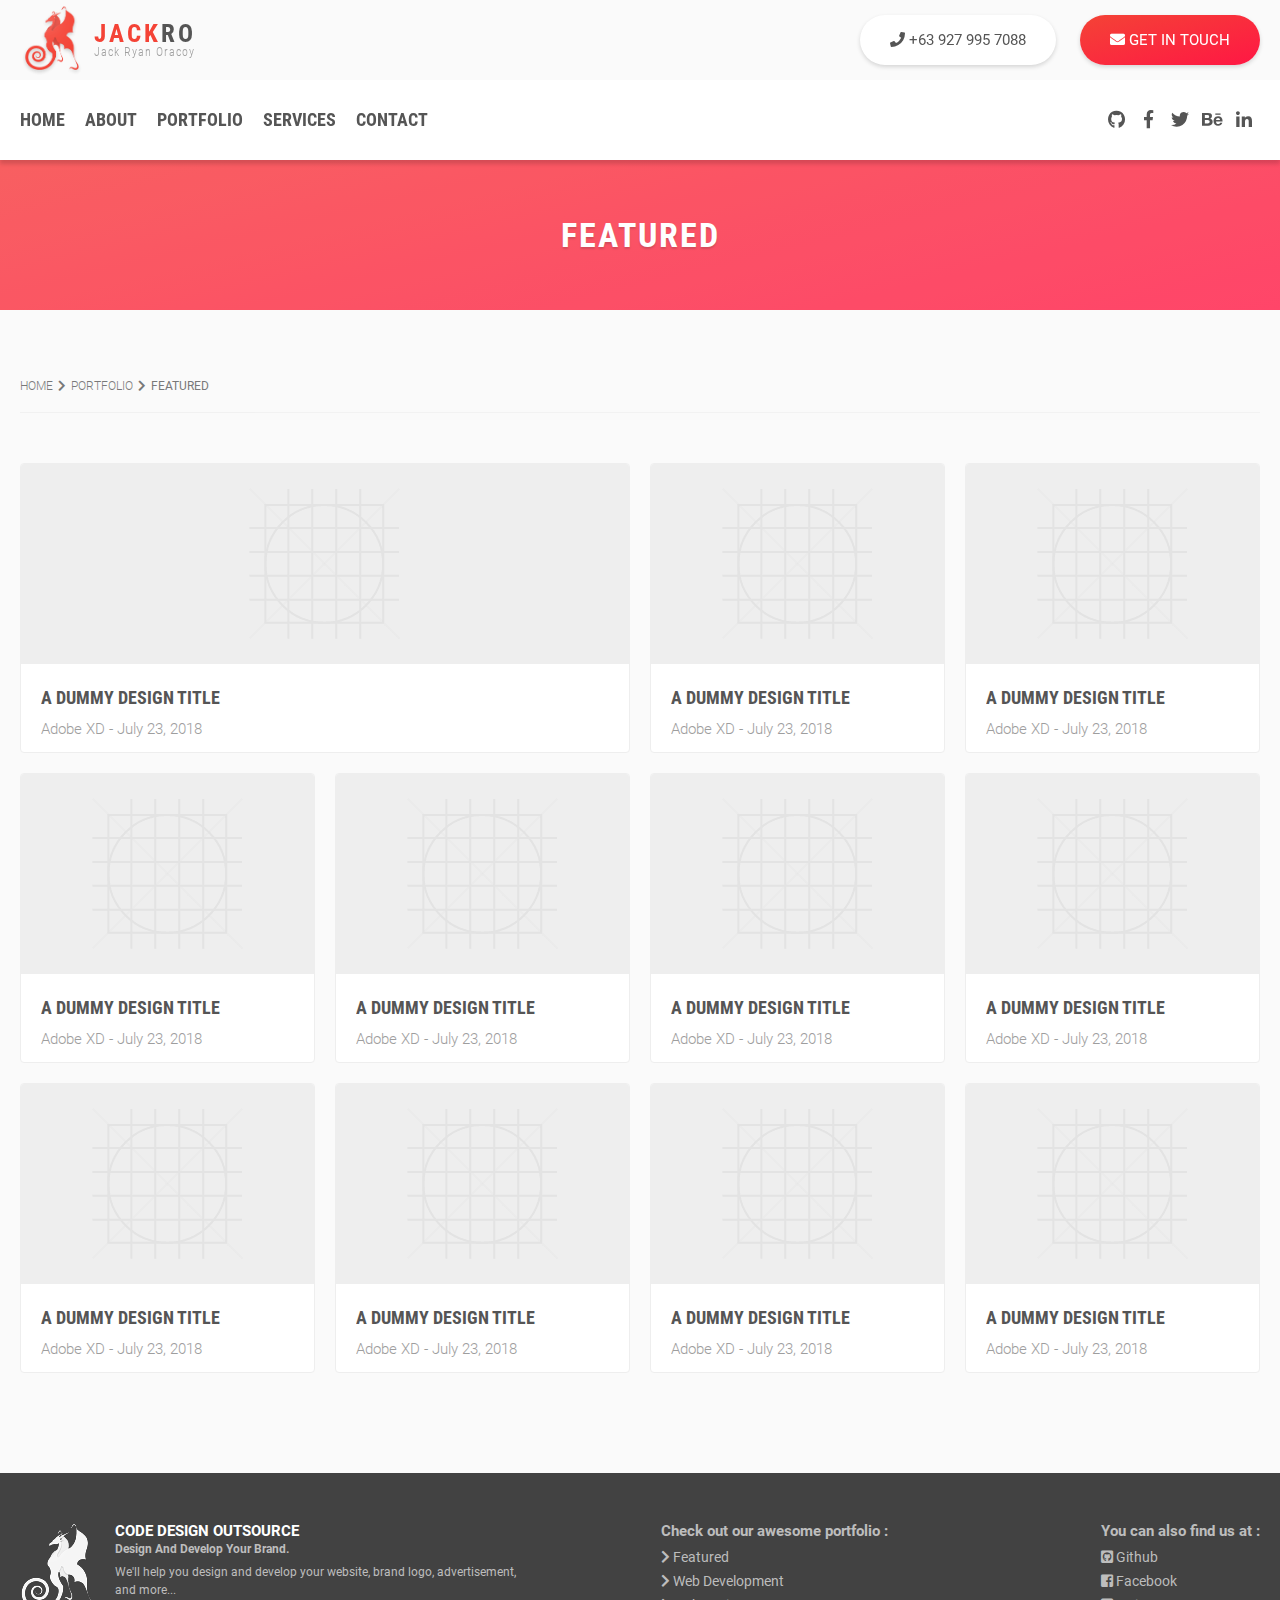
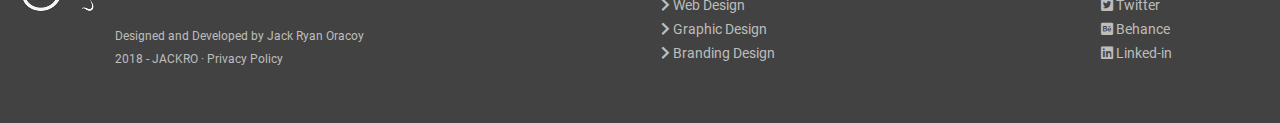
<file: portfolio/featured/index.html>
<!DOCTYPE html>
<html lang="EN">
  <head>
    <meta http-equiv="X-UA-Compatible" content="IE=edge">
    <meta charset="utf-8">

    <title>Featured | JACKRO - Jack Ryan Oracoy</title>

    <meta name="keywords" content="Jackro, Jack, Ryan, Oracoy, Jack Ryan, Jack Ryan Oracoy, Web, Development, Web Development, Design, Web Design, Graphic, Graphic Design, Brand Logo, Brand Logo Design, Logo, Logo Design">
    <meta name="description" content="Design And Develop Your Brand - We'll help you design and develop your website, brand logo, advertisement, and more...">

    <meta property="og:site_name" content="JACKRO - Jack Ryan Oracoy">
    <meta property="og:title" content="JACKRO - Jack Ryan Oracoy | Design And Develop Your Brand - We'll help you design and develop your website, brand logo, advertisement, and more...">
    <meta property="og:image" content="http://jackryanoracoy.github.io/image.jpg">
    <meta property="og:type" content="website">
    <meta property="og:description" content="Design And Develop Your Brand - We'll help you design and develop your website, brand logo, advertisement, and more...">

    <meta name="format-detection" content="telephone=no">
    <meta name="viewport" content="width=device-width, initial-scale=1, maximum-scale=1, user-scalable=yes">

    <meta name="mobile-web-app-capable" content="yes">
    <meta name="theme-color" content="#F44336">

    <meta name="apple-mobile-web-app-capable" content="yes">
    <meta name="apple-mobile-web-app-status-bar-style" content="black">
    
    <meta name="msapplication-TileColor" content="#F44336">
    <meta name="msapplication-TileImage" content="../../app-icon/ms-icon-144x144.png">

    <link rel="apple-touch-icon" sizes="57x57" href="../../app-icon/apple-icon-57x57.png">
    <link rel="apple-touch-icon" sizes="60x60" href="../../app-icon/apple-icon-60x60.png">
    <link rel="apple-touch-icon" sizes="72x72" href="../../app-icon/apple-icon-72x72.png">
    <link rel="apple-touch-icon" sizes="76x76" href="../../app-icon/apple-icon-76x76.png">
    <link rel="apple-touch-icon" sizes="114x114" href="../../app-icon/apple-icon-114x114.png">
    <link rel="apple-touch-icon" sizes="120x120" href="../../app-icon/apple-icon-120x120.png">
    <link rel="apple-touch-icon" sizes="144x144" href="../../app-icon/apple-icon-144x144.png">
    <link rel="apple-touch-icon" sizes="152x152" href="../../app-icon/apple-icon-152x152.png">
    <link rel="apple-touch-icon" sizes="180x180" href="../../app-icon/apple-icon-180x180.png">
    <link rel="icon" type="image/png" sizes="192x192"  href="../../app-icon/android-icon-192x192.png">
    <link rel="icon" type="image/png" sizes="32x32" href="../../app-icon/favicon-32x32.png">
    <link rel="icon" type="image/png" sizes="96x96" href="../../app-icon/favicon-96x96.png">
    <link rel="icon" type="image/png" sizes="16x16" href="../../app-icon/favicon-16x16.png">
    <link rel="shortcut icon" href="../../app-icon/favicon.ico">

    <link rel="manifest" href="../../manifest.json">

    <link rel="stylesheet" type="text/css" media="all" href="../../common/css/style.min.css">

    <!-- Global site tag (gtag.js) - Google Analytics -->
    <script async src="https://www.googletagmanager.com/gtag/js?id=UA-124906540-1"></script>
    <script>
      window.dataLayer = window.dataLayer || [];
      function gtag(){dataLayer.push(arguments);}
      gtag('js', new Date());
      gtag('config', 'UA-124906540-1');
    </script>
  </head>

  <body id="site-body">
    
    <section class="header-section">
      <header class="site-header">
        <a class="menu-btn mobile" href="javascript:void(0)">
          <span class="menu-box">
            <span class="menu-inner"></span>
          </span>
        </a> <!-- menu-btn -->
        <a class="site-branding" href="../../index.html">
          <img src="../../common/img/logo-branding.png" alt="Logo">
          <h5>JACK<span>RO</span><small>Jack Ryan Oracoy</small></h5>
        </a>
        <div class="site-cta">
          <a class="btn cta white" href="tel:+639279957088"><i class="fas fa-phone"></i><span class="desktop">&nbsp;+63 927 995 7088</span></a>
          <a class="btn cta" href="../../contact/index.html"><i class="fas fa-envelope"></i><span class="desktop">&nbsp;Get in touch</span></a>
        </div>
      </header><!-- site-header -->

      <nav class="site-navigation">
        <div class="menu-nav">
          <ul class="main-nav">
            <li><a href="../../index.html">Home</a></li>
            <li><a href="../../about/index.html">About</a></li>
            <li><a class="active" href="../../portfolio/index.html">Portfolio</a></li>
            <li><a href="../../services/index.html">Services</a></li>
            <li><a href="../../contact/index.html">Contact</a></li>
          </ul>

          <ul class="quick-nav">
            <li><a class="active" href="../../portfolio/featured/index.html">Featured</a></li>
            <li><a href="../../portfolio/web-development/index.html">Web Development</a></li>
            <li><a href="../../portfolio/web-design/index.html">Web Design</a></li>
            <li><a href="../../portfolio/graphic-design/index.html">Graphic Design</a></li>
            <li><a href="../../portfolio/branding-design/index.html">Branding Design</a></li>
          </ul>

          <ul class="social-nav">
            <li><a class="gh" href="https://github.com/jackryanoracoy"><i class="fab fa-github"></i></a></li>
            <li><a class="fb" href="https://facebook.com/JackRyanOracoy"><i class="fab fa-facebook-f"></i></a></li>
            <li><a class="tw" href="https://twitter.com/JackRyanOracoy"><i class="fab fa-twitter"></i></a></li>
            <li><a class="be" href="https://www.behance.net/jackryanor7dac"><i class="fab fa-behance"></i></a></li>
            <li><a class="in" href="https://www.linkedin.com/in/jackryanoracoy"><i class="fab fa-linkedin-in"></i></a></li>
          </ul>
        </div>
      </nav><!-- site-navigation -->
    </section><!-- header-section -->

    <section class="site-headline">
      <h1 class="headline-heading">Featured</h1>
    </section><!-- atf -->

    <main class="site-main"> 

      <div class="background-grey-50">
        <div class="wrap">
          <div class="section no-vpad">
            <ul class="breadcrumbs">
              <li><a href="../../index.html">Home</a></li>
              <li><a href="../index.html">Portfolio</a></li>
              <li>Featured</li>
            </ul>
          </div>
          <section id="web-design" class="section">
            <div class="portfolio-items first-feat card-cluster">
              <div class="portfolio-item">
                <div class="card">
                  <div class="portfolio-image">
                    <!-- IMAGE HERE! -->
                  </div>
                  <div class="portfolio-info">
                    <h2 class="title-entry"><a href="#">A Dummy Design Title</a></h2>
                    <h5 class="info-entry">Adobe XD - July 23, 2018</h5>
                  </div>
                  <div class="portfolio-extra">
                    <p>Lorem ipsum dolor sit amet, consectetuer adipiscing elit. Aenean commodo ligula eget dolor. Aenean massa. 
                    Cum sociis natoque penatibus</p>
                  </div>
                  <div class="portfolio-link">
                    <a class="btn-more" href="#">Learn More</a>
                  </div>
                </div><!-- card -->
              </div><!-- portfolio-item -->
              <div class="portfolio-item">
                <div class="card">
                  <div class="portfolio-image">
                    <!-- IMAGE HERE! -->
                  </div>
                  <div class="portfolio-info">
                    <h2 class="title-entry"><a href="#">A Dummy Design Title</a></h2>
                    <h5 class="info-entry">Adobe XD - July 23, 2018</h5>
                  </div>
                  <div class="portfolio-extra">
                    <p>Lorem ipsum dolor sit amet, consectetuer adipiscing elit. Aenean commodo ligula eget dolor. Aenean massa. 
                    Cum sociis natoque penatibus</p>
                  </div>
                  <div class="portfolio-link">
                    <a class="btn-more" href="#">Learn More</a>
                  </div>
                </div><!-- card -->
              </div><!-- portfolio-item -->
              <div class="portfolio-item">
                <div class="card">
                  <div class="portfolio-image">
                    <!-- IMAGE HERE! -->
                  </div>
                  <div class="portfolio-info">
                    <h2 class="title-entry"><a href="#">A Dummy Design Title</a></h2>
                    <h5 class="info-entry">Adobe XD - July 23, 2018</h5>
                  </div>
                  <div class="portfolio-extra">
                    <p>Lorem ipsum dolor sit amet, consectetuer adipiscing elit. Aenean commodo ligula eget dolor. Aenean massa. 
                    Cum sociis natoque penatibus</p>
                  </div>
                  <div class="portfolio-link">
                    <a class="btn-more" href="#">Learn More</a>
                  </div>
                </div><!-- card -->
              </div><!-- portfolio-item -->
              <div class="portfolio-item">
                <div class="card">
                  <div class="portfolio-image">
                    <!-- IMAGE HERE! -->
                  </div>
                  <div class="portfolio-info">
                    <h2 class="title-entry"><a href="#">A Dummy Design Title</a></h2>
                    <h5 class="info-entry">Adobe XD - July 23, 2018</h5>
                  </div>
                  <div class="portfolio-extra">
                    <p>Lorem ipsum dolor sit amet, consectetuer adipiscing elit. Aenean commodo ligula eget dolor. Aenean massa. 
                    Cum sociis natoque penatibus</p>
                  </div>
                  <div class="portfolio-link">
                    <a class="btn-more" href="#">Learn More</a>
                  </div>
                </div><!-- card -->
              </div><!-- portfolio-item -->
              <div class="portfolio-item">
                <div class="card">
                  <div class="portfolio-image">
                    <!-- IMAGE HERE! -->
                  </div>
                  <div class="portfolio-info">
                    <h2 class="title-entry"><a href="#">A Dummy Design Title</a></h2>
                    <h5 class="info-entry">Adobe XD - July 23, 2018</h5>
                  </div>
                  <div class="portfolio-extra">
                    <p>Lorem ipsum dolor sit amet, consectetuer adipiscing elit. Aenean commodo ligula eget dolor. Aenean massa. 
                    Cum sociis natoque penatibus</p>
                  </div>
                  <div class="portfolio-link">
                    <a class="btn-more" href="#">Learn More</a>
                  </div>
                </div><!-- card -->
              </div><!-- portfolio-item -->
              <div class="portfolio-item">
                <div class="card">
                  <div class="portfolio-image">
                    <!-- IMAGE HERE! -->
                  </div>
                  <div class="portfolio-info">
                    <h2 class="title-entry"><a href="#">A Dummy Design Title</a></h2>
                    <h5 class="info-entry">Adobe XD - July 23, 2018</h5>
                  </div>
                  <div class="portfolio-extra">
                    <p>Lorem ipsum dolor sit amet, consectetuer adipiscing elit. Aenean commodo ligula eget dolor. Aenean massa. 
                    Cum sociis natoque penatibus</p>
                  </div>
                  <div class="portfolio-link">
                    <a class="btn-more" href="#">Learn More</a>
                  </div>
                </div><!-- card -->
              </div><!-- portfolio-item -->
              <div class="portfolio-item">
                <div class="card">
                  <div class="portfolio-image">
                    <!-- IMAGE HERE! -->
                  </div>
                  <div class="portfolio-info">
                    <h2 class="title-entry"><a href="#">A Dummy Design Title</a></h2>
                    <h5 class="info-entry">Adobe XD - July 23, 2018</h5>
                  </div>
                  <div class="portfolio-extra">
                    <p>Lorem ipsum dolor sit amet, consectetuer adipiscing elit. Aenean commodo ligula eget dolor. Aenean massa. 
                    Cum sociis natoque penatibus</p>
                  </div>
                  <div class="portfolio-link">
                    <a class="btn-more" href="#">Learn More</a>
                  </div>
                </div><!-- card -->
              </div><!-- portfolio-item -->
              <div class="portfolio-item">
                <div class="card">
                  <div class="portfolio-image">
                    <!-- IMAGE HERE! -->
                  </div>
                  <div class="portfolio-info">
                    <h2 class="title-entry"><a href="#">A Dummy Design Title</a></h2>
                    <h5 class="info-entry">Adobe XD - July 23, 2018</h5>
                  </div>
                  <div class="portfolio-extra">
                    <p>Lorem ipsum dolor sit amet, consectetuer adipiscing elit. Aenean commodo ligula eget dolor. Aenean massa. 
                    Cum sociis natoque penatibus</p>
                  </div>
                  <div class="portfolio-link">
                    <a class="btn-more" href="#">Learn More</a>
                  </div>
                </div><!-- card -->
              </div><!-- portfolio-item -->
              <div class="portfolio-item">
                <div class="card">
                  <div class="portfolio-image">
                    <!-- IMAGE HERE! -->
                  </div>
                  <div class="portfolio-info">
                    <h2 class="title-entry"><a href="#">A Dummy Design Title</a></h2>
                    <h5 class="info-entry">Adobe XD - July 23, 2018</h5>
                  </div>
                  <div class="portfolio-extra">
                    <p>Lorem ipsum dolor sit amet, consectetuer adipiscing elit. Aenean commodo ligula eget dolor. Aenean massa. 
                    Cum sociis natoque penatibus</p>
                  </div>
                  <div class="portfolio-link">
                    <a class="btn-more" href="#">Learn More</a>
                  </div>
                </div><!-- card -->
              </div><!-- portfolio-item -->
              <div class="portfolio-item">
                <div class="card">
                  <div class="portfolio-image">
                    <!-- IMAGE HERE! -->
                  </div>
                  <div class="portfolio-info">
                    <h2 class="title-entry"><a href="#">A Dummy Design Title</a></h2>
                    <h5 class="info-entry">Adobe XD - July 23, 2018</h5>
                  </div>
                  <div class="portfolio-extra">
                    <p>Lorem ipsum dolor sit amet, consectetuer adipiscing elit. Aenean commodo ligula eget dolor. Aenean massa. 
                    Cum sociis natoque penatibus</p>
                  </div>
                  <div class="portfolio-link">
                    <a class="btn-more" href="#">Learn More</a>
                  </div>
                </div><!-- card -->
              </div><!-- portfolio-item -->
              <div class="portfolio-item">
                <div class="card">
                  <div class="portfolio-image">
                    <!-- IMAGE HERE! -->
                  </div>
                  <div class="portfolio-info">
                    <h2 class="title-entry"><a href="#">A Dummy Design Title</a></h2>
                    <h5 class="info-entry">Adobe XD - July 23, 2018</h5>
                  </div>
                  <div class="portfolio-extra">
                    <p>Lorem ipsum dolor sit amet, consectetuer adipiscing elit. Aenean commodo ligula eget dolor. Aenean massa. 
                    Cum sociis natoque penatibus</p>
                  </div>
                  <div class="portfolio-link">
                    <a class="btn-more" href="#">Learn More</a>
                  </div>
                </div><!-- card -->
              </div><!-- portfolio-item -->
            </div><!-- card-cluster -->
          </section>
        </div>
      </div>
    </main><!-- site-main -->
  
    <footer class="site-footer">
      <div class="background-grey-800">
        <div class="wrap">
          <section id="footer" class="section">
            <div class="footer-items">
              <div class="footer-item content-1">
                <div class="footer-logo desktop">
                  <img src="../../common/img/logo-footer.png" alt="Logo">
                </div>
                <div class="footer-info">
                  <h5 class="footer-title">Code&nbsp;<br class="mobile">Design&nbsp;<br class="mobile">Outsource&nbsp;</h5>
                  <p class="footer-text"><strong>Design And Develop Your Brand.</strong></p>
                  <p class="footer-text">We'll help you design and develop <br class="mobile">your website, brand logo, advertisement, and more...</p>
                  <br>
                  <p class="footer-text">Designed and Developed by Jack Ryan Oracoy</p>
                  <p class="footer-text">2018 - JACKRO &middot; <a class="color-grey-400" href="#">Privacy Policy</a></p>
                </div>
              </div>
              <div class="footer-item content-2 desktop">
                <ul class="category-list">
                  <li><h3>Check out our awesome portfolio :</h3></li>
                  <li><a href="../../portfolio/featured/index.html"><i class="fas fa-chevron-right"></i>&nbsp;Featured</a></li>
                  <li><a href="../../portfolio/web-development/index.html"><i class="fas fa-chevron-right"></i>&nbsp;Web Development</a></li>
                  <li><a href="../../portfolio/web-design/index.html"><i class="fas fa-chevron-right"></i>&nbsp;Web Design</a></li>
                  <li><a href="../../portfolio/graphic-design/index.html"><i class="fas fa-chevron-right"></i>&nbsp;Graphic Design</a></li>
                  <li><a href="../../portfolio/branding-design/index.html"><i class="fas fa-chevron-right"></i>&nbsp;Branding Design</a></li>
                </ul>
              </div>
              <div class="footer-item content-3 desktop">
                <ul class="more-social">
                  <li><h3>You can also find us at :</h3></li>
                  <li><a href="https://github.com/jackryanoracoy"><i class="fab fa-github-square"></i>&nbsp;Github</a></li>
                  <li><a href="https://facebook.com/JackRyanOracoy"><i class="fab fa-facebook-square"></i>&nbsp;Facebook</a></li>
                  <li><a href="https://twitter.com/JackRyanOracoy"><i class="fab fa-twitter-square"></i>&nbsp;Twitter</a></li>
                  <li><a href="https://www.behance.net/jackryanor7dac"><i class="fab fa-behance-square"></i>&nbsp;Behance</a></li>
                  <li><a href="https://www.linkedin.com/in/jackryanoracoy"><i class="fab fa-linkedin"></i>&nbsp;Linked-in</a></li>
                </ul>
              </div>
            </div>
          </section>
        </div>
      </div>
    </footer><!-- site_footer -->   
    
    <!-- Font-Awesome -->
    <link rel="stylesheet" type="text/css" media="all" href="../../common/font-awesome/css/fontawesome-all.min.css">

    <!-- Common Javascripts -->
    <script src="../../common/js/jquery-2.1.3.min.js"></script>
    <script async src="../../common/js/object-fit.min.js"></script>
    <script async src="../../common/js/custom.min.js"></script>

    <!-- No Script -->
    <noscript>Please enable JavaScript and revisit (reload) this page.</noscript>

  </body><!-- Body -->
</html>
</file>
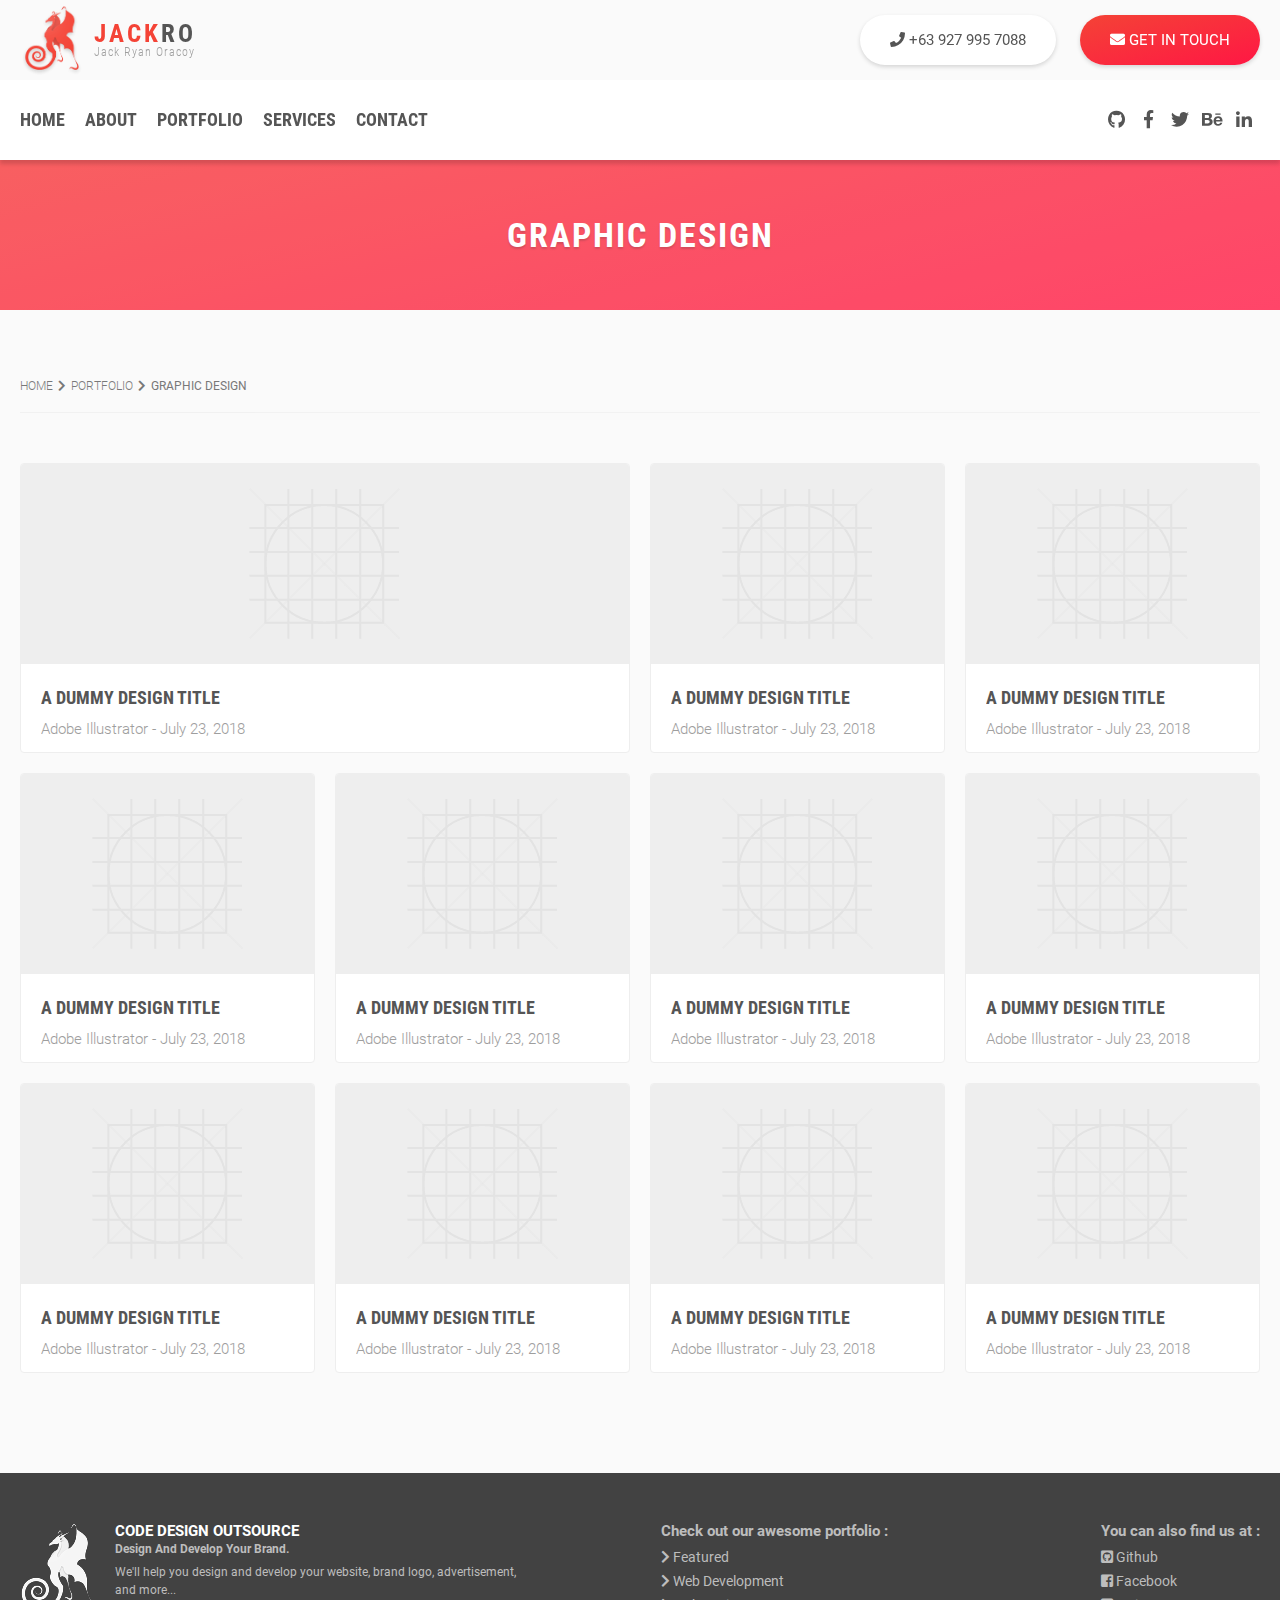
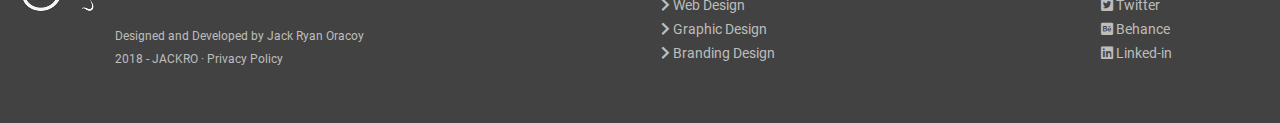
<file: portfolio/graphic-design/index.html>
<!DOCTYPE html>
<html lang="EN">
  <head>
    <meta http-equiv="X-UA-Compatible" content="IE=edge">
    <meta charset="utf-8">

    <title>Graphic Design | JACKRO - Jack Ryan Oracoy</title>

    <meta name="keywords" content="Jackro, Jack, Ryan, Oracoy, Jack Ryan, Jack Ryan Oracoy, Web, Development, Web Development, Design, Web Design, Graphic, Graphic Design, Brand Logo, Brand Logo Design, Logo, Logo Design">
    <meta name="description" content="Design And Develop Your Brand - We'll help you design and develop your website, brand logo, advertisement, and more...">

    <meta property="og:site_name" content="JACKRO - Jack Ryan Oracoy">
    <meta property="og:title" content="JACKRO - Jack Ryan Oracoy | Design And Develop Your Brand - We'll help you design and develop your website, brand logo, advertisement, and more...">
    <meta property="og:image" content="http://jackryanoracoy.github.io/image.jpg">
    <meta property="og:type" content="website">
    <meta property="og:description" content="Design And Develop Your Brand - We'll help you design and develop your website, brand logo, advertisement, and more...">

    <meta name="format-detection" content="telephone=no">
    <meta name="viewport" content="width=device-width, initial-scale=1, maximum-scale=1, user-scalable=yes">

    <meta name="mobile-web-app-capable" content="yes">
    <meta name="theme-color" content="#F44336">

    <meta name="apple-mobile-web-app-capable" content="yes">
    <meta name="apple-mobile-web-app-status-bar-style" content="black">
    
    <meta name="msapplication-TileColor" content="#F44336">
    <meta name="msapplication-TileImage" content="../../app-icon/ms-icon-144x144.png">

    <link rel="apple-touch-icon" sizes="57x57" href="../../app-icon/apple-icon-57x57.png">
    <link rel="apple-touch-icon" sizes="60x60" href="../../app-icon/apple-icon-60x60.png">
    <link rel="apple-touch-icon" sizes="72x72" href="../../app-icon/apple-icon-72x72.png">
    <link rel="apple-touch-icon" sizes="76x76" href="../../app-icon/apple-icon-76x76.png">
    <link rel="apple-touch-icon" sizes="114x114" href="../../app-icon/apple-icon-114x114.png">
    <link rel="apple-touch-icon" sizes="120x120" href="../../app-icon/apple-icon-120x120.png">
    <link rel="apple-touch-icon" sizes="144x144" href="../../app-icon/apple-icon-144x144.png">
    <link rel="apple-touch-icon" sizes="152x152" href="../../app-icon/apple-icon-152x152.png">
    <link rel="apple-touch-icon" sizes="180x180" href="../../app-icon/apple-icon-180x180.png">
    <link rel="icon" type="image/png" sizes="192x192"  href="../../app-icon/android-icon-192x192.png">
    <link rel="icon" type="image/png" sizes="32x32" href="../../app-icon/favicon-32x32.png">
    <link rel="icon" type="image/png" sizes="96x96" href="../../app-icon/favicon-96x96.png">
    <link rel="icon" type="image/png" sizes="16x16" href="../../app-icon/favicon-16x16.png">
    <link rel="shortcut icon" href="../../app-icon/favicon.ico">

    <link rel="manifest" href="../../manifest.json">

    <link rel="stylesheet" type="text/css" media="all" href="../../common/css/style.min.css">

    <!-- Global site tag (gtag.js) - Google Analytics -->
    <script async src="https://www.googletagmanager.com/gtag/js?id=UA-124906540-1"></script>
    <script>
      window.dataLayer = window.dataLayer || [];
      function gtag(){dataLayer.push(arguments);}
      gtag('js', new Date());
      gtag('config', 'UA-124906540-1');
    </script>
  </head>

  <body id="site-body">
    
    <section class="header-section">
      <header class="site-header">
        <a class="menu-btn mobile" href="javascript:void(0)">
          <span class="menu-box">
            <span class="menu-inner"></span>
          </span>
        </a> <!-- menu-btn -->
        <a class="site-branding" href="../../index.html">
          <img src="../../common/img/logo-branding.png" alt="Logo">
          <h5>JACK<span>RO</span><small>Jack Ryan Oracoy</small></h5>
        </a>
        <div class="site-cta">
          <a class="btn cta white" href="tel:+639279957088"><i class="fas fa-phone"></i><span class="desktop">&nbsp;+63 927 995 7088</span></a>
          <a class="btn cta" href="../../contact/index.html"><i class="fas fa-envelope"></i><span class="desktop">&nbsp;Get in touch</span></a>
        </div>
      </header><!-- site-header -->

      <nav class="site-navigation">
        <div class="menu-nav">
          <ul class="main-nav">
            <li><a href="../../index.html">Home</a></li>
            <li><a href="../../about/index.html">About</a></li>
            <li><a class="active" href="../../portfolio/index.html">Portfolio</a></li>
            <li><a href="../../services/index.html">Services</a></li>
            <li><a href="../../contact/index.html">Contact</a></li>
          </ul>

          <ul class="quick-nav">
            <li><a href="../../portfolio/featured/index.html">Featured</a></li>
            <li><a href="../../portfolio/web-development/index.html">Web Development</a></li>
            <li><a href="../../portfolio/web-design/index.html">Web Design</a></li>
            <li><a class="active" href="../../portfolio/graphic-design/index.html">Graphic Design</a></li>
            <li><a href="../../portfolio/branding-design/index.html">Branding Design</a></li>
          </ul>

          <ul class="social-nav">
            <li><a class="gh" href="https://github.com/jackryanoracoy"><i class="fab fa-github"></i></a></li>
            <li><a class="fb" href="https://facebook.com/JackRyanOracoy"><i class="fab fa-facebook-f"></i></a></li>
            <li><a class="tw" href="https://twitter.com/JackRyanOracoy"><i class="fab fa-twitter"></i></a></li>
            <li><a class="be" href="https://www.behance.net/jackryanor7dac"><i class="fab fa-behance"></i></a></li>
            <li><a class="in" href="https://www.linkedin.com/in/jackryanoracoy"><i class="fab fa-linkedin-in"></i></a></li>
          </ul>
        </div>
      </nav><!-- site-navigation -->
    </section><!-- header-section -->

    <section class="site-headline">
      <h1 class="headline-heading">Graphic Design</h1>
    </section><!-- atf -->

    <main class="site-main"> 

      <div class="background-grey-50">
        <div class="wrap">
          <div class="section no-vpad">
            <ul class="breadcrumbs">
              <li><a href="../../index.html">Home</a></li>
              <li><a href="../index.html">Portfolio</a></li>
              <li>Graphic Design</li>
            </ul>
          </div>
          <section id="web-design" class="section">
            <div class="portfolio-items first-feat card-cluster">
              <div class="portfolio-item">
                <div class="card">
                  <div class="portfolio-image">
                    <!-- IMAGE HERE! -->
                  </div>
                  <div class="portfolio-info">
                    <h2 class="title-entry"><a href="#">A Dummy Design Title</a></h2>
                    <h5 class="info-entry">Adobe Illustrator - July 23, 2018</h5>
                  </div>
                  <div class="portfolio-extra">
                    <p>Lorem ipsum dolor sit amet, consectetuer adipiscing elit. Aenean commodo ligula eget dolor. Aenean massa. 
                    Cum sociis natoque penatibus</p>
                  </div>
                  <div class="portfolio-link">
                    <a class="btn-more" href="#">Learn More</a>
                  </div>
                </div><!-- card -->
              </div><!-- portfolio-item -->
              <div class="portfolio-item">
                <div class="card">
                  <div class="portfolio-image">
                    <!-- IMAGE HERE! -->
                  </div>
                  <div class="portfolio-info">
                    <h2 class="title-entry"><a href="#">A Dummy Design Title</a></h2>
                    <h5 class="info-entry">Adobe Illustrator - July 23, 2018</h5>
                  </div>
                  <div class="portfolio-extra">
                    <p>Lorem ipsum dolor sit amet, consectetuer adipiscing elit. Aenean commodo ligula eget dolor. Aenean massa. 
                    Cum sociis natoque penatibus</p>
                  </div>
                  <div class="portfolio-link">
                    <a class="btn-more" href="#">Learn More</a>
                  </div>
                </div><!-- card -->
              </div><!-- portfolio-item -->
              <div class="portfolio-item">
                <div class="card">
                  <div class="portfolio-image">
                    <!-- IMAGE HERE! -->
                  </div>
                  <div class="portfolio-info">
                    <h2 class="title-entry"><a href="#">A Dummy Design Title</a></h2>
                    <h5 class="info-entry">Adobe Illustrator - July 23, 2018</h5>
                  </div>
                  <div class="portfolio-extra">
                    <p>Lorem ipsum dolor sit amet, consectetuer adipiscing elit. Aenean commodo ligula eget dolor. Aenean massa. 
                    Cum sociis natoque penatibus</p>
                  </div>
                  <div class="portfolio-link">
                    <a class="btn-more" href="#">Learn More</a>
                  </div>
                </div><!-- card -->
              </div><!-- portfolio-item -->
              <div class="portfolio-item">
                <div class="card">
                  <div class="portfolio-image">
                    <!-- IMAGE HERE! -->
                  </div>
                  <div class="portfolio-info">
                    <h2 class="title-entry"><a href="#">A Dummy Design Title</a></h2>
                    <h5 class="info-entry">Adobe Illustrator - July 23, 2018</h5>
                  </div>
                  <div class="portfolio-extra">
                    <p>Lorem ipsum dolor sit amet, consectetuer adipiscing elit. Aenean commodo ligula eget dolor. Aenean massa. 
                    Cum sociis natoque penatibus</p>
                  </div>
                  <div class="portfolio-link">
                    <a class="btn-more" href="#">Learn More</a>
                  </div>
                </div><!-- card -->
              </div><!-- portfolio-item -->
              <div class="portfolio-item">
                <div class="card">
                  <div class="portfolio-image">
                    <!-- IMAGE HERE! -->
                  </div>
                  <div class="portfolio-info">
                    <h2 class="title-entry"><a href="#">A Dummy Design Title</a></h2>
                    <h5 class="info-entry">Adobe Illustrator - July 23, 2018</h5>
                  </div>
                  <div class="portfolio-extra">
                    <p>Lorem ipsum dolor sit amet, consectetuer adipiscing elit. Aenean commodo ligula eget dolor. Aenean massa. 
                    Cum sociis natoque penatibus</p>
                  </div>
                  <div class="portfolio-link">
                    <a class="btn-more" href="#">Learn More</a>
                  </div>
                </div><!-- card -->
              </div><!-- portfolio-item -->
              <div class="portfolio-item">
                <div class="card">
                  <div class="portfolio-image">
                    <!-- IMAGE HERE! -->
                  </div>
                  <div class="portfolio-info">
                    <h2 class="title-entry"><a href="#">A Dummy Design Title</a></h2>
                    <h5 class="info-entry">Adobe Illustrator - July 23, 2018</h5>
                  </div>
                  <div class="portfolio-extra">
                    <p>Lorem ipsum dolor sit amet, consectetuer adipiscing elit. Aenean commodo ligula eget dolor. Aenean massa. 
                    Cum sociis natoque penatibus</p>
                  </div>
                  <div class="portfolio-link">
                    <a class="btn-more" href="#">Learn More</a>
                  </div>
                </div><!-- card -->
              </div><!-- portfolio-item -->
              <div class="portfolio-item">
                <div class="card">
                  <div class="portfolio-image">
                    <!-- IMAGE HERE! -->
                  </div>
                  <div class="portfolio-info">
                    <h2 class="title-entry"><a href="#">A Dummy Design Title</a></h2>
                    <h5 class="info-entry">Adobe Illustrator - July 23, 2018</h5>
                  </div>
                  <div class="portfolio-extra">
                    <p>Lorem ipsum dolor sit amet, consectetuer adipiscing elit. Aenean commodo ligula eget dolor. Aenean massa. 
                    Cum sociis natoque penatibus</p>
                  </div>
                  <div class="portfolio-link">
                    <a class="btn-more" href="#">Learn More</a>
                  </div>
                </div><!-- card -->
              </div><!-- portfolio-item -->
              <div class="portfolio-item">
                <div class="card">
                  <div class="portfolio-image">
                    <!-- IMAGE HERE! -->
                  </div>
                  <div class="portfolio-info">
                    <h2 class="title-entry"><a href="#">A Dummy Design Title</a></h2>
                    <h5 class="info-entry">Adobe Illustrator - July 23, 2018</h5>
                  </div>
                  <div class="portfolio-extra">
                    <p>Lorem ipsum dolor sit amet, consectetuer adipiscing elit. Aenean commodo ligula eget dolor. Aenean massa. 
                    Cum sociis natoque penatibus</p>
                  </div>
                  <div class="portfolio-link">
                    <a class="btn-more" href="#">Learn More</a>
                  </div>
                </div><!-- card -->
              </div><!-- portfolio-item -->
              <div class="portfolio-item">
                <div class="card">
                  <div class="portfolio-image">
                    <!-- IMAGE HERE! -->
                  </div>
                  <div class="portfolio-info">
                    <h2 class="title-entry"><a href="#">A Dummy Design Title</a></h2>
                    <h5 class="info-entry">Adobe Illustrator - July 23, 2018</h5>
                  </div>
                  <div class="portfolio-extra">
                    <p>Lorem ipsum dolor sit amet, consectetuer adipiscing elit. Aenean commodo ligula eget dolor. Aenean massa. 
                    Cum sociis natoque penatibus</p>
                  </div>
                  <div class="portfolio-link">
                    <a class="btn-more" href="#">Learn More</a>
                  </div>
                </div><!-- card -->
              </div><!-- portfolio-item -->
              <div class="portfolio-item">
                <div class="card">
                  <div class="portfolio-image">
                    <!-- IMAGE HERE! -->
                  </div>
                  <div class="portfolio-info">
                    <h2 class="title-entry"><a href="#">A Dummy Design Title</a></h2>
                    <h5 class="info-entry">Adobe Illustrator - July 23, 2018</h5>
                  </div>
                  <div class="portfolio-extra">
                    <p>Lorem ipsum dolor sit amet, consectetuer adipiscing elit. Aenean commodo ligula eget dolor. Aenean massa. 
                    Cum sociis natoque penatibus</p>
                  </div>
                  <div class="portfolio-link">
                    <a class="btn-more" href="#">Learn More</a>
                  </div>
                </div><!-- card -->
              </div><!-- portfolio-item -->
              <div class="portfolio-item">
                <div class="card">
                  <div class="portfolio-image">
                    <!-- IMAGE HERE! -->
                  </div>
                  <div class="portfolio-info">
                    <h2 class="title-entry"><a href="#">A Dummy Design Title</a></h2>
                    <h5 class="info-entry">Adobe Illustrator - July 23, 2018</h5>
                  </div>
                  <div class="portfolio-extra">
                    <p>Lorem ipsum dolor sit amet, consectetuer adipiscing elit. Aenean commodo ligula eget dolor. Aenean massa. 
                    Cum sociis natoque penatibus</p>
                  </div>
                  <div class="portfolio-link">
                    <a class="btn-more" href="#">Learn More</a>
                  </div>
                </div><!-- card -->
              </div><!-- portfolio-item -->
            </div><!-- card-cluster -->
          </section>
        </div>
      </div>
    </main><!-- site-main -->
  
    <footer class="site-footer">
      <div class="background-grey-800">
        <div class="wrap">
          <section id="footer" class="section">
            <div class="footer-items">
              <div class="footer-item content-1">
                <div class="footer-logo desktop">
                  <img src="../../common/img/logo-footer.png" alt="Logo">
                </div>
                <div class="footer-info">
                  <h5 class="footer-title">Code&nbsp;<br class="mobile">Design&nbsp;<br class="mobile">Outsource&nbsp;</h5>
                  <p class="footer-text"><strong>Design And Develop Your Brand.</strong></p>
                  <p class="footer-text">We'll help you design and develop <br class="mobile">your website, brand logo, advertisement, and more...</p>
                  <br>
                  <p class="footer-text">Designed and Developed by Jack Ryan Oracoy</p>
                  <p class="footer-text">2018 - JACKRO &middot; <a class="color-grey-400" href="#">Privacy Policy</a></p>
                </div>
              </div>
              <div class="footer-item content-2 desktop">
                <ul class="category-list">
                  <li><h3>Check out our awesome portfolio :</h3></li>
                  <li><a href="../../portfolio/featured/index.html"><i class="fas fa-chevron-right"></i>&nbsp;Featured</a></li>
                  <li><a href="../../portfolio/web-development/index.html"><i class="fas fa-chevron-right"></i>&nbsp;Web Development</a></li>
                  <li><a href="../../portfolio/web-design/index.html"><i class="fas fa-chevron-right"></i>&nbsp;Web Design</a></li>
                  <li><a href="../../portfolio/graphic-design/index.html"><i class="fas fa-chevron-right"></i>&nbsp;Graphic Design</a></li>
                  <li><a href="../../portfolio/branding-design/index.html"><i class="fas fa-chevron-right"></i>&nbsp;Branding Design</a></li>
                </ul>
              </div>
              <div class="footer-item content-3 desktop">
                <ul class="more-social">
                  <li><h3>You can also find us at :</h3></li>
                  <li><a href="https://github.com/jackryanoracoy"><i class="fab fa-github-square"></i>&nbsp;Github</a></li>
                  <li><a href="https://facebook.com/JackRyanOracoy"><i class="fab fa-facebook-square"></i>&nbsp;Facebook</a></li>
                  <li><a href="https://twitter.com/JackRyanOracoy"><i class="fab fa-twitter-square"></i>&nbsp;Twitter</a></li>
                  <li><a href="https://www.behance.net/jackryanor7dac"><i class="fab fa-behance-square"></i>&nbsp;Behance</a></li>
                  <li><a href="https://www.linkedin.com/in/jackryanoracoy"><i class="fab fa-linkedin"></i>&nbsp;Linked-in</a></li>
                </ul>
              </div>
            </div>
          </section>
        </div>
      </div>
    </footer><!-- site_footer -->   
    
    <!-- Font-Awesome -->
    <link rel="stylesheet" type="text/css" media="all" href="../../common/font-awesome/css/fontawesome-all.min.css">

    <!-- Common Javascripts -->
    <script src="../../common/js/jquery-2.1.3.min.js"></script>
    <script async src="../../common/js/object-fit.min.js"></script>
    <script async src="../../common/js/custom.min.js"></script>

    <!-- No Script -->
    <noscript>Please enable JavaScript and revisit (reload) this page.</noscript>

  </body><!-- Body -->
</html>
</file>
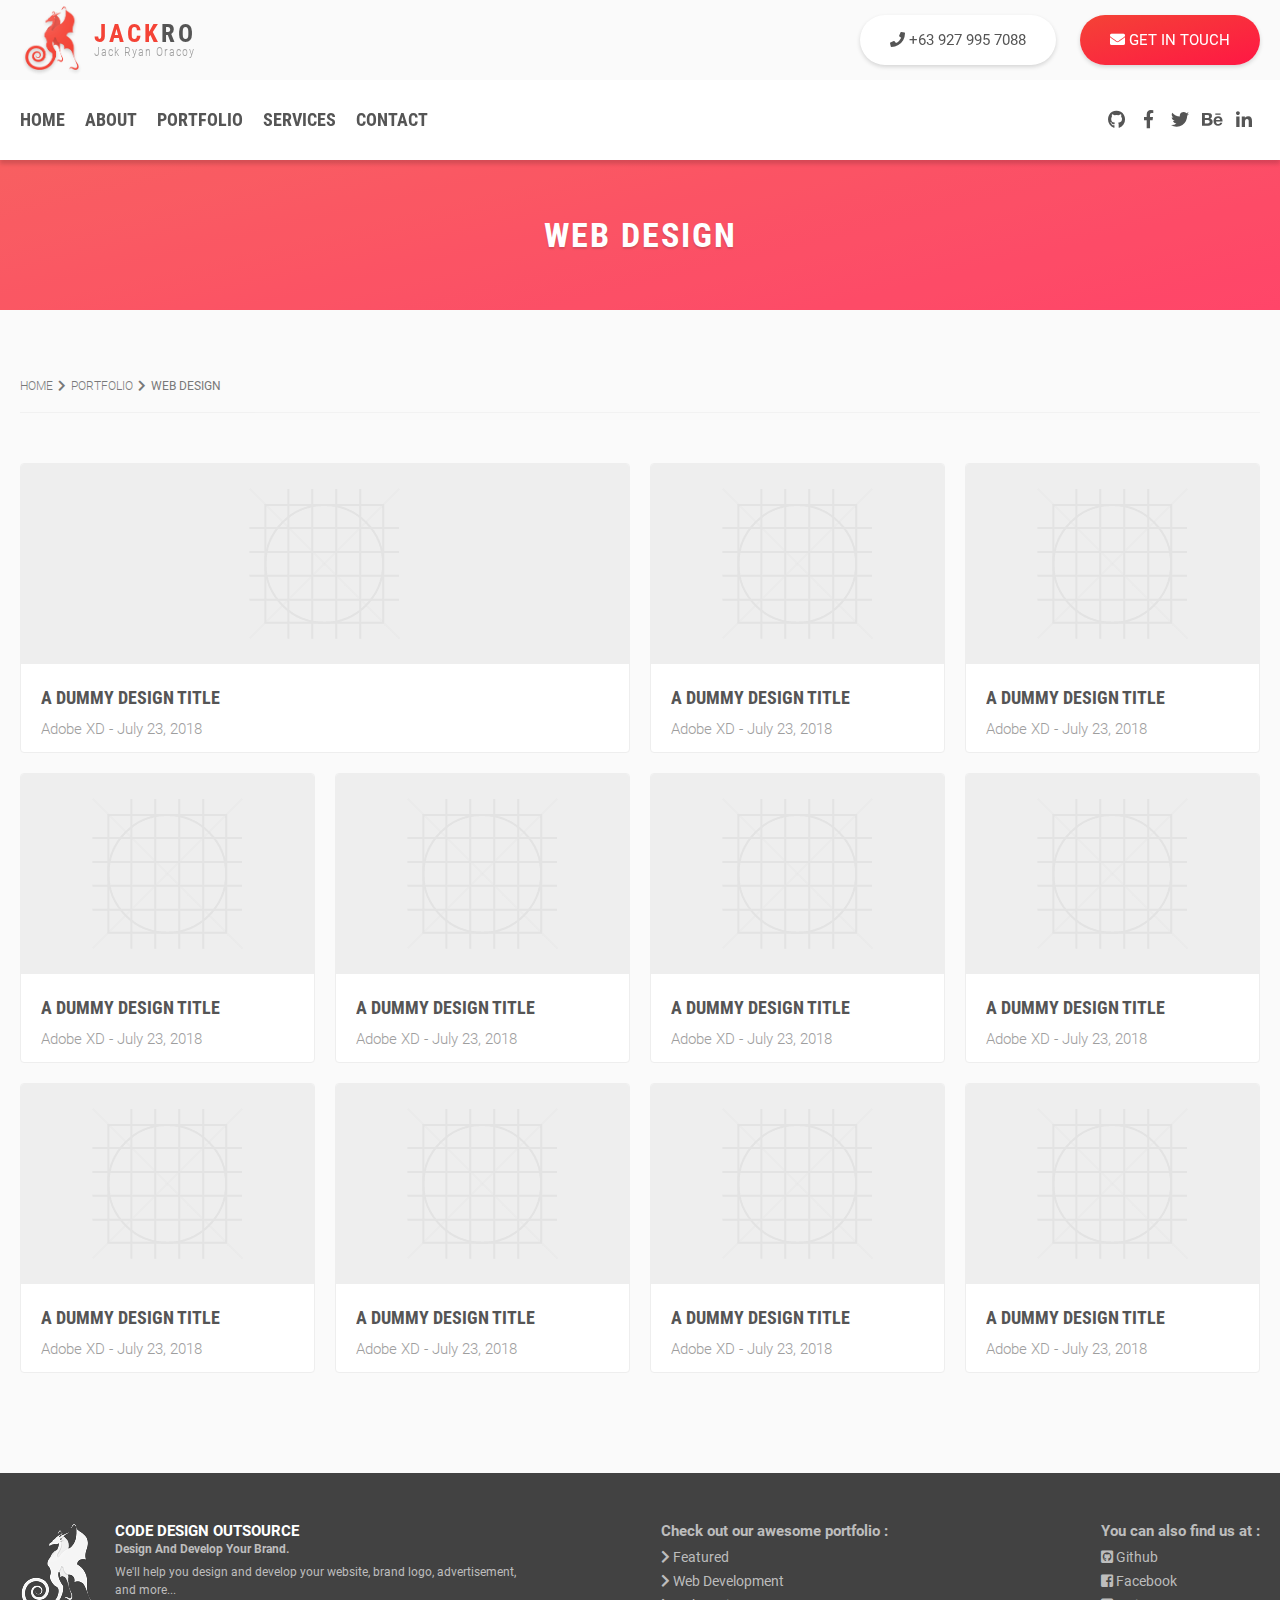
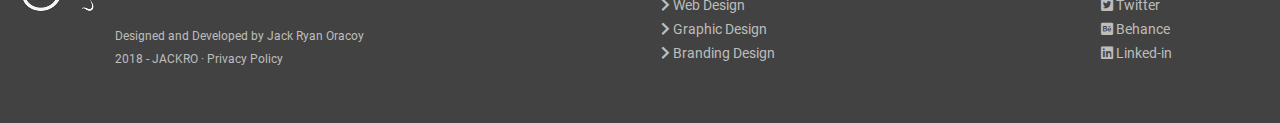
<file: portfolio/web-design/index.html>
<!DOCTYPE html>
<html lang="EN">
  <head>
    <meta http-equiv="X-UA-Compatible" content="IE=edge">
    <meta charset="utf-8">

    <title>Web Design | JACKRO - Jack Ryan Oracoy</title>

    <meta name="keywords" content="Jackro, Jack, Ryan, Oracoy, Jack Ryan, Jack Ryan Oracoy, Web, Development, Web Development, Design, Web Design, Graphic, Graphic Design, Brand Logo, Brand Logo Design, Logo, Logo Design">
    <meta name="description" content="Design And Develop Your Brand - We'll help you design and develop your website, brand logo, advertisement, and more...">

    <meta property="og:site_name" content="JACKRO - Jack Ryan Oracoy">
    <meta property="og:title" content="JACKRO - Jack Ryan Oracoy | Design And Develop Your Brand - We'll help you design and develop your website, brand logo, advertisement, and more...">
    <meta property="og:image" content="http://jackryanoracoy.github.io/image.jpg">
    <meta property="og:type" content="website">
    <meta property="og:description" content="Design And Develop Your Brand - We'll help you design and develop your website, brand logo, advertisement, and more...">

    <meta name="format-detection" content="telephone=no">
    <meta name="viewport" content="width=device-width, initial-scale=1, maximum-scale=1, user-scalable=yes">

    <meta name="mobile-web-app-capable" content="yes">
    <meta name="theme-color" content="#F44336">

    <meta name="apple-mobile-web-app-capable" content="yes">
    <meta name="apple-mobile-web-app-status-bar-style" content="black">
    
    <meta name="msapplication-TileColor" content="#F44336">
    <meta name="msapplication-TileImage" content="../../app-icon/ms-icon-144x144.png">

    <link rel="apple-touch-icon" sizes="57x57" href="../../app-icon/apple-icon-57x57.png">
    <link rel="apple-touch-icon" sizes="60x60" href="../../app-icon/apple-icon-60x60.png">
    <link rel="apple-touch-icon" sizes="72x72" href="../../app-icon/apple-icon-72x72.png">
    <link rel="apple-touch-icon" sizes="76x76" href="../../app-icon/apple-icon-76x76.png">
    <link rel="apple-touch-icon" sizes="114x114" href="../../app-icon/apple-icon-114x114.png">
    <link rel="apple-touch-icon" sizes="120x120" href="../../app-icon/apple-icon-120x120.png">
    <link rel="apple-touch-icon" sizes="144x144" href="../../app-icon/apple-icon-144x144.png">
    <link rel="apple-touch-icon" sizes="152x152" href="../../app-icon/apple-icon-152x152.png">
    <link rel="apple-touch-icon" sizes="180x180" href="../../app-icon/apple-icon-180x180.png">
    <link rel="icon" type="image/png" sizes="192x192"  href="../../app-icon/android-icon-192x192.png">
    <link rel="icon" type="image/png" sizes="32x32" href="../../app-icon/favicon-32x32.png">
    <link rel="icon" type="image/png" sizes="96x96" href="../../app-icon/favicon-96x96.png">
    <link rel="icon" type="image/png" sizes="16x16" href="../../app-icon/favicon-16x16.png">
    <link rel="shortcut icon" href="../../app-icon/favicon.ico">

    <link rel="manifest" href="../../manifest.json">

    <link rel="stylesheet" type="text/css" media="all" href="../../common/css/style.min.css">

    <!-- Global site tag (gtag.js) - Google Analytics -->
    <script async src="https://www.googletagmanager.com/gtag/js?id=UA-124906540-1"></script>
    <script>
      window.dataLayer = window.dataLayer || [];
      function gtag(){dataLayer.push(arguments);}
      gtag('js', new Date());
      gtag('config', 'UA-124906540-1');
    </script>
  </head>

  <body id="site-body">
    
    <section class="header-section">
      <header class="site-header">
        <a class="menu-btn mobile" href="javascript:void(0)">
          <span class="menu-box">
            <span class="menu-inner"></span>
          </span>
        </a> <!-- menu-btn -->
        <a class="site-branding" href="../../index.html">
          <img src="../../common/img/logo-branding.png" alt="Logo">
          <h5>JACK<span>RO</span><small>Jack Ryan Oracoy</small></h5>
        </a>
        <div class="site-cta">
          <a class="btn cta white" href="tel:+639279957088"><i class="fas fa-phone"></i><span class="desktop">&nbsp;+63 927 995 7088</span></a>
          <a class="btn cta" href="../../contact/index.html"><i class="fas fa-envelope"></i><span class="desktop">&nbsp;Get in touch</span></a>
        </div>
      </header><!-- site-header -->

      <nav class="site-navigation">
        <div class="menu-nav">
          <ul class="main-nav">
            <li><a href="../../index.html">Home</a></li>
            <li><a href="../../about/index.html">About</a></li>
            <li><a class="active" href="../../portfolio/index.html">Portfolio</a></li>
            <li><a href="../../services/index.html">Services</a></li>
            <li><a href="../../contact/index.html">Contact</a></li>
          </ul>

          <ul class="quick-nav">
            <li><a href="../../portfolio/featured/index.html">Featured</a></li>
            <li><a href="../../portfolio/web-development/index.html">Web Development</a></li>
            <li><a class="active" href="../../portfolio/web-design/index.html">Web Design</a></li>
            <li><a href="../../portfolio/graphic-design/index.html">Graphic Design</a></li>
            <li><a href="../../portfolio/branding-design/index.html">Branding Design</a></li>
          </ul>

          <ul class="social-nav">
            <li><a class="gh" href="https://github.com/jackryanoracoy"><i class="fab fa-github"></i></a></li>
            <li><a class="fb" href="https://facebook.com/JackRyanOracoy"><i class="fab fa-facebook-f"></i></a></li>
            <li><a class="tw" href="https://twitter.com/JackRyanOracoy"><i class="fab fa-twitter"></i></a></li>
            <li><a class="be" href="https://www.behance.net/jackryanor7dac"><i class="fab fa-behance"></i></a></li>
            <li><a class="in" href="https://www.linkedin.com/in/jackryanoracoy"><i class="fab fa-linkedin-in"></i></a></li>
          </ul>
        </div>
      </nav><!-- site-navigation -->
    </section><!-- header-section -->

    <section class="site-headline">
      <h1 class="headline-heading">Web Design</h1>
    </section><!-- atf -->

    <main class="site-main"> 

      <div class="background-grey-50">
        <div class="wrap">
          <div class="section no-vpad">
            <ul class="breadcrumbs">
              <li><a href="../../index.html">Home</a></li>
              <li><a href="../index.html">Portfolio</a></li>
              <li>Web Design</li>
            </ul>
          </div>
          <section id="web-design" class="section">
            <div class="portfolio-items first-feat card-cluster">
              <div class="portfolio-item">
                <div class="card">
                  <div class="portfolio-image">
                    <!-- IMAGE HERE! -->
                  </div>
                  <div class="portfolio-info">
                    <h2 class="title-entry"><a href="#">A Dummy Design Title</a></h2>
                    <h5 class="info-entry">Adobe XD - July 23, 2018</h5>
                  </div>
                  <div class="portfolio-extra">
                    <p>Lorem ipsum dolor sit amet, consectetuer adipiscing elit. Aenean commodo ligula eget dolor. Aenean massa. 
                    Cum sociis natoque penatibus</p>
                  </div>
                  <div class="portfolio-link">
                    <a class="btn-more" href="#">Learn More</a>
                  </div>
                </div><!-- card -->
              </div><!-- portfolio-item -->
              <div class="portfolio-item">
                <div class="card">
                  <div class="portfolio-image">
                    <!-- IMAGE HERE! -->
                  </div>
                  <div class="portfolio-info">
                    <h2 class="title-entry"><a href="#">A Dummy Design Title</a></h2>
                    <h5 class="info-entry">Adobe XD - July 23, 2018</h5>
                  </div>
                  <div class="portfolio-extra">
                    <p>Lorem ipsum dolor sit amet, consectetuer adipiscing elit. Aenean commodo ligula eget dolor. Aenean massa. 
                    Cum sociis natoque penatibus</p>
                  </div>
                  <div class="portfolio-link">
                    <a class="btn-more" href="#">Learn More</a>
                  </div>
                </div><!-- card -->
              </div><!-- portfolio-item -->
              <div class="portfolio-item">
                <div class="card">
                  <div class="portfolio-image">
                    <!-- IMAGE HERE! -->
                  </div>
                  <div class="portfolio-info">
                    <h2 class="title-entry"><a href="#">A Dummy Design Title</a></h2>
                    <h5 class="info-entry">Adobe XD - July 23, 2018</h5>
                  </div>
                  <div class="portfolio-extra">
                    <p>Lorem ipsum dolor sit amet, consectetuer adipiscing elit. Aenean commodo ligula eget dolor. Aenean massa. 
                    Cum sociis natoque penatibus</p>
                  </div>
                  <div class="portfolio-link">
                    <a class="btn-more" href="#">Learn More</a>
                  </div>
                </div><!-- card -->
              </div><!-- portfolio-item -->
              <div class="portfolio-item">
                <div class="card">
                  <div class="portfolio-image">
                    <!-- IMAGE HERE! -->
                  </div>
                  <div class="portfolio-info">
                    <h2 class="title-entry"><a href="#">A Dummy Design Title</a></h2>
                    <h5 class="info-entry">Adobe XD - July 23, 2018</h5>
                  </div>
                  <div class="portfolio-extra">
                    <p>Lorem ipsum dolor sit amet, consectetuer adipiscing elit. Aenean commodo ligula eget dolor. Aenean massa. 
                    Cum sociis natoque penatibus</p>
                  </div>
                  <div class="portfolio-link">
                    <a class="btn-more" href="#">Learn More</a>
                  </div>
                </div><!-- card -->
              </div><!-- portfolio-item -->
              <div class="portfolio-item">
                <div class="card">
                  <div class="portfolio-image">
                    <!-- IMAGE HERE! -->
                  </div>
                  <div class="portfolio-info">
                    <h2 class="title-entry"><a href="#">A Dummy Design Title</a></h2>
                    <h5 class="info-entry">Adobe XD - July 23, 2018</h5>
                  </div>
                  <div class="portfolio-extra">
                    <p>Lorem ipsum dolor sit amet, consectetuer adipiscing elit. Aenean commodo ligula eget dolor. Aenean massa. 
                    Cum sociis natoque penatibus</p>
                  </div>
                  <div class="portfolio-link">
                    <a class="btn-more" href="#">Learn More</a>
                  </div>
                </div><!-- card -->
              </div><!-- portfolio-item -->
              <div class="portfolio-item">
                <div class="card">
                  <div class="portfolio-image">
                    <!-- IMAGE HERE! -->
                  </div>
                  <div class="portfolio-info">
                    <h2 class="title-entry"><a href="#">A Dummy Design Title</a></h2>
                    <h5 class="info-entry">Adobe XD - July 23, 2018</h5>
                  </div>
                  <div class="portfolio-extra">
                    <p>Lorem ipsum dolor sit amet, consectetuer adipiscing elit. Aenean commodo ligula eget dolor. Aenean massa. 
                    Cum sociis natoque penatibus</p>
                  </div>
                  <div class="portfolio-link">
                    <a class="btn-more" href="#">Learn More</a>
                  </div>
                </div><!-- card -->
              </div><!-- portfolio-item -->
              <div class="portfolio-item">
                <div class="card">
                  <div class="portfolio-image">
                    <!-- IMAGE HERE! -->
                  </div>
                  <div class="portfolio-info">
                    <h2 class="title-entry"><a href="#">A Dummy Design Title</a></h2>
                    <h5 class="info-entry">Adobe XD - July 23, 2018</h5>
                  </div>
                  <div class="portfolio-extra">
                    <p>Lorem ipsum dolor sit amet, consectetuer adipiscing elit. Aenean commodo ligula eget dolor. Aenean massa. 
                    Cum sociis natoque penatibus</p>
                  </div>
                  <div class="portfolio-link">
                    <a class="btn-more" href="#">Learn More</a>
                  </div>
                </div><!-- card -->
              </div><!-- portfolio-item -->
              <div class="portfolio-item">
                <div class="card">
                  <div class="portfolio-image">
                    <!-- IMAGE HERE! -->
                  </div>
                  <div class="portfolio-info">
                    <h2 class="title-entry"><a href="#">A Dummy Design Title</a></h2>
                    <h5 class="info-entry">Adobe XD - July 23, 2018</h5>
                  </div>
                  <div class="portfolio-extra">
                    <p>Lorem ipsum dolor sit amet, consectetuer adipiscing elit. Aenean commodo ligula eget dolor. Aenean massa. 
                    Cum sociis natoque penatibus</p>
                  </div>
                  <div class="portfolio-link">
                    <a class="btn-more" href="#">Learn More</a>
                  </div>
                </div><!-- card -->
              </div><!-- portfolio-item -->
              <div class="portfolio-item">
                <div class="card">
                  <div class="portfolio-image">
                    <!-- IMAGE HERE! -->
                  </div>
                  <div class="portfolio-info">
                    <h2 class="title-entry"><a href="#">A Dummy Design Title</a></h2>
                    <h5 class="info-entry">Adobe XD - July 23, 2018</h5>
                  </div>
                  <div class="portfolio-extra">
                    <p>Lorem ipsum dolor sit amet, consectetuer adipiscing elit. Aenean commodo ligula eget dolor. Aenean massa. 
                    Cum sociis natoque penatibus</p>
                  </div>
                  <div class="portfolio-link">
                    <a class="btn-more" href="#">Learn More</a>
                  </div>
                </div><!-- card -->
              </div><!-- portfolio-item -->
              <div class="portfolio-item">
                <div class="card">
                  <div class="portfolio-image">
                    <!-- IMAGE HERE! -->
                  </div>
                  <div class="portfolio-info">
                    <h2 class="title-entry"><a href="#">A Dummy Design Title</a></h2>
                    <h5 class="info-entry">Adobe XD - July 23, 2018</h5>
                  </div>
                  <div class="portfolio-extra">
                    <p>Lorem ipsum dolor sit amet, consectetuer adipiscing elit. Aenean commodo ligula eget dolor. Aenean massa. 
                    Cum sociis natoque penatibus</p>
                  </div>
                  <div class="portfolio-link">
                    <a class="btn-more" href="#">Learn More</a>
                  </div>
                </div><!-- card -->
              </div><!-- portfolio-item -->
              <div class="portfolio-item">
                <div class="card">
                  <div class="portfolio-image">
                    <!-- IMAGE HERE! -->
                  </div>
                  <div class="portfolio-info">
                    <h2 class="title-entry"><a href="#">A Dummy Design Title</a></h2>
                    <h5 class="info-entry">Adobe XD - July 23, 2018</h5>
                  </div>
                  <div class="portfolio-extra">
                    <p>Lorem ipsum dolor sit amet, consectetuer adipiscing elit. Aenean commodo ligula eget dolor. Aenean massa. 
                    Cum sociis natoque penatibus</p>
                  </div>
                  <div class="portfolio-link">
                    <a class="btn-more" href="#">Learn More</a>
                  </div>
                </div><!-- card -->
              </div><!-- portfolio-item -->
            </div><!-- card-cluster -->
          </section>
        </div>
      </div>
    </main><!-- site-main -->
  
    <footer class="site-footer">
      <div class="background-grey-800">
        <div class="wrap">
          <section id="footer" class="section">
            <div class="footer-items">
              <div class="footer-item content-1">
                <div class="footer-logo desktop">
                  <img src="../../common/img/logo-footer.png" alt="Logo">
                </div>
                <div class="footer-info">
                  <h5 class="footer-title">Code&nbsp;<br class="mobile">Design&nbsp;<br class="mobile">Outsource&nbsp;</h5>
                  <p class="footer-text"><strong>Design And Develop Your Brand.</strong></p>
                  <p class="footer-text">We'll help you design and develop <br class="mobile">your website, brand logo, advertisement, and more...</p>
                  <br>
                  <p class="footer-text">Designed and Developed by Jack Ryan Oracoy</p>
                  <p class="footer-text">2018 - JACKRO &middot; <a class="color-grey-400" href="#">Privacy Policy</a></p>
                </div>
              </div>
              <div class="footer-item content-2 desktop">
                <ul class="category-list">
                  <li><h3>Check out our awesome portfolio :</h3></li>
                  <li><a href="../../portfolio/featured/index.html"><i class="fas fa-chevron-right"></i>&nbsp;Featured</a></li>
                  <li><a href="../../portfolio/web-development/index.html"><i class="fas fa-chevron-right"></i>&nbsp;Web Development</a></li>
                  <li><a href="../../portfolio/web-design/index.html"><i class="fas fa-chevron-right"></i>&nbsp;Web Design</a></li>
                  <li><a href="../../portfolio/graphic-design/index.html"><i class="fas fa-chevron-right"></i>&nbsp;Graphic Design</a></li>
                  <li><a href="../../portfolio/branding-design/index.html"><i class="fas fa-chevron-right"></i>&nbsp;Branding Design</a></li>
                </ul>
              </div>
              <div class="footer-item content-3 desktop">
                <ul class="more-social">
                  <li><h3>You can also find us at :</h3></li>
                  <li><a href="https://github.com/jackryanoracoy"><i class="fab fa-github-square"></i>&nbsp;Github</a></li>
                  <li><a href="https://facebook.com/JackRyanOracoy"><i class="fab fa-facebook-square"></i>&nbsp;Facebook</a></li>
                  <li><a href="https://twitter.com/JackRyanOracoy"><i class="fab fa-twitter-square"></i>&nbsp;Twitter</a></li>
                  <li><a href="https://www.behance.net/jackryanor7dac"><i class="fab fa-behance-square"></i>&nbsp;Behance</a></li>
                  <li><a href="https://www.linkedin.com/in/jackryanoracoy"><i class="fab fa-linkedin"></i>&nbsp;Linked-in</a></li>
                </ul>
              </div>
            </div>
          </section>
        </div>
      </div>
    </footer><!-- site_footer -->   
    
    <!-- Font-Awesome -->
    <link rel="stylesheet" type="text/css" media="all" href="../../common/font-awesome/css/fontawesome-all.min.css">

    <!-- Common Javascripts -->
    <script src="../../common/js/jquery-2.1.3.min.js"></script>
    <script async src="../../common/js/object-fit.min.js"></script>
    <script async src="../../common/js/custom.min.js"></script>

    <!-- No Script -->
    <noscript>Please enable JavaScript and revisit (reload) this page.</noscript>

  </body><!-- Body -->
</html>
</file>
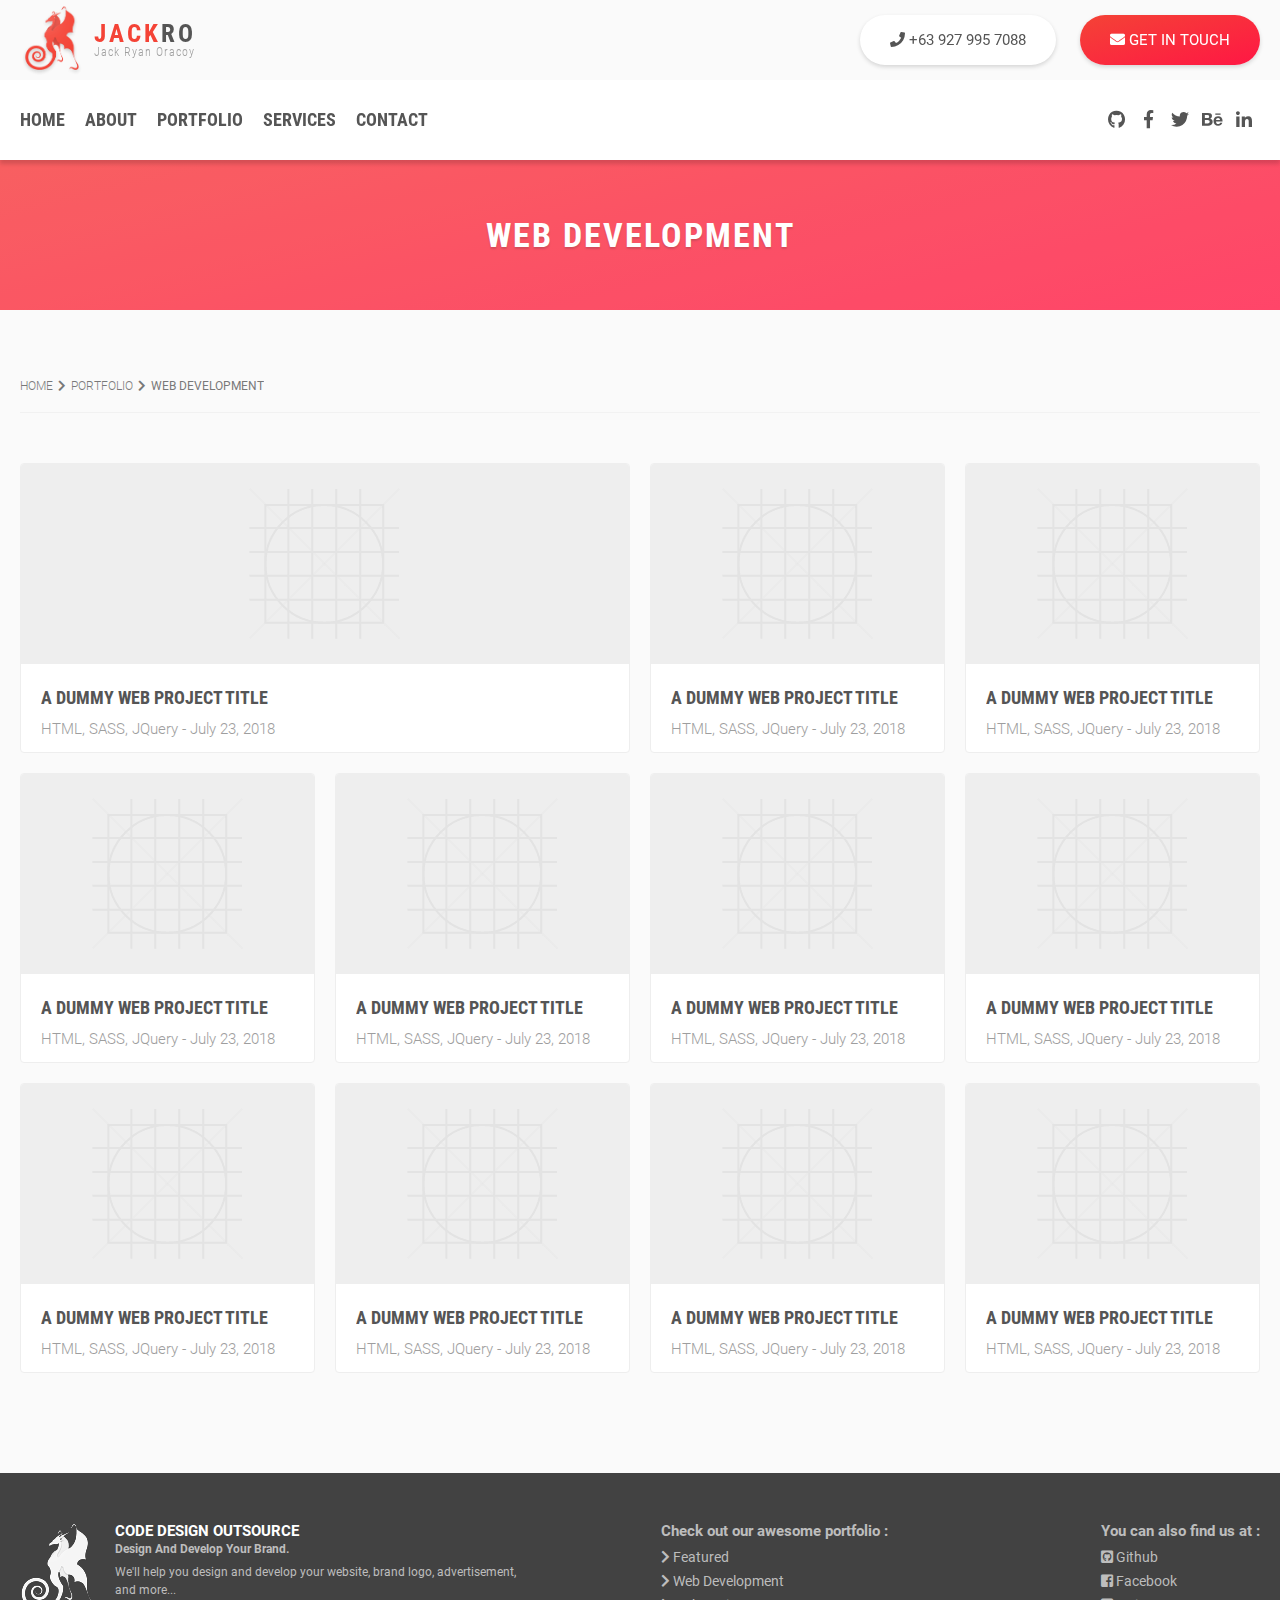
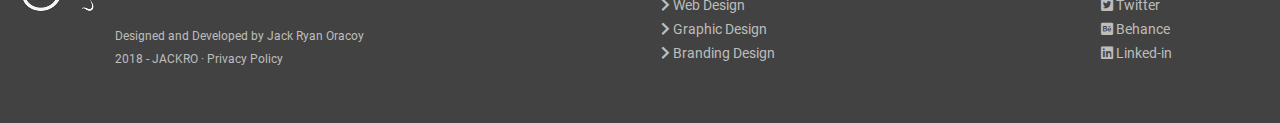
<file: portfolio/web-development/index.html>
<!DOCTYPE html>
<html lang="EN">
  <head>
    <meta http-equiv="X-UA-Compatible" content="IE=edge">
    <meta charset="utf-8">

    <title>Web Development | JACKRO - Jack Ryan Oracoy</title>

    <meta name="keywords" content="Jackro, Jack, Ryan, Oracoy, Jack Ryan, Jack Ryan Oracoy, Web, Development, Web Development, Design, Web Design, Graphic, Graphic Design, Brand Logo, Brand Logo Design, Logo, Logo Design">
    <meta name="description" content="Design And Develop Your Brand - We'll help you design and develop your website, brand logo, advertisement, and more...">

    <meta property="og:site_name" content="JACKRO - Jack Ryan Oracoy">
    <meta property="og:title" content="JACKRO - Jack Ryan Oracoy | Design And Develop Your Brand - We'll help you design and develop your website, brand logo, advertisement, and more...">
    <meta property="og:image" content="http://jackryanoracoy.github.io/image.jpg">
    <meta property="og:type" content="website">
    <meta property="og:description" content="Design And Develop Your Brand - We'll help you design and develop your website, brand logo, advertisement, and more...">

    <meta name="format-detection" content="telephone=no">
    <meta name="viewport" content="width=device-width, initial-scale=1, maximum-scale=1, user-scalable=yes">

    <meta name="mobile-web-app-capable" content="yes">
    <meta name="theme-color" content="#F44336">

    <meta name="apple-mobile-web-app-capable" content="yes">
    <meta name="apple-mobile-web-app-status-bar-style" content="black">
    
    <meta name="msapplication-TileColor" content="#F44336">
    <meta name="msapplication-TileImage" content="../../app-icon/ms-icon-144x144.png">

    <link rel="apple-touch-icon" sizes="57x57" href="../../app-icon/apple-icon-57x57.png">
    <link rel="apple-touch-icon" sizes="60x60" href="../../app-icon/apple-icon-60x60.png">
    <link rel="apple-touch-icon" sizes="72x72" href="../../app-icon/apple-icon-72x72.png">
    <link rel="apple-touch-icon" sizes="76x76" href="../../app-icon/apple-icon-76x76.png">
    <link rel="apple-touch-icon" sizes="114x114" href="../../app-icon/apple-icon-114x114.png">
    <link rel="apple-touch-icon" sizes="120x120" href="../../app-icon/apple-icon-120x120.png">
    <link rel="apple-touch-icon" sizes="144x144" href="../../app-icon/apple-icon-144x144.png">
    <link rel="apple-touch-icon" sizes="152x152" href="../../app-icon/apple-icon-152x152.png">
    <link rel="apple-touch-icon" sizes="180x180" href="../../app-icon/apple-icon-180x180.png">
    <link rel="icon" type="image/png" sizes="192x192"  href="../../app-icon/android-icon-192x192.png">
    <link rel="icon" type="image/png" sizes="32x32" href="../../app-icon/favicon-32x32.png">
    <link rel="icon" type="image/png" sizes="96x96" href="../../app-icon/favicon-96x96.png">
    <link rel="icon" type="image/png" sizes="16x16" href="../../app-icon/favicon-16x16.png">
    <link rel="shortcut icon" href="../../app-icon/favicon.ico">

    <link rel="manifest" href="../../manifest.json">

    <link rel="stylesheet" type="text/css" media="all" href="../../common/css/style.min.css">

    <!-- Global site tag (gtag.js) - Google Analytics -->
    <script async src="https://www.googletagmanager.com/gtag/js?id=UA-124906540-1"></script>
    <script>
      window.dataLayer = window.dataLayer || [];
      function gtag(){dataLayer.push(arguments);}
      gtag('js', new Date());
      gtag('config', 'UA-124906540-1');
    </script>
  </head>

  <body id="site-body">
    
    <section class="header-section">
      <header class="site-header">
        <a class="menu-btn mobile" href="javascript:void(0)">
          <span class="menu-box">
            <span class="menu-inner"></span>
          </span>
        </a> <!-- menu-btn -->
        <a class="site-branding" href="../../index.html">
          <img src="../../common/img/logo-branding.png" alt="Logo">
          <h5>JACK<span>RO</span><small>Jack Ryan Oracoy</small></h5>
        </a>
        <div class="site-cta">
          <a class="btn cta white" href="tel:+639279957088"><i class="fas fa-phone"></i><span class="desktop">&nbsp;+63 927 995 7088</span></a>
          <a class="btn cta" href="../../contact/index.html"><i class="fas fa-envelope"></i><span class="desktop">&nbsp;Get in touch</span></a>
        </div>
      </header><!-- site-header -->

      <nav class="site-navigation">
        <div class="menu-nav">
          <ul class="main-nav">
            <li><a href="../../index.html">Home</a></li>
            <li><a href="../../about/index.html">About</a></li>
            <li><a class="active" href="../../portfolio/index.html">Portfolio</a></li>
            <li><a href="../../services/index.html">Services</a></li>
            <li><a href="../../contact/index.html">Contact</a></li>
          </ul>

          <ul class="quick-nav">
            <li><a href="../../portfolio/featured/index.html">Featured</a></li>
            <li><a class="active" href="../../portfolio/web-development/index.html">Web Development</a></li>
            <li><a href="../../portfolio/web-design/index.html">Web Design</a></li>
            <li><a href="../../portfolio/graphic-design/index.html">Graphic Design</a></li>
            <li><a href="../../portfolio/branding-design/index.html">Branding Design</a></li>
          </ul>

          <ul class="social-nav">
            <li><a class="gh" href="https://github.com/jackryanoracoy"><i class="fab fa-github"></i></a></li>
            <li><a class="fb" href="https://facebook.com/JackRyanOracoy"><i class="fab fa-facebook-f"></i></a></li>
            <li><a class="tw" href="https://twitter.com/JackRyanOracoy"><i class="fab fa-twitter"></i></a></li>
            <li><a class="be" href="https://www.behance.net/jackryanor7dac"><i class="fab fa-behance"></i></a></li>
            <li><a class="in" href="https://www.linkedin.com/in/jackryanoracoy"><i class="fab fa-linkedin-in"></i></a></li>
          </ul>
        </div>
      </nav><!-- site-navigation -->
    </section><!-- header-section -->

    <section class="site-headline">
      <h1 class="headline-heading">Web Development</h1>
    </section><!-- atf -->

    <main class="site-main"> 

      <div class="background-grey-50">
        <div class="wrap">
          <div class="section no-vpad">
            <ul class="breadcrumbs">
              <li><a href="../../index.html">Home</a></li>
              <li><a href="../index.html">Portfolio</a></li>
              <li>Web Development</li>
            </ul>
          </div>
          <section id="web-design" class="section">
            <div class="portfolio-items first-feat card-cluster">
              <div class="portfolio-item">
                <div class="card">
                  <div class="portfolio-image">
                    <!-- IMAGE HERE! -->
                  </div>
                  <div class="portfolio-info">
                    <h2 class="title-entry"><a href="#">A Dummy Web Project Title</a></h2>
                    <h5 class="info-entry">HTML, SASS, JQuery - July 23, 2018</h5>
                  </div>
                  <div class="portfolio-extra">
                    <p>Lorem ipsum dolor sit amet, consectetuer adipiscing elit. Aenean commodo ligula eget dolor. Aenean massa. 
                    Cum sociis natoque penatibus</p>
                  </div>
                  <div class="portfolio-link">
                    <a class="btn-more" href="#">Learn More</a>
                  </div>
                </div><!-- card -->
              </div><!-- portfolio-item -->
              <div class="portfolio-item">
                <div class="card">
                  <div class="portfolio-image">
                    <!-- IMAGE HERE! -->
                  </div>
                  <div class="portfolio-info">
                    <h2 class="title-entry"><a href="#">A Dummy Web Project Title</a></h2>
                    <h5 class="info-entry">HTML, SASS, JQuery - July 23, 2018</h5>
                  </div>
                  <div class="portfolio-extra">
                    <p>Lorem ipsum dolor sit amet, consectetuer adipiscing elit. Aenean commodo ligula eget dolor. Aenean massa. 
                    Cum sociis natoque penatibus</p>
                  </div>
                  <div class="portfolio-link">
                    <a class="btn-more" href="#">Learn More</a>
                  </div>
                </div><!-- card -->
              </div><!-- portfolio-item -->
              <div class="portfolio-item">
                <div class="card">
                  <div class="portfolio-image">
                    <!-- IMAGE HERE! -->
                  </div>
                  <div class="portfolio-info">
                    <h2 class="title-entry"><a href="#">A Dummy Web Project Title</a></h2>
                    <h5 class="info-entry">HTML, SASS, JQuery - July 23, 2018</h5>
                  </div>
                  <div class="portfolio-extra">
                    <p>Lorem ipsum dolor sit amet, consectetuer adipiscing elit. Aenean commodo ligula eget dolor. Aenean massa. 
                    Cum sociis natoque penatibus</p>
                  </div>
                  <div class="portfolio-link">
                    <a class="btn-more" href="#">Learn More</a>
                  </div>
                </div><!-- card -->
              </div><!-- portfolio-item -->
              <div class="portfolio-item">
                <div class="card">
                  <div class="portfolio-image">
                    <!-- IMAGE HERE! -->
                  </div>
                  <div class="portfolio-info">
                    <h2 class="title-entry"><a href="#">A Dummy Web Project Title</a></h2>
                    <h5 class="info-entry">HTML, SASS, JQuery - July 23, 2018</h5>
                  </div>
                  <div class="portfolio-extra">
                    <p>Lorem ipsum dolor sit amet, consectetuer adipiscing elit. Aenean commodo ligula eget dolor. Aenean massa. 
                    Cum sociis natoque penatibus</p>
                  </div>
                  <div class="portfolio-link">
                    <a class="btn-more" href="#">Learn More</a>
                  </div>
                </div><!-- card -->
              </div><!-- portfolio-item -->
              <div class="portfolio-item">
                <div class="card">
                  <div class="portfolio-image">
                    <!-- IMAGE HERE! -->
                  </div>
                  <div class="portfolio-info">
                    <h2 class="title-entry"><a href="#">A Dummy Web Project Title</a></h2>
                    <h5 class="info-entry">HTML, SASS, JQuery - July 23, 2018</h5>
                  </div>
                  <div class="portfolio-extra">
                    <p>Lorem ipsum dolor sit amet, consectetuer adipiscing elit. Aenean commodo ligula eget dolor. Aenean massa. 
                    Cum sociis natoque penatibus</p>
                  </div>
                  <div class="portfolio-link">
                    <a class="btn-more" href="#">Learn More</a>
                  </div>
                </div><!-- card -->
              </div><!-- portfolio-item -->
              <div class="portfolio-item">
                <div class="card">
                  <div class="portfolio-image">
                    <!-- IMAGE HERE! -->
                  </div>
                  <div class="portfolio-info">
                    <h2 class="title-entry"><a href="#">A Dummy Web Project Title</a></h2>
                    <h5 class="info-entry">HTML, SASS, JQuery - July 23, 2018</h5>
                  </div>
                  <div class="portfolio-extra">
                    <p>Lorem ipsum dolor sit amet, consectetuer adipiscing elit. Aenean commodo ligula eget dolor. Aenean massa. 
                    Cum sociis natoque penatibus</p>
                  </div>
                  <div class="portfolio-link">
                    <a class="btn-more" href="#">Learn More</a>
                  </div>
                </div><!-- card -->
              </div><!-- portfolio-item -->
              <div class="portfolio-item">
                <div class="card">
                  <div class="portfolio-image">
                    <!-- IMAGE HERE! -->
                  </div>
                  <div class="portfolio-info">
                    <h2 class="title-entry"><a href="#">A Dummy Web Project Title</a></h2>
                    <h5 class="info-entry">HTML, SASS, JQuery - July 23, 2018</h5>
                  </div>
                  <div class="portfolio-extra">
                    <p>Lorem ipsum dolor sit amet, consectetuer adipiscing elit. Aenean commodo ligula eget dolor. Aenean massa. 
                    Cum sociis natoque penatibus</p>
                  </div>
                  <div class="portfolio-link">
                    <a class="btn-more" href="#">Learn More</a>
                  </div>
                </div><!-- card -->
              </div><!-- portfolio-item -->
              <div class="portfolio-item">
                <div class="card">
                  <div class="portfolio-image">
                    <!-- IMAGE HERE! -->
                  </div>
                  <div class="portfolio-info">
                    <h2 class="title-entry"><a href="#">A Dummy Web Project Title</a></h2>
                    <h5 class="info-entry">HTML, SASS, JQuery - July 23, 2018</h5>
                  </div>
                  <div class="portfolio-extra">
                    <p>Lorem ipsum dolor sit amet, consectetuer adipiscing elit. Aenean commodo ligula eget dolor. Aenean massa. 
                    Cum sociis natoque penatibus</p>
                  </div>
                  <div class="portfolio-link">
                    <a class="btn-more" href="#">Learn More</a>
                  </div>
                </div><!-- card -->
              </div><!-- portfolio-item -->
              <div class="portfolio-item">
                <div class="card">
                  <div class="portfolio-image">
                    <!-- IMAGE HERE! -->
                  </div>
                  <div class="portfolio-info">
                    <h2 class="title-entry"><a href="#">A Dummy Web Project Title</a></h2>
                    <h5 class="info-entry">HTML, SASS, JQuery - July 23, 2018</h5>
                  </div>
                  <div class="portfolio-extra">
                    <p>Lorem ipsum dolor sit amet, consectetuer adipiscing elit. Aenean commodo ligula eget dolor. Aenean massa. 
                    Cum sociis natoque penatibus</p>
                  </div>
                  <div class="portfolio-link">
                    <a class="btn-more" href="#">Learn More</a>
                  </div>
                </div><!-- card -->
              </div><!-- portfolio-item -->
              <div class="portfolio-item">
                <div class="card">
                  <div class="portfolio-image">
                    <!-- IMAGE HERE! -->
                  </div>
                  <div class="portfolio-info">
                    <h2 class="title-entry"><a href="#">A Dummy Web Project Title</a></h2>
                    <h5 class="info-entry">HTML, SASS, JQuery - July 23, 2018</h5>
                  </div>
                  <div class="portfolio-extra">
                    <p>Lorem ipsum dolor sit amet, consectetuer adipiscing elit. Aenean commodo ligula eget dolor. Aenean massa. 
                    Cum sociis natoque penatibus</p>
                  </div>
                  <div class="portfolio-link">
                    <a class="btn-more" href="#">Learn More</a>
                  </div>
                </div><!-- card -->
              </div><!-- portfolio-item -->
              <div class="portfolio-item">
                <div class="card">
                  <div class="portfolio-image">
                    <!-- IMAGE HERE! -->
                  </div>
                  <div class="portfolio-info">
                    <h2 class="title-entry"><a href="#">A Dummy Web Project Title</a></h2>
                    <h5 class="info-entry">HTML, SASS, JQuery - July 23, 2018</h5>
                  </div>
                  <div class="portfolio-extra">
                    <p>Lorem ipsum dolor sit amet, consectetuer adipiscing elit. Aenean commodo ligula eget dolor. Aenean massa. 
                    Cum sociis natoque penatibus</p>
                  </div>
                  <div class="portfolio-link">
                    <a class="btn-more" href="#">Learn More</a>
                  </div>
                </div><!-- card -->
              </div><!-- portfolio-item -->
            </div><!-- card-cluster -->
          </section>
        </div>
      </div>
    </main><!-- site-main -->
  
    <footer class="site-footer">
      <div class="background-grey-800">
        <div class="wrap">
          <section id="footer" class="section">
            <div class="footer-items">
              <div class="footer-item content-1">
                <div class="footer-logo desktop">
                  <img src="../../common/img/logo-footer.png" alt="Logo">
                </div>
                <div class="footer-info">
                  <h5 class="footer-title">Code&nbsp;<br class="mobile">Design&nbsp;<br class="mobile">Outsource&nbsp;</h5>
                  <p class="footer-text"><strong>Design And Develop Your Brand.</strong></p>
                  <p class="footer-text">We'll help you design and develop <br class="mobile">your website, brand logo, advertisement, and more...</p>
                  <br>
                  <p class="footer-text">Designed and Developed by Jack Ryan Oracoy</p>
                  <p class="footer-text">2018 - JACKRO &middot; <a class="color-grey-400" href="#">Privacy Policy</a></p>
                </div>
              </div>
              <div class="footer-item content-2 desktop">
                <ul class="category-list">
                  <li><h3>Check out our awesome portfolio :</h3></li>
                  <li><a href="../../portfolio/featured/index.html"><i class="fas fa-chevron-right"></i>&nbsp;Featured</a></li>
                  <li><a href="../../portfolio/web-development/index.html"><i class="fas fa-chevron-right"></i>&nbsp;Web Development</a></li>
                  <li><a href="../../portfolio/web-design/index.html"><i class="fas fa-chevron-right"></i>&nbsp;Web Design</a></li>
                  <li><a href="../../portfolio/graphic-design/index.html"><i class="fas fa-chevron-right"></i>&nbsp;Graphic Design</a></li>
                  <li><a href="../../portfolio/branding-design/index.html"><i class="fas fa-chevron-right"></i>&nbsp;Branding Design</a></li>
                </ul>
              </div>
              <div class="footer-item content-3 desktop">
                <ul class="more-social">
                  <li><h3>You can also find us at :</h3></li>
                  <li><a href="https://github.com/jackryanoracoy"><i class="fab fa-github-square"></i>&nbsp;Github</a></li>
                  <li><a href="https://facebook.com/JackRyanOracoy"><i class="fab fa-facebook-square"></i>&nbsp;Facebook</a></li>
                  <li><a href="https://twitter.com/JackRyanOracoy"><i class="fab fa-twitter-square"></i>&nbsp;Twitter</a></li>
                  <li><a href="https://www.behance.net/jackryanor7dac"><i class="fab fa-behance-square"></i>&nbsp;Behance</a></li>
                  <li><a href="https://www.linkedin.com/in/jackryanoracoy"><i class="fab fa-linkedin"></i>&nbsp;Linked-in</a></li>
                </ul>
              </div>
            </div>
          </section>
        </div>
      </div>
    </footer><!-- site_footer -->   
    
    <!-- Font-Awesome -->
    <link rel="stylesheet" type="text/css" media="all" href="../../common/font-awesome/css/fontawesome-all.min.css">

    <!-- Common Javascripts -->
    <script src="../../common/js/jquery-2.1.3.min.js"></script>
    <script async src="../../common/js/object-fit.min.js"></script>
    <script async src="../../common/js/custom.min.js"></script>

    <!-- No Script -->
    <noscript>Please enable JavaScript and revisit (reload) this page.</noscript>

  </body><!-- Body -->
</html>
</file>
<file: common/css/style.min.css>
@font-face{font-family:Roboto;font-style:normal;font-weight:300;font-display:fallback;src:local("Roboto Light"),local("Roboto-Light"),url(../fonts/Roboto/Roboto-Light.woff2) format("woff2"),url(../fonts/Roboto/Roboto-Light.woff) format("woff"),url(../fonts/Roboto/Roboto-Light.ttf) format("truetype")}@font-face{font-family:Roboto;font-style:normal;font-weight:400;font-display:auto;src:local("Roboto"),local("Roboto-Regular"),url(../fonts/Roboto/Roboto.woff2) format("woff2"),url(../fonts/Roboto/Roboto.woff) format("woff"),url(../fonts/Roboto/Roboto.ttf) format("truetype")}@font-face{font-family:Roboto;font-style:normal;font-weight:500;font-display:fallback;src:local("Roboto Medium"),local("Roboto-Medium"),url(../fonts/Roboto/Roboto-Medium.woff2) format("woff2"),url(../fonts/Roboto/Roboto-Medium.woff) format("woff"),url(../fonts/Roboto/Roboto-Medium.ttf) format("truetype")}@font-face{font-family:Roboto;font-style:normal;font-weight:700;font-display:auto;src:local("Roboto Bold"),local("Roboto-Bold"),url(../fonts/Roboto/Roboto-Bold.woff2) format("woff2"),url(../fonts/Roboto/Roboto-Bold.woff) format("woff"),url(../fonts/Roboto/Roboto-Bold.ttf) format("truetype")}@font-face{font-family:'Roboto Condensed';font-style:normal;font-weight:300;font-display:fallback;src:local("Roboto Condensed Light"),local("RobotoCondensed-Light"),url(../fonts/Roboto_Condensed/Roboto-Condensed-Light.woff2) format("woff2"),url(../fonts/Roboto_Condensed/Roboto-Condensed-Light.woff) format("woff"),url(../fonts/Roboto_Condensed/Roboto-Condensed-Light.ttf) format("truetype")}@font-face{font-family:'Roboto Condensed';font-style:normal;font-weight:400;font-display:auto;src:local("Roboto Condensed"),local("RobotoCondensed-Regular"),url(../fonts/Roboto_Condensed/Roboto-Condensed.woff2) format("woff2"),url(../fonts/Roboto_Condensed/Roboto-Condensed.woff) format("woff"),url(../fonts/Roboto_Condensed/Roboto-Condensed.ttf) format("truetype")}@font-face{font-family:'Roboto Condensed';font-style:normal;font-weight:700;font-display:auto;src:local("Roboto Condensed Bold"),local("RobotoCondensed-Bold"),url(../fonts/Roboto_Condensed/Roboto-Condensed-Bold.woff2) format("woff2"),url(../fonts/Roboto_Condensed/Roboto-Condensed-Bold.woff) format("woff"),url(../fonts/Roboto_Condensed/Roboto-Condensed-Bold.ttf) format("truetype")}html{min-width:320px;color:#555;font-family:Roboto,sans-serif;font-size:62.5%;line-height:1.5;-webkit-font-smoothing:antialiased;-moz-osx-font-smoothing:grayscale;-ms-text-size-adjust:100%;-webkit-text-size-adjust:100%;-webkit-box-sizing:border-box;-moz-box-sizing:border-box;box-sizing:border-box}*,:after,:before{padding:0;margin:0;-webkit-box-sizing:inherit;-moz-box-sizing:inherit;box-sizing:inherit}:focus{outline:1px dashed #555}body:not(.tab-used) :focus{outline:0}body{min-width:inherit;color:#555;font-size:1.5rem;font-family:Roboto,sans-serif}body ::-webkit-scrollbar{width:2px;height:2px;background-color:#f5f5f5}body ::-webkit-scrollbar-thumb{background-color:#bdbdbd}a{color:#f44336}a:visited{color:#ff1744}a:active,a:focus,a:hover{color:#212121}h1,h2,h3,h4,h5,h6{font-weight:700;line-height:1.15}h1 a,h2 a,h3 a,h4 a,h5 a,h6 a{font-weight:inherit}em{font-style:italic}strong{font-weight:bolder}small{font-size:75%}pre{font-family:monospace,monospace;font-size:1.4rem}main{display:block}table{border-collapse:collapse;border-spacing:0}abbr[title]{border-bottom:none;text-decoration:underline;text-decoration:underline dotted}code,kbd,samp{font-family:monospace,monospace;font-size:1em}sub,sup{font-size:75%;line-height:0;position:relative;vertical-align:baseline}sub{bottom:-.25em}sup{top:-.5em}img{border-style:none}button,input{overflow:visible}button,select{text-transform:none}[type=button]::-moz-focus-inner,[type=reset]::-moz-focus-inner,[type=submit]::-moz-focus-inner,button::-moz-focus-inner{border-style:none;padding:0}[type=button]:-moz-focusring,[type=reset]:-moz-focusring,[type=submit]:-moz-focusring,button:-moz-focusring{outline:1px dotted ButtonText}fieldset{padding:.35em .75em .625em}textarea{overflow:auto}[type=number]::-webkit-inner-spin-button,[type=number]::-webkit-outer-spin-button{height:auto}[type=search]{-webkit-appearance:textfield;outline-offset:-2px}[type=search]::-webkit-search-cancel-button,[type=search]::-webkit-search-decoration{-webkit-appearance:none}::-webkit-file-upload-button{-webkit-appearance:button;font:inherit}[hidden]{display:none}.site-branding{display:flex;align-items:center;margin:0 10px;font-family:"Roboto Condensed",sans-serif;color:#fafafa;text-decoration:none;letter-spacing:.3rem;white-space:nowrap}.site-branding:hover,.site-branding:visited{color:#fafafa;opacity:.85}.site-branding h1,.site-branding h5{margin:0;padding-left:10px;color:inherit;font-size:2.5rem;line-height:1}.site-branding h1 small,.site-branding h5 small{display:block;color:#9e9e9e;font-size:1.2rem;font-weight:300;letter-spacing:.1rem}.site-branding img{max-width:100%;max-height:75px}@media (min-width:993px){.site-branding{font-size:2.4rem;color:#f44336}.site-branding:hover,.site-branding:visited{color:#f44336}.site-branding h1 span,.site-branding h5 span{color:#555}}@media (max-width:992px){.site-branding h1,.site-branding h5{padding:0}.site-branding h1 small,.site-branding h5 small{display:none}.site-branding img{display:none}}.main-nav,.quick-nav,.social-nav{display:flex;align-items:center;list-style:none;font-family:"Roboto Condensed",sans-serif}.main-nav a,.quick-nav a,.social-nav a{display:block;padding:0 10px;color:#555;line-height:80px;text-decoration:none;white-space:nowrap}.main-nav:hover a,.quick-nav:hover a,.social-nav:hover a{opacity:.35;transition:all .2s linear}.main-nav:hover a.active,.quick-nav:hover a.active,.social-nav:hover a.active{color:#f44336;opacity:1}.main-nav a:hover,.quick-nav a:hover,.social-nav a:hover{opacity:1}.main-nav a{font-size:1.8rem;font-weight:700;text-transform:uppercase}.quick-nav a{font-size:1.5rem;font-weight:300;text-overflow:ellipsis;white-space:nowrap}.social-nav li{width:32px;height:32px;line-height:1;text-align:center}.social-nav a{padding:0;line-height:32px;font-size:1.8rem;background-color:transparent;border-radius:50%}.social-nav a:hover{background-color:#f5f5f5;box-shadow:0 4px 8px 0 rgba(0,0,0,.2),0 0 12px 0 rgba(0,0,0,.1)}.social-nav a.gh:hover{color:#424242}.social-nav a.fb:hover{color:#3f51b5}.social-nav a.tw:hover{color:#03a9f4}.social-nav a.in:hover{color:#2196f3}.social-nav a.be:hover{color:#0057ff}@media (min-width:993px){.social-nav{margin:0 10px}}@media (max-width:992px){.main-nav{flex-wrap:wrap;padding:10px 0}.main-nav li{width:100%}.main-nav a{padding:0 45px;font-size:1.6rem;line-height:3}.quick-nav{flex-wrap:wrap;padding:10px 0}.quick-nav li{width:100%}.quick-nav a{padding:0 45px;font-size:1.6rem;line-height:3}.social-nav{justify-content:space-around;height:50px;border-top:1px solid #eee}}.breadcrumbs{display:flex;list-style:none;padding:20px 0;color:#424242;font-size:1.2rem;font-weight:400;text-transform:uppercase;line-height:1;opacity:.7;border-bottom:1px solid #eee;white-space:nowrap}.breadcrumbs li{text-overflow:ellipsis;overflow:hidden}.breadcrumbs li:last-child{max-width:50%}.breadcrumbs li:not(:first-child)::before{margin:0 5px;content:"\f054";font-family:'Font Awesome 5 Free';font-weight:900}.breadcrumbs a{color:inherit;font-weight:300;text-decoration:none}.breadcrumbs a:hover{text-decoration:underline}.atf-heading,.heading-title,.heading-title.sub,.headline-heading,.portfolio-info .title-entry,.section-title{margin:0;color:#555;font-size:1.8rem;font-family:"Roboto Condensed",sans-serif;text-transform:uppercase;line-height:1.5}@media (min-width:993px){.section-title{font-size:2.4rem}}.heading-title{padding:0 0 10px;margin:0 0 40px;border-bottom:1px solid #f44336}.heading-title.sub{font-size:1.5rem;border-color:#eee;margin:0 0 20px}.headline-heading{color:#fff;font-size:2.4rem;letter-spacing:.2rem;text-shadow:0 2px 2px rgba(0,0,0,.2);white-space:nowrap}@media (min-width:993px){.headline-heading{font-size:3.4rem}}.atf-heading{margin:0 0 20px;color:#fff;font-size:1.8rem;letter-spacing:.2rem;text-shadow:0 2px 2px rgba(0,0,0,.2);white-space:nowrap}.atf-heading a{color:inherit;text-decoration:none;margin-right:20px}@media (min-width:993px){.atf-heading{font-size:2.4rem}}.atf-text{max-width:100%;margin:0 0 20px;font-size:1.4rem;font-weight:300;line-height:1.2}@media (min-width:993px){.atf-text{font-size:1.5rem}}.portfolio-info{text-transform:none;overflow:hidden}.portfolio-info a{color:inherit;text-decoration:none}.portfolio-info .title-entry{width:100%;margin:0 0 10px;white-space:nowrap;text-overflow:ellipsis;overflow:hidden}.portfolio-info .info-entry{width:100%;margin:0;color:#9e9e9e;font-size:1.5rem;font-weight:300;white-space:nowrap;text-overflow:ellipsis;overflow:hidden}.service-info{text-transform:none}.service-info .title-entry{margin:0;padding:0 0 20px;font-size:1.8rem;text-align:center;text-transform:uppercase}@media (min-width:993px){.service-info .title-entry{padding:0 0 30px;font-size:3rem}}.contact-note{padding-left:20px;color:#9e9e9e;font-size:1rem;line-height:1.2}.contact-note strong{color:#555;font-size:1.2rem}.contact-warning{color:#616161;font-size:1.2rem}.footer-title{margin:0;color:#fff;font-size:1.5rem;text-transform:uppercase}.footer-title a{margin-right:10px;color:inherit;text-decoration:none}.footer-text{margin:0 0 5px;font-size:1rem}.footer-text a{text-decoration:none}@media (min-width:993px){.footer-text{font-size:1.2rem}}.menu-btn{position:relative;display:block;width:35px;height:35px;padding:5px;color:#fafafa;font-size:1rem;text-align:center;text-decoration:none;text-transform:lowercase}.menu-btn .menu-box{display:flex;align-items:center;justify-content:center;width:25px;height:25px}.menu-btn .menu-inner{position:relative;display:block;width:inherit;height:3px;background:#fafafa}.menu-btn .menu-inner::after,.menu-btn .menu-inner::before{position:absolute;content:"";display:block;width:100%;height:3px;background:#fafafa;transition:all 120ms linear}.menu-btn .menu-inner::before{top:-8px}.menu-btn .menu-inner::after{bottom:-8px}.active.menu-btn .menu-inner{background:rgba(0,0,0,0)}.active.menu-btn .menu-inner::before{top:0;transform:rotate(-40deg)}.active.menu-btn .menu-inner::after{bottom:0;transform:rotate(40deg)}.btn,.contact-form button,.contact-form input[type=button],.contact-form input[type=submit]{display:inline-block;padding:0 30px;color:#fff;font-size:1.5rem;line-height:5rem;text-align:center;text-decoration:none;text-transform:uppercase;border-radius:25px;background:linear-gradient(to bottom right,#f44336,#ff1744);box-shadow:0 2px 4px 0 rgba(0,0,0,.15);white-space:nowrap}.btn:hover,.contact-form button:hover,.contact-form input[type=button]:hover,.contact-form input[type=submit]:hover{box-shadow:0 4px 8px 0 rgba(0,0,0,.2),0 0 12px 0 rgba(0,0,0,.1)}.btn:active,.btn:focus,.btn:hover,.btn:visited,.contact-form button:active,.contact-form button:focus,.contact-form button:hover,.contact-form button:visited,.contact-form input[type=button]:active,.contact-form input[type=button]:focus,.contact-form input[type=button]:hover,.contact-form input[type=button]:visited,.contact-form input[type=submit]:active,.contact-form input[type=submit]:focus,.contact-form input[type=submit]:hover,.contact-form input[type=submit]:visited{color:#fff}.btn.full{width:100%;max-width:600px}.btn.small{padding:0 15px;font-size:1.4rem;line-height:4rem}.btn.white{color:#555;background:#fff}.btn.red{color:#fff;background:#f44336}.btn.green{color:#fff;background:#4caf50}.btn.blue{color:#fff;background:#2196f3}@media (max-width:992px){.btn.cta{width:50px;height:50px;padding:0}}.btn-all,.btn-more{color:inherit!important;text-decoration:none;text-transform:uppercase}.btn-all::after,.btn-more::after{content:" \f061";font-family:'Font Awesome 5 Free';font-weight:900}.btn-all:hover,.btn-more:hover{text-decoration:underline}.btn-all::after{content:" \f054"}.card{position:relative;background-color:#fff;border:1px solid #eee;border-radius:4px}.card .card-content{padding:20px 10px}.card{transition:all 120ms ease-in-out;overflow:hidden}.card.alt1{background-color:rgba(255,255,255,.05);border:none}div.card-cluster{margin:-10px}div.card-cluster .card{margin:10px}@media (min-width:993px){.card .card-content{padding:50px}}.icon-list{list-style:none;font-size:1.5rem;font-weight:400;line-height:1.5}.star.icon-list li::before{content:"\f005"}.circle-checked.icon-list li::before{content:"\f058"}.square-checked.icon-list li::before{content:"\f14a"}.icon-list li{position:relative;margin:0 0 10px;padding-left:25px}.icon-list li::before{position:absolute;top:0;left:0;content:"\f111";font-family:'Font Awesome 5 Free';font-style:normal;font-weight:500}.icon-list li:last-child{margin:0}.icon-list h1,.icon-list h2,.icon-list h3,.icon-list h4,.icon-list h5,.icon-list h6{font-size:1.5rem}.icon-list a{color:inherit;text-decoration:none}.icon-list a:hover{opacity:.75;text-decoration:none}.icon-list.colum-2{column-count:2}.icon-list.colum-3{column-count:3}.icon-list.colum-4{column-count:4}@media (min-width:601px){.icon-list.colum-s-2{column-count:2}.icon-list.colum-s-3{column-count:3}.icon-list.colum-s-4{column-count:4}}@media (min-width:993px){.icon-list.colum-m-2{column-count:2}.icon-list.colum-m-3{column-count:3}.icon-list.colum-m-4{column-count:4}}@media (min-width:1301px){.icon-list.colum-l-2{column-count:2}.icon-list.colum-l-3{column-count:3}.icon-list.colum-l-4{column-count:4}}.category-list,.more-social{list-style:none;font-size:1.4rem;font-weight:400;line-height:1}.category-list li,.more-social li{margin:0 0 10px}.category-list li:last-child,.more-social li:last-child{margin:0}.category-list h1,.category-list h2,.category-list h3,.category-list h4,.category-list h5,.category-list h6,.more-social h1,.more-social h2,.more-social h3,.more-social h4,.more-social h5,.more-social h6{margin:0;font-size:1.5rem}.category-list a,.more-social a{color:inherit;text-decoration:none}.category-list a:hover,.more-social a:hover{opacity:.75;text-decoration:none}.contact-form{position:relative;width:100%}.contact-form label{display:block;padding:10px;font-size:1.4rem;font-weight:300;text-transform:uppercase;line-height:35px;white-space:nowrap}.contact-form textarea{width:100%;max-width:100%;height:150px;resize:none}.contact-form input[type=email],.contact-form input[type=number],.contact-form input[type=text]{width:100%;height:50px}.contact-form input[type=email],.contact-form input[type=number],.contact-form input[type=text],.contact-form textarea{margin:0 0 10px;padding:10px;font-size:1.5rem;font-family:inherit;background-color:#fafafa;border:1px solid #eee}.contact-form button,.contact-form input[type=button],.contact-form input[type=submit]{cursor:pointer;border:none}.contact-form button:disabled:hover,.contact-form input[type=button]:disabled:hover,.contact-form input[type=submit]:disabled:hover{cursor:auto;opacity:.5;box-shadow:none}.contact-form button,.contact-form input[type=button],.contact-form input[type=email],.contact-form input[type=number],.contact-form input[type=submit],.contact-form input[type=text],.contact-form textarea{outline:0;-moz-appearance:none;-webkit-appearance:none}.contact-form ::placeholder{color:#555;font-size:1.5rem}.contact-form .submit-container{display:flex;align-items:flex-start;justify-content:flex-start}.contact-form .terms-message{margin:0 0 10px;color:#9e9e9e;font-size:1.2rem}.contact-form .thankyou-message{margin:0 0 10px;padding:15px 20px 15px 40px;color:#fff;text-indent:-.95rem;background-color:#4caf50;border:1px solid #eee;border-radius:4px}.contact-form #honeypot{display:none}@media (min-width:993px){.contact-form input[type=email],.contact-form input[type=text],.contact-form textarea{margin:0 0 20px;padding:10px 20px}.contact-form .terms-message,.contact-form .thankyou-message{margin:0 0 20px}}@media (max-width:760px){.contact-form .submit-container{padding:0 0 20px;border-bottom:1px solid #e0e0e0}}.container,.wrap{width:100%;max-width:1340px;margin:0 auto}.header-section{position:fixed;top:0;width:100%;transition:all .2s ease-in-out .5s;box-shadow:0 4px 4px 0 rgba(0,0,0,.15);z-index:9}@media (min-width:993px){.header-section{height:160px}.header-section.active{height:80px}.header-section.active.show{height:160px}}@media (max-width:992px){.header-section.active{top:-80px}.header-section.active.show,.header-section.menu-opened{top:0!important}}.site-header{position:relative;display:flex;align-items:center;justify-content:flex-start;width:100%;height:60px;padding:0 10px;background:#f44336;box-shadow:0 2px 2px 0 rgba(0,0,0,.15);transition:all 120ms ease-in-out;z-index:1}@media (min-width:993px){.site-header{position:absolute;top:0;height:80px;background:#fafafa;z-index:-1}}@media (min-width:1301px){.site-header{padding:0 20px}}@media (min-width:1381px){.site-header{padding:0 40px}}.site-cta{margin-left:auto}.site-cta a{margin:0 5px}@media (min-width:993px){.site-cta a{margin:0 10px}}@media (max-width:992px){.site-cta{position:fixed;bottom:-50px;right:10px;transition:bottom .2s ease-in-out .5s}.site-cta.show{bottom:20px}}.site-navigation{display:flex;flex-wrap:wrap;width:100%;max-height:0;padding:0 10px;transition:all .2s ease-in-out;background-color:rgba(255,255,255,.95);overflow:auto}.site-navigation.show{max-height:calc(100vh - 140px)}.site-navigation .menu-nav{display:inherit;flex-wrap:inherit;width:inherit}@media (min-width:993px){.site-navigation{position:absolute;bottom:0;max-height:100vh;background-color:#fff}.site-navigation .menu-nav ul{width:auto;height:80px}.site-navigation .menu-nav ul:first-child{margin-right:auto}.site-navigation .menu-nav ul:last-child{margin-left:auto}}@media (max-width:992px){.site-navigation ul{width:100%}}@media (min-width:1301px){.site-navigation{padding:0 20px}}@media (min-width:1381px){.site-navigation{padding:0 40px}}@media (max-width:1300px){.site-navigation ul:nth-child(2){display:none}}.site-atf{position:relative;display:flex;align-items:center;justify-content:flex-start;height:460px;padding:60px 10px 0;color:#fff;background:linear-gradient(to bottom right,#f44336,#ff1744);overflow:hidden}.site-atf::before{position:absolute;top:0;left:0;bottom:0;right:0;content:"";background:url(../../images/background-atf.png) no-repeat;background-position:70% 0}.site-atf::after{position:absolute;top:0;left:0;bottom:0;right:0;content:"";background-color:rgba(255,255,255,.2)}.site-atf>div{position:relative;z-index:1}.site-atf .atf-about{width:170px}.site-atf .atf-illus{display:inherit;align-items:center;justify-content:flex-end;width:calc(100% - 170px)}.site-atf .atf-illus img{max-width:100%;height:250px;object-fit:cover;object-position:left;font-family:'object-fit: cover;'}.site-atf .atf-illus .slides{display:none}@media (min-width:401px){.site-atf .atf-about{width:200px}.site-atf .atf-illus{width:calc(100% - 200px)}}@media (min-width:601px){.site-atf .atf-about{width:300px}.site-atf .atf-illus{width:calc(100% - 300px)}.site-atf .atf-illus img{height:300px}}@media (min-width:993px){.site-atf{height:660px;padding:160px 20px 0}.site-atf::before{background-position:80% 80px}.site-atf .atf-about{width:550px}.site-atf .atf-illus{justify-content:center;width:calc(100% - 550px)}.site-atf .atf-illus img{height:400px}}@media (min-width:1301px){.site-atf{padding:160px 30px 0}}@media (min-width:1381px){.site-atf{padding:160px 50px 0}.site-atf .atf-about,.site-atf .atf-illus{width:50%}}.site-headline{position:relative;display:flex;align-items:center;justify-content:center;height:150px;padding:60px 10px 0;color:#fff;background:linear-gradient(to bottom right,#f44336,#ff1744);overflow:hidden}.site-headline::after{position:absolute;top:0;left:0;bottom:0;right:0;content:"";background-color:rgba(255,255,255,.2)}@media (min-width:993px){.site-headline{height:310px;padding:160px 20px 0}}@media (min-width:1301px){.site-headline{padding:160px 30px 0}}@media (min-width:1381px){.site-headline{padding:160px 50px 0}}.site-aside{height:auto;padding:20px 0 0}@media (min-width:993px){.site-aside{padding:50px 0 0}}.site-footer{position:relative;z-index:2}.site-main{position:relative;z-index:1}.site-main>div{padding:25px 0}@media (min-width:993px){.site-main>div{padding:50px 0}}.section{padding:25px 10px 25px}.section.no-pad{padding:0}.section.no-vpad{padding-top:0;padding-bottom:0}.section.no-hpad{padding-left:0;padding-right:0}@media (min-width:993px){.section{padding:50px 20px}}@media (min-width:1301px){.section{padding:50px 30px}}.article{padding:20px 0 0}@media (min-width:993px){.article{padding:40px 0 0}}.title-bar{display:flex;align-items:center;justify-content:space-between;margin:0 0 20px}.title-bar.center{justify-content:center}@media (min-width:993px){.title-bar{margin:0 0 40px}}.title-bar-invisible{display:none;padding:0 10px 20px;border-bottom:1px solid #e0e0e0}.title-bar-invisible:target{display:block}.title-bar-invisible:target::before{content:"";display:block;width:0;height:180px;margin-top:-180px;visibility:hidden}.title-bar-invisible h2,.title-bar-invisible h3,.title-bar-invisible h4,.title-bar-invisible h5,.title-bar-invisible h6{margin:0;padding-left:15px;color:#f44336;font-size:1.8rem;text-transform:uppercase;border-left:5px solid #f44336}@media (min-width:993px){.title-bar-invisible{padding:0 20px 20px}}@media (min-width:1301px){.title-bar-invisible{padding:0 30px 20px}}.portfolio-items{display:flex;flex-wrap:wrap}.portfolio-items .portfolio-item{width:100%}.portfolio-items .portfolio-item div{transition:all .3s ease-in-out}.portfolio-items .portfolio-item .card{height:290px}.portfolio-items .portfolio-item .portfolio-image{height:200px;background:url(../img/background-image-placeholder.png) no-repeat center,#eee;overflow:hidden}.portfolio-items .portfolio-item .portfolio-image img{width:100%;height:100%;object-fit:cover;font-family:'object-fit: cover;'}.portfolio-items .portfolio-item .portfolio-info{padding:20px 10px;overflow:hidden}.portfolio-items .portfolio-item .portfolio-link{display:flex;align-items:center;height:60px;padding:0 10px;border-top:1px solid #eee}.portfolio-items .portfolio-item .portfolio-extra{height:110px;margin:0 0 25px;padding:0 10px;overflow:hidden}.portfolio-items .portfolio-item .portfolio-extra,.portfolio-items .portfolio-item .portfolio-link{opacity:0;visibility:hidden;transition:all 60ms ease-in-out}.portfolio-items .portfolio-item>div:hover{box-shadow:0 2px 4px 0 rgba(0,0,0,.15)}.portfolio-items .portfolio-item>div:hover .portfolio-image{height:0}.portfolio-items .portfolio-item>div:hover .portfolio-extra{height:calc(100% - 175px)}.portfolio-items .portfolio-item>div:hover .portfolio-extra,.portfolio-items .portfolio-item>div:hover .portfolio-link{opacity:1;visibility:visible}@media (min-width:401px){.portfolio-items.first-feat .portfolio-item:first-child{width:100%}.portfolio-items .portfolio-item{width:50%}}@media (min-width:601px){.portfolio-items.first-feat .portfolio-item:first-child{width:66.66%}.portfolio-items .portfolio-item{width:33.33%}}@media (min-width:993px){.portfolio-items{overflow:hidden}.portfolio-items.limited{height:310px}.portfolio-items.first-feat .portfolio-item:first-child{width:50%}.portfolio-items .portfolio-item{width:25%}.portfolio-items .portfolio-item .portfolio-info{padding:20px}.portfolio-items .portfolio-item .portfolio-link{padding:0 20px}.portfolio-items .portfolio-item .portfolio-extra{padding:0 20px}}@media (min-width:1301px){.portfolio-items.first-feat .portfolio-item:first-child{width:40%}.portfolio-items .portfolio-item{width:20%}}.service-items{display:flex;flex-wrap:wrap}.service-items .service-item{width:100%;min-height:480px}.service-items .service-item .icon-entry{height:135px;padding:30px 10px 0;font-size:120%;text-align:center;overflow:hidden;transition:all .2s ease-in-out}.service-items .service-item .icon-entry i{width:90px;height:90px;color:#fff;font-size:4rem;line-height:90px;background-color:rgba(224,224,224,.2);border-radius:50%}.service-items .service-item .service-info{padding:30px 10px 80px;text-align:left}.service-items .service-item .service-link{position:absolute;bottom:-90px;width:100%;padding:20px 10px;opacity:0;text-align:center;transition:all .2s ease-in-out 130ms}.service-items .service-item>div{height:calc(100% - 20px);color:#fff}.service-items .service-item>div:hover{color:#555;background-color:#fff;box-shadow:0 2px 4px 0 rgba(0,0,0,.15)}.service-items .service-item>div:hover .icon-entry{height:0;padding:0}.service-items .service-item>div:hover .service-link{bottom:0;opacity:1}@media (min-width:761px){.service-items .service-item{width:33.33%}.service-items .service-item .service-info{padding:30px 10px}}@media (min-width:993px){.service-items .service-item{min-height:auto}.service-items .service-item .icon-entry{height:155px;padding:50px 30px 0}.service-items .service-item .service-info{padding:50px 30px}.service-items .service-item .service-link{padding:40px 30px}}.contact-items{display:flex;flex-wrap:wrap;align-items:flex-start}.contact-items .contact-item{width:100%}.contact-items .contact-item.content-1{padding:0 0 10px}.contact-items .contact-item.content-2{padding:10px 0 0}@media (min-width:761px){.contact-items .contact-item{width:50%}.contact-items .contact-item.content-1{padding:0 20px 0 0}.contact-items .contact-item.content-2{padding:0 0 0 20px}}@media (min-width:993px){.contact-items .contact-item.content-1{width:calc(100% - 520px)}.contact-items .contact-item.content-2{width:520px}}.footer-items{display:flex;flex-wrap:wrap;color:#bdbdbd}.footer-items .footer-item{display:flex;flex-wrap:wrap;align-items:flex-start;justify-content:flex-start;width:100%}.footer-items .footer-item img{max-width:100%}.footer-items .footer-item ul{margin-left:auto}.footer-items .footer-item .footer-logo{width:75px}@media (min-width:993px){.footer-items .footer-item{width:33.33%}.footer-items .footer-item.content-1{width:40%}.footer-items .footer-item.content-2{width:30%}.footer-items .footer-item.content-3{width:30%}.footer-items .footer-item .footer-info{width:calc(100% - 95px);margin-left:20px}}.button-holder{margin:0 -10px;padding:40px 10px 50px;text-align:center;border-bottom:1px solid #e0e0e0}section:last-child .button-holder{border:none;padding-bottom:0}.illus-container{display:flex;align-items:center;justify-content:center;width:100%;max-width:600px;margin:20px 0 0;overflow:hidden}.illus-container.alt1{height:100%;background-color:#f5f5f5}.illus-container img{max-width:100%}@media (min-width:601px){.illus-container{width:calc(100% - 20px);margin:0 0 0 auto}}.profile-picture{width:200px;height:200px;margin:5px;background-color:#f5f5f5;overflow:hidden;box-shadow:0 2px 4px 0 rgba(0,0,0,.15)}.profile-picture.thumb{width:100px;height:100px}.profile-picture img{max-width:100%}@media (min-width:993px){.profile-picture{border-radius:50%}}.map{width:100%;height:400px;margin:auto;background-color:#eee;border:1px solid #f5f5f5}@media (min-width:761px){.map{height:200px}}@media (min-width:993px){.map{height:300px}}.cookie-consent{position:fixed;right:0;bottom:0;display:none;width:calc(100% - 20px);margin:10px;padding:20px;color:#fff;font-size:1.2rem;background-color:rgba(33,33,33,.85);border-radius:4px;box-shadow:0 4px 4px 0 rgba(0,0,0,.15);z-index:99}.cookie-consent .accept-cookie-consent,.cookie-consent .close-cookie-consent{font-size:1.4rem;cursor:pointer}.cookie-consent .close-cookie-consent{position:absolute;top:-2px;right:-2px;color:#9e9e9e}@media (min-width:993px){.cookie-consent{width:calc(100% - 40px);max-width:500px;margin:20px}}.carousel{display:none;width:100%;-webkit-tap-highlight-color:transparent;position:relative;z-index:1}.carousel .owl-stage{position:relative;-ms-touch-action:pan-Y;touch-action:manipulation;-moz-backface-visibility:hidden}.carousel .owl-stage:after{content:".";display:block;clear:both;visibility:hidden;line-height:0;height:0}.carousel .owl-stage-outer{position:relative;overflow:hidden;-webkit-transform:translate3d(0,0,0)}.carousel .owl-item,.carousel .owl-wrapper{-webkit-backface-visibility:hidden;-moz-backface-visibility:hidden;-ms-backface-visibility:hidden;-webkit-transform:translate3d(0,0,0);-moz-transform:translate3d(0,0,0);-ms-transform:translate3d(0,0,0)}.carousel .owl-item{position:relative;min-height:1px;float:left;-webkit-backface-visibility:hidden;-webkit-tap-highlight-color:transparent;-webkit-touch-callout:none}.carousel .owl-item img{display:block;width:100%}.carousel .owl-dots.disabled,.carousel .owl-nav.disabled{display:none}.carousel .owl-dot,.carousel .owl-nav .owl-next,.carousel .owl-nav .owl-prev{cursor:pointer;-webkit-user-select:none;-khtml-user-select:none;-moz-user-select:none;-ms-user-select:none;user-select:none}.carousel .owl-nav button.owl-next,.carousel .owl-nav button.owl-prev,.carousel button.owl-dot{background:0 0;color:inherit;border:none;padding:0!important;font:inherit}.carousel.owl-loaded{display:block}.carousel.owl-loading{opacity:0;display:block}.carousel.owl-hidden{opacity:0}.carousel.owl-refresh .owl-item{visibility:hidden}.carousel.owl-drag .owl-item{touch-action:pan-y;-webkit-user-select:none;-moz-user-select:none;-ms-user-select:none;user-select:none}.carousel.owl-grab{cursor:move;cursor:grab}.carousel.owl-rtl{direction:rtl}.carousel.owl-rtl .owl-item{float:right}.no-js .carousel{display:block}.carousel .animated{animation-duration:1s;animation-fill-mode:both}.carousel .owl-animated-in{z-index:0}.carousel .owl-animated-out{z-index:1}.carousel .fadeOut{animation-name:fadeOut}@keyframes fadeOut{0%{opacity:1}100%{opacity:0}}.owl-height{transition:height .5s ease-in-out}.carousel .owl-item .owl-lazy{opacity:0;transition:opacity .4s ease}.carousel .owl-item .owl-lazy:not([src]),.carousel .owl-item .owl-lazy[src^=""]{max-height:0}.carousel .owl-item img.owl-lazy{transform-style:preserve-3d}.carousel .owl-video-wrapper{position:relative;height:100%;background:#000}.carousel .owl-video-play-icon{position:absolute;height:80px;width:80px;left:50%;top:50%;margin-left:-40px;margin-top:-40px;background:url(owl.video.play.png) no-repeat;cursor:pointer;z-index:1;-webkit-backface-visibility:hidden;transition:transform .1s ease}.carousel .owl-video-play-icon:hover{transform:scale(1.3,1.3)}.carousel .owl-video-playing .owl-video-play-icon,.carousel .owl-video-playing .owl-video-tn{display:none}.carousel .owl-video-tn{opacity:0;height:100%;background-position:center center;background-repeat:no-repeat;background-size:contain;transition:opacity .4s ease}.carousel .owl-video-frame{position:relative;z-index:1;height:100%;width:100%}.owl-nav{margin-top:10px;text-align:center;-webkit-tap-highlight-color:transparent}.owl-nav [class*=owl-]{position:absolute;top:0;bottom:0;width:15px;height:calc(100% - 10px);color:#424242;font-size:1.5rem;display:inline-block;cursor:pointer;text-indent:-99999px;opacity:.5}.owl-nav [class*=owl-].disabled{display:none}.owl-nav .owl-prev{left:0;background:url(../img/chevron-left.svg) no-repeat center,#fff;background-size:16px}.owl-nav .owl-next{right:0;background:url(../img/chevron-right.svg) no-repeat center,#fff;background-size:16px}.owl-nav .disabled{cursor:default}.owl-nav.disabled+.owl-dots{margin-top:10px}.owl-dots{text-align:center;-webkit-tap-highlight-color:transparent}.owl-dots .owl-dot{display:inline-block;zoom:1}.owl-dots .owl-dot span{width:10px;height:10px;margin:10px;background:#e4e4e4;display:block;border-radius:50%;-webkit-backface-visibility:visible;transition:opacity .2s ease}.owl-dots .owl-dot.active span,.owl-dots .owl-dot:hover span{background:#9d9d9d}.clearfix::after,.group::after,.row::after{content:"";display:table;clear:both}.col{float:left;width:100%}.col.xs1{width:8.33333%}.col.xs2{width:16.66666%}.col.xs3{width:24.99999%}.col.xs4{width:33.33333%}.col.xs5{width:41.66666%}.col.xs6{width:49.99999%}.col.xs7{width:58.33333%}.col.xs8{width:66.66666%}.col.xs9{width:74.99999%}.col.xs10{width:83.33333%}.col.xs11{width:91.66666%}.col.xs12{width:99.99999%}@media (min-width:601px){.col.s1{width:8.33333%}.col.s2{width:16.66666%}.col.s3{width:24.99999%}.col.s4{width:33.33333%}.col.s5{width:41.66666%}.col.s6{width:49.99999%}.col.s7{width:58.33333%}.col.s8{width:66.66666%}.col.s9{width:74.99999%}.col.s10{width:83.33333%}.col.s11{width:91.66666%}.col.s12{width:99.99999%}}@media (min-width:993px){.col.m1{width:8.33333%}.col.m2{width:16.66666%}.col.m3{width:24.99999%}.col.m4{width:33.33333%}.col.m5{width:41.66666%}.col.m6{width:49.99999%}.col.m7{width:58.33333%}.col.m8{width:66.66666%}.col.m9{width:74.99999%}.col.m10{width:83.33333%}.col.m11{width:91.66666%}.col.m12{width:99.99999%}}@media (min-width:1301px){.col.l1{width:8.33333%}.col.l2{width:16.66666%}.col.l3{width:24.99999%}.col.l4{width:33.33333%}.col.l5{width:41.66666%}.col.l6{width:49.99999%}.col.l7{width:58.33333%}.col.l8{width:66.66666%}.col.l9{width:74.99999%}.col.l10{width:83.33333%}.col.l11{width:91.66666%}.col.l12{width:99.99999%}}.flex-container{display:flex;flex-wrap:wrap}.flex-container>div{width:100%}.flex-container.gap{margin:-5px}.flex-container.gap>*{margin:5px}.flex-container.nowrap{flex-wrap:nowrap}.flex-container.row-reverse{flex-direction:row-reverse}.flex-container.column-reverse{flex-direction:column-reverse}.flex-container.align-start{align-items:flex-start}.flex-container.align-center{align-items:center}.flex-container.align-end{align-items:flex-end}.flex-container.justify-start{justify-content:flex-start}.flex-container.justify-center{justify-content:center}.flex-container.justify-end{justify-content:flex-end}.flex-container.justify-spacearound{justify-content:space-around}.flex-container.justify-spacebetween{justify-content:space-between}.flex-container.justify-spaceevenly{justify-content:space-evenly}.flex-container.pad10{padding:10px}.flex-container.pad20{padding:20px}.flex-container.pad30{padding:30px}.flex-container.pad40{padding:40px}.flex-container.pad50{padding:50px}.flex-container.vpad10{padding:10px 0}.flex-container.vpad20{padding:20px 0}.flex-container.vpad30{padding:30px 0}.flex-container.vpad40{padding:40px 0}.flex-container.vpad50{padding:50px 0}.flex-container.hpad10{padding:0 10px}.flex-container.hpad20{padding:0 20px}.flex-container.hpad30{padding:0 30px}.flex-container.hpad40{padding:0 40px}.flex-container.hpad50{padding:0 50px}@media (min-width:993px){.flex-container.gap{margin:-10px}.flex-container.gap>*{margin:10px}.flex-container>div{padding:0}.flex-container.row-reverse-desktop{flex-direction:row-reverse}.flex-container.column-reverse-desktop{flex-direction:column-reverse}.flex-container.align-start-desktop{align-items:flex-start}.flex-container.align-center-desktop{align-items:center}.flex-container.align-end-desktop{align-items:flex-end}.flex-container.justify-start-desktop{justify-content:flex-start}.flex-container.justify-center-desktop{justify-content:center}.flex-container.justify-end-desktop{justify-content:flex-end}.flex-container.justify-spacearound-desktop{justify-content:space-around}.flex-container.justify-spacebetween-desktop{justify-content:space-between}.flex-container.justify-spaceevenly-desktop{justify-content:space-evenly}}@media (max-width:992px){.flex-container.row-reverse-mobile{flex-direction:row-reverse}.flex-container.column-reverse-mobile{flex-direction:column-reverse}.flex-container.align-start-mobile{align-items:flex-start}.flex-container.align-center-mobile{align-items:center}.flex-container.align-end-mobile{align-items:flex-end}.flex-container.justify-start-mobile{justify-content:flex-start}.flex-container.justify-center-mobile{justify-content:center}.flex-container.justify-end-mobile{justify-content:flex-end}.flex-container.justify-spacearound-mobile{justify-content:space-around}.flex-container.justify-spacebetween-mobile{justify-content:space-between}.flex-container.justify-spaceevenly-mobile{justify-content:space-evenly}}.flex-container .flex-content.xs1{width:8.33333%}.flex-container .flex-content.xs2{width:16.66666%}.flex-container .flex-content.xs3{width:24.99999%}.flex-container .flex-content.xs4{width:33.33333%}.flex-container .flex-content.xs5{width:41.66666%}.flex-container .flex-content.xs6{width:49.99999%}.flex-container .flex-content.xs7{width:58.33333%}.flex-container .flex-content.xs8{width:66.66666%}.flex-container .flex-content.xs9{width:74.99999%}.flex-container .flex-content.xs10{width:83.33333%}.flex-container .flex-content.xs11{width:91.66666%}.flex-container .flex-content.xs12{width:99.99999%}@media (min-width:601px){.flex-container .flex-content.s1{width:8.33333%}.flex-container .flex-content.s2{width:16.66666%}.flex-container .flex-content.s3{width:24.99999%}.flex-container .flex-content.s4{width:33.33333%}.flex-container .flex-content.s5{width:41.66666%}.flex-container .flex-content.s6{width:49.99999%}.flex-container .flex-content.s7{width:58.33333%}.flex-container .flex-content.s8{width:66.66666%}.flex-container .flex-content.s9{width:74.99999%}.flex-container .flex-content.s10{width:83.33333%}.flex-container .flex-content.s11{width:91.66666%}.flex-container .flex-content.s12{width:99.99999%}}@media (min-width:993px){.flex-container .flex-content.m1{width:8.33333%}.flex-container .flex-content.m2{width:16.66666%}.flex-container .flex-content.m3{width:24.99999%}.flex-container .flex-content.m4{width:33.33333%}.flex-container .flex-content.m5{width:41.66666%}.flex-container .flex-content.m6{width:49.99999%}.flex-container .flex-content.m7{width:58.33333%}.flex-container .flex-content.m8{width:66.66666%}.flex-container .flex-content.m9{width:74.99999%}.flex-container .flex-content.m10{width:83.33333%}.flex-container .flex-content.m11{width:91.66666%}.flex-container .flex-content.m12{width:99.99999%}}@media (min-width:1301px){.flex-container .flex-content.l1{width:8.33333%}.flex-container .flex-content.l2{width:16.66666%}.flex-container .flex-content.l3{width:24.99999%}.flex-container .flex-content.l4{width:33.33333%}.flex-container .flex-content.l5{width:41.66666%}.flex-container .flex-content.l6{width:49.99999%}.flex-container .flex-content.l7{width:58.33333%}.flex-container .flex-content.l8{width:66.66666%}.flex-container .flex-content.l9{width:74.99999%}.flex-container .flex-content.l10{width:83.33333%}.flex-container .flex-content.l11{width:91.66666%}.flex-container .flex-content.l12{width:99.99999%}}.color-default-color{color:#555}.color-primary{color:#f44336}.color-accent{color:#ff1744}.color-red-50{color:#ffebee}.color-red-100{color:#ffcdd2}.color-red-200{color:#ef9a9a}.color-red-300{color:#e57373}.color-red-400{color:#ef5350}.color-red-500{color:#f44336}.color-red-600{color:#e53935}.color-red-700{color:#d32f2f}.color-red-800{color:#c62828}.color-red-900{color:#b71c1c}.color-red-A100{color:#ff8a80}.color-red-A200{color:#ff5252}.color-red-A400{color:#ff1744}.color-red-A700{color:#d50000}.color-pink-50{color:#fce4ec}.color-pink-100{color:#f8bbd0}.color-pink-200{color:#f48fb1}.color-pink-300{color:#f06292}.color-pink-400{color:#ec407a}.color-pink-500{color:#e91e63}.color-pink-600{color:#d81b60}.color-pink-700{color:#c2185b}.color-pink-800{color:#ad1457}.color-pink-900{color:#880e4f}.color-pink-A100{color:#ff80ab}.color-pink-A200{color:#ff4081}.color-pink-A400{color:#f50057}.color-pink-A700{color:#c51162}.color-purple-50{color:#f3e5f5}.color-purple-100{color:#e1bee7}.color-purple-200{color:#ce93d8}.color-purple-300{color:#ba68c8}.color-purple-400{color:#ab47bc}.color-purple-500{color:#9c27b0}.color-purple-600{color:#8e24aa}.color-purple-700{color:#7b1fa2}.color-purple-800{color:#6a1b9a}.color-purple-900{color:#4a148c}.color-purple-A100{color:#ea80fc}.color-purple-A200{color:#e040fb}.color-purple-A400{color:#d500f9}.color-purple-A700{color:#a0f}.color-deep-purple-50{color:#ede7f6}.color-deep-purple-100{color:#d1c4e9}.color-deep-purple-200{color:#b39ddb}.color-deep-purple-300{color:#9575cd}.color-deep-purple-400{color:#7e57c2}.color-deep-purple-500{color:#673ab7}.color-deep-purple-600{color:#5e35b1}.color-deep-purple-700{color:#512da8}.color-deep-purple-800{color:#4527a0}.color-deep-purple-900{color:#311b92}.color-deep-purple-A100{color:#b388ff}.color-deep-purple-A200{color:#7c4dff}.color-deep-purple-A400{color:#651fff}.color-deep-purple-A700{color:#6200ea}.color-indigo-50{color:#e8eaf6}.color-indigo-100{color:#c5cae9}.color-indigo-200{color:#9fa8da}.color-indigo-300{color:#7986cb}.color-indigo-400{color:#5c6bc0}.color-indigo-500{color:#3f51b5}.color-indigo-600{color:#3949ab}.color-indigo-700{color:#303f9f}.color-indigo-800{color:#283593}.color-indigo-900{color:#1a237e}.color-indigo-A100{color:#8c9eff}.color-indigo-A200{color:#536dfe}.color-indigo-A400{color:#3d5afe}.color-indigo-A700{color:#304ffe}.color-blue-50{color:#e3f2fd}.color-blue-100{color:#bbdefb}.color-blue-200{color:#90caf9}.color-blue-300{color:#64b5f6}.color-blue-400{color:#42a5f5}.color-blue-500{color:#2196f3}.color-blue-600{color:#1e88e5}.color-blue-700{color:#1976d2}.color-blue-800{color:#1565c0}.color-blue-900{color:#0d47a1}.color-blue-A100{color:#82b1ff}.color-blue-A200{color:#448aff}.color-blue-A400{color:#2979ff}.color-blue-A700{color:#2962ff}.color-light-blue-50{color:#e1f5fe}.color-light-blue-100{color:#b3e5fc}.color-light-blue-200{color:#81d4fa}.color-light-blue-300{color:#4fc3f7}.color-light-blue-400{color:#29b6f6}.color-light-blue-500{color:#03a9f4}.color-light-blue-600{color:#039be5}.color-light-blue-700{color:#0288d1}.color-light-blue-800{color:#0277bd}.color-light-blue-900{color:#01579b}.color-light-blue-A100{color:#80d8ff}.color-light-blue-A200{color:#40c4ff}.color-light-blue-A400{color:#00b0ff}.color-light-blue-A700{color:#0091ea}.color-cyan-50{color:#e0f7fa}.color-cyan-100{color:#b2ebf2}.color-cyan-200{color:#80deea}.color-cyan-300{color:#80deea}.color-cyan-400{color:#26c6da}.color-cyan-500{color:#00bcd4}.color-cyan-600{color:#00acc1}.color-cyan-700{color:#0097a7}.color-cyan-800{color:#00838f}.color-cyan-900{color:#006064}.color-cyan-A100{color:#84ffff}.color-cyan-A200{color:#18ffff}.color-cyan-A400{color:#00e5ff}.color-cyan-A700{color:#00b8d4}.color-teal-50{color:#e0f2f1}.color-teal-100{color:#b2dfdb}.color-teal-200{color:#80cbc4}.color-teal-300{color:#4db6ac}.color-teal-400{color:#26a69a}.color-teal-500{color:#009688}.color-teal-600{color:#00897b}.color-teal-700{color:#00796b}.color-teal-800{color:#00695c}.color-teal-900{color:#004d40}.color-teal-A100{color:#a7ffeb}.color-teal-A200{color:#64ffda}.color-teal-A400{color:#1de9b6}.color-teal-A700{color:#00bfa5}.color-green-50{color:#e8f5e9}.color-green-100{color:#c8e6c9}.color-green-200{color:#a5d6a7}.color-green-300{color:#81c784}.color-green-400{color:#66bb6a}.color-green-500{color:#4caf50}.color-green-600{color:#43a047}.color-green-700{color:#388e3c}.color-green-800{color:#2e7d32}.color-green-900{color:#1b5e20}.color-green-A100{color:#b9f6ca}.color-green-A200{color:#69f0ae}.color-green-A400{color:#00e676}.color-green-A700{color:#00c853}.color-light-green-50{color:#f1f8e9}.color-light-green-100{color:#dcedc8}.color-light-green-200{color:#c5e1a5}.color-light-green-300{color:#aed581}.color-light-green-400{color:#9ccc65}.color-light-green-500{color:#8bc34a}.color-light-green-600{color:#7cb342}.color-light-green-700{color:#689f38}.color-light-green-800{color:#558b2f}.color-light-green-900{color:#33691e}.color-light-green-A100{color:#ccff90}.color-light-green-A200{color:#b2ff59}.color-light-green-A400{color:#76ff03}.color-light-green-A700{color:#64dd17}.color-lime-50{color:#f9fbe7}.color-lime-100{color:#f0f4c3}.color-lime-200{color:#e6ee9c}.color-lime-300{color:#dce775}.color-lime-400{color:#d4e157}.color-lime-500{color:#cddc39}.color-lime-600{color:#c0ca33}.color-lime-700{color:#afb42b}.color-lime-800{color:#9e9d24}.color-lime-900{color:#827717}.color-lime-A100{color:#f4ff81}.color-lime-A200{color:#eeff41}.color-lime-A400{color:#c6ff00}.color-lime-A700{color:#aeea00}.color-yellow-50{color:#fffde7}.color-yellow-100{color:#fff9c4}.color-yellow-200{color:#fff59d}.color-yellow-300{color:#fff176}.color-yellow-400{color:#ffee58}.color-yellow-500{color:#ffeb3b}.color-yellow-600{color:#fdd835}.color-yellow-700{color:#fbc02d}.color-yellow-800{color:#f9a825}.color-yellow-900{color:#f57f17}.color-yellow-A100{color:#ffff8d}.color-yellow-A200{color:#ff0}.color-yellow-A400{color:#ffea00}.color-yellow-A700{color:#ffd600}.color-amber-50{color:#fff8e1}.color-amber-100{color:#ffecb3}.color-amber-200{color:#ffe082}.color-amber-300{color:#ffd54f}.color-amber-400{color:#ffca28}.color-amber-500{color:#ffc107}.color-amber-600{color:#ffb300}.color-amber-700{color:#ffa000}.color-amber-800{color:#ff8f00}.color-amber-900{color:#ff6f00}.color-amber-A100{color:#ffe57f}.color-amber-A200{color:#ffd740}.color-amber-A400{color:#ffc400}.color-amber-A700{color:#ffab00}.color-orange-50{color:#fff3e0}.color-orange-100{color:#ffe0b2}.color-orange-200{color:#ffcc80}.color-orange-300{color:#ffb74d}.color-orange-400{color:#ffa726}.color-orange-500{color:#ff9800}.color-orange-600{color:#fb8c00}.color-orange-700{color:#f57c00}.color-orange-800{color:#ef6c00}.color-orange-900{color:#e65100}.color-orange-A100{color:#ffd180}.color-orange-A200{color:#ffab40}.color-orange-A400{color:#ff9100}.color-orange-A700{color:#ff6d00}.color-deep-orange-50{color:#fbe9e7}.color-deep-orange-100{color:#ffccbc}.color-deep-orange-200{color:#ffab91}.color-deep-orange-300{color:#ff8a65}.color-deep-orange-400{color:#ff7043}.color-deep-orange-500{color:#ff5722}.color-deep-orange-600{color:#f4511e}.color-deep-orange-700{color:#e64a19}.color-deep-orange-800{color:#d84315}.color-deep-orange-900{color:#bf360c}.color-deep-orange-A100{color:#ff9e80}.color-deep-orange-A200{color:#ff6e40}.color-deep-orange-A400{color:#ff3d00}.color-deep-orange-A700{color:#dd2c00}.color-brown-50{color:#efebe9}.color-brown-100{color:#d7ccc8}.color-brown-200{color:#bcaaa4}.color-brown-300{color:#a1887f}.color-brown-400{color:#8d6e63}.color-brown-500{color:#795548}.color-brown-600{color:#6d4c41}.color-brown-700{color:#5d4037}.color-brown-800{color:#4e342e}.color-brown-900{color:#3e2723}.color-grey-50{color:#fafafa}.color-grey-100{color:#f5f5f5}.color-grey-200{color:#eee}.color-grey-300{color:#e0e0e0}.color-grey-400{color:#bdbdbd}.color-grey-500{color:#9e9e9e}.color-grey-600{color:#757575}.color-grey-700{color:#616161}.color-grey-800{color:#424242}.color-grey-900{color:#212121}.color-blue-grey-50{color:#eceff1}.color-blue-grey-100{color:#cfd8dc}.color-blue-grey-200{color:#b0bec5}.color-blue-grey-300{color:#90a4ae}.color-blue-grey-400{color:#78909c}.color-blue-grey-500{color:#607d8b}.color-blue-grey-600{color:#546e7a}.color-blue-grey-700{color:#455a64}.color-blue-grey-800{color:#37474f}.color-blue-grey-900{color:#263238}.color-white{color:#fff}.color-black{color:#000}.background-default-color{background-color:#555}.background-primary{background-color:#f44336}.background-accent{background-color:#ff1744}.background-red-50{background-color:#ffebee}.background-red-100{background-color:#ffcdd2}.background-red-200{background-color:#ef9a9a}.background-red-300{background-color:#e57373}.background-red-400{background-color:#ef5350}.background-red-500{background-color:#f44336}.background-red-600{background-color:#e53935}.background-red-700{background-color:#d32f2f}.background-red-800{background-color:#c62828}.background-red-900{background-color:#b71c1c}.background-red-A100{background-color:#ff8a80}.background-red-A200{background-color:#ff5252}.background-red-A400{background-color:#ff1744}.background-red-A700{background-color:#d50000}.background-pink-50{background-color:#fce4ec}.background-pink-100{background-color:#f8bbd0}.background-pink-200{background-color:#f48fb1}.background-pink-300{background-color:#f06292}.background-pink-400{background-color:#ec407a}.background-pink-500{background-color:#e91e63}.background-pink-600{background-color:#d81b60}.background-pink-700{background-color:#c2185b}.background-pink-800{background-color:#ad1457}.background-pink-900{background-color:#880e4f}.background-pink-A100{background-color:#ff80ab}.background-pink-A200{background-color:#ff4081}.background-pink-A400{background-color:#f50057}.background-pink-A700{background-color:#c51162}.background-purple-50{background-color:#f3e5f5}.background-purple-100{background-color:#e1bee7}.background-purple-200{background-color:#ce93d8}.background-purple-300{background-color:#ba68c8}.background-purple-400{background-color:#ab47bc}.background-purple-500{background-color:#9c27b0}.background-purple-600{background-color:#8e24aa}.background-purple-700{background-color:#7b1fa2}.background-purple-800{background-color:#6a1b9a}.background-purple-900{background-color:#4a148c}.background-purple-A100{background-color:#ea80fc}.background-purple-A200{background-color:#e040fb}.background-purple-A400{background-color:#d500f9}.background-purple-A700{background-color:#a0f}.background-deep-purple-50{background-color:#ede7f6}.background-deep-purple-100{background-color:#d1c4e9}.background-deep-purple-200{background-color:#b39ddb}.background-deep-purple-300{background-color:#9575cd}.background-deep-purple-400{background-color:#7e57c2}.background-deep-purple-500{background-color:#673ab7}.background-deep-purple-600{background-color:#5e35b1}.background-deep-purple-700{background-color:#512da8}.background-deep-purple-800{background-color:#4527a0}.background-deep-purple-900{background-color:#311b92}.background-deep-purple-A100{background-color:#b388ff}.background-deep-purple-A200{background-color:#7c4dff}.background-deep-purple-A400{background-color:#651fff}.background-deep-purple-A700{background-color:#6200ea}.background-indigo-50{background-color:#e8eaf6}.background-indigo-100{background-color:#c5cae9}.background-indigo-200{background-color:#9fa8da}.background-indigo-300{background-color:#7986cb}.background-indigo-400{background-color:#5c6bc0}.background-indigo-500{background-color:#3f51b5}.background-indigo-600{background-color:#3949ab}.background-indigo-700{background-color:#303f9f}.background-indigo-800{background-color:#283593}.background-indigo-900{background-color:#1a237e}.background-indigo-A100{background-color:#8c9eff}.background-indigo-A200{background-color:#536dfe}.background-indigo-A400{background-color:#3d5afe}.background-indigo-A700{background-color:#304ffe}.background-blue-50{background-color:#e3f2fd}.background-blue-100{background-color:#bbdefb}.background-blue-200{background-color:#90caf9}.background-blue-300{background-color:#64b5f6}.background-blue-400{background-color:#42a5f5}.background-blue-500{background-color:#2196f3}.background-blue-600{background-color:#1e88e5}.background-blue-700{background-color:#1976d2}.background-blue-800{background-color:#1565c0}.background-blue-900{background-color:#0d47a1}.background-blue-A100{background-color:#82b1ff}.background-blue-A200{background-color:#448aff}.background-blue-A400{background-color:#2979ff}.background-blue-A700{background-color:#2962ff}.background-light-blue-50{background-color:#e1f5fe}.background-light-blue-100{background-color:#b3e5fc}.background-light-blue-200{background-color:#81d4fa}.background-light-blue-300{background-color:#4fc3f7}.background-light-blue-400{background-color:#29b6f6}.background-light-blue-500{background-color:#03a9f4}.background-light-blue-600{background-color:#039be5}.background-light-blue-700{background-color:#0288d1}.background-light-blue-800{background-color:#0277bd}.background-light-blue-900{background-color:#01579b}.background-light-blue-A100{background-color:#80d8ff}.background-light-blue-A200{background-color:#40c4ff}.background-light-blue-A400{background-color:#00b0ff}.background-light-blue-A700{background-color:#0091ea}.background-cyan-50{background-color:#e0f7fa}.background-cyan-100{background-color:#b2ebf2}.background-cyan-200{background-color:#80deea}.background-cyan-300{background-color:#80deea}.background-cyan-400{background-color:#26c6da}.background-cyan-500{background-color:#00bcd4}.background-cyan-600{background-color:#00acc1}.background-cyan-700{background-color:#0097a7}.background-cyan-800{background-color:#00838f}.background-cyan-900{background-color:#006064}.background-cyan-A100{background-color:#84ffff}.background-cyan-A200{background-color:#18ffff}.background-cyan-A400{background-color:#00e5ff}.background-cyan-A700{background-color:#00b8d4}.background-teal-50{background-color:#e0f2f1}.background-teal-100{background-color:#b2dfdb}.background-teal-200{background-color:#80cbc4}.background-teal-300{background-color:#4db6ac}.background-teal-400{background-color:#26a69a}.background-teal-500{background-color:#009688}.background-teal-600{background-color:#00897b}.background-teal-700{background-color:#00796b}.background-teal-800{background-color:#00695c}.background-teal-900{background-color:#004d40}.background-teal-A100{background-color:#a7ffeb}.background-teal-A200{background-color:#64ffda}.background-teal-A400{background-color:#1de9b6}.background-teal-A700{background-color:#00bfa5}.background-green-50{background-color:#e8f5e9}.background-green-100{background-color:#c8e6c9}.background-green-200{background-color:#a5d6a7}.background-green-300{background-color:#81c784}.background-green-400{background-color:#66bb6a}.background-green-500{background-color:#4caf50}.background-green-600{background-color:#43a047}.background-green-700{background-color:#388e3c}.background-green-800{background-color:#2e7d32}.background-green-900{background-color:#1b5e20}.background-green-A100{background-color:#b9f6ca}.background-green-A200{background-color:#69f0ae}.background-green-A400{background-color:#00e676}.background-green-A700{background-color:#00c853}.background-lime-50{background-color:#f9fbe7}.background-lime-100{background-color:#f0f4c3}.background-lime-200{background-color:#e6ee9c}.background-lime-300{background-color:#dce775}.background-lime-400{background-color:#d4e157}.background-lime-500{background-color:#cddc39}.background-lime-600{background-color:#c0ca33}.background-lime-700{background-color:#afb42b}.background-lime-800{background-color:#9e9d24}.background-lime-900{background-color:#827717}.background-lime-A100{background-color:#f4ff81}.background-lime-A200{background-color:#eeff41}.background-lime-A400{background-color:#c6ff00}.background-lime-A700{background-color:#aeea00}.background-yellow-50{background-color:#fffde7}.background-yellow-100{background-color:#fff9c4}.background-yellow-200{background-color:#fff59d}.background-yellow-300{background-color:#fff176}.background-yellow-400{background-color:#ffee58}.background-yellow-500{background-color:#ffeb3b}.background-yellow-600{background-color:#fdd835}.background-yellow-700{background-color:#fbc02d}.background-yellow-800{background-color:#f9a825}.background-yellow-900{background-color:#f57f17}.background-yellow-A100{background-color:#ffff8d}.background-yellow-A200{background-color:#ff0}.background-yellow-A400{background-color:#ffea00}.background-yellow-A700{background-color:#ffd600}.background-amber-50{background-color:#fff8e1}.background-amber-100{background-color:#ffecb3}.background-amber-200{background-color:#ffe082}.background-amber-300{background-color:#ffd54f}.background-amber-400{background-color:#ffca28}.background-amber-500{background-color:#ffc107}.background-amber-600{background-color:#ffb300}.background-amber-700{background-color:#ffa000}.background-amber-800{background-color:#ff8f00}.background-amber-900{background-color:#ff6f00}.background-amber-A100{background-color:#ffe57f}.background-amber-A200{background-color:#ffd740}.background-amber-A400{background-color:#ffc400}.background-amber-A700{background-color:#ffab00}.background-orange-50{background-color:#fff3e0}.background-orange-100{background-color:#ffe0b2}.background-orange-200{background-color:#ffcc80}.background-orange-300{background-color:#ffb74d}.background-orange-400{background-color:#ffa726}.background-orange-500{background-color:#ff9800}.background-orange-600{background-color:#fb8c00}.background-orange-700{background-color:#f57c00}.background-orange-800{background-color:#ef6c00}.background-orange-900{background-color:#e65100}.background-orange-A100{background-color:#ffd180}.background-orange-A200{background-color:#ffab40}.background-orange-A400{background-color:#ff9100}.background-orange-A700{background-color:#ff6d00}.background-deep-orange-50{background-color:#fbe9e7}.background-deep-orange-100{background-color:#ffccbc}.background-deep-orange-200{background-color:#ffab91}.background-deep-orange-300{background-color:#ff8a65}.background-deep-orange-400{background-color:#ff7043}.background-deep-orange-500{background-color:#ff5722}.background-deep-orange-600{background-color:#f4511e}.background-deep-orange-700{background-color:#e64a19}.background-deep-orange-800{background-color:#d84315}.background-deep-orange-900{background-color:#bf360c}.background-deep-orange-A100{background-color:#ff9e80}.background-deep-orange-A200{background-color:#ff6e40}.background-deep-orange-A400{background-color:#ff3d00}.background-deep-orange-A700{background-color:#dd2c00}.background-brown-50{background-color:#efebe9}.background-brown-100{background-color:#d7ccc8}.background-brown-200{background-color:#bcaaa4}.background-brown-300{background-color:#a1887f}.background-brown-400{background-color:#8d6e63}.background-brown-500{background-color:#795548}.background-brown-600{background-color:#6d4c41}.background-brown-700{background-color:#5d4037}.background-brown-800{background-color:#4e342e}.background-brown-900{background-color:#3e2723}.background-grey-50{background-color:#fafafa}.background-grey-100{background-color:#f5f5f5}.background-grey-200{background-color:#eee}.background-grey-300{background-color:#e0e0e0}.background-grey-400{background-color:#bdbdbd}.background-grey-500{background-color:#9e9e9e}.background-grey-600{background-color:#757575}.background-grey-700{background-color:#616161}.background-grey-800{background-color:#424242}.background-grey-900{background-color:#212121}.background-blue-grey-50{background-color:#eceff1}.background-blue-grey-100{background-color:#cfd8dc}.background-blue-grey-200{background-color:#b0bec5}.background-blue-grey-300{background-color:#90a4ae}.background-blue-grey-400{background-color:#78909c}.background-blue-grey-500{background-color:#607d8b}.background-blue-grey-600{background-color:#546e7a}.background-blue-grey-700{background-color:#455a64}.background-blue-grey-800{background-color:#37474f}.background-blue-grey-900{background-color:#263238}.background-white{background-color:#fff}.background-black{background-color:#000}.background-primary-gradient{background:linear-gradient(to bottom right,#f44336,#ff1744)}.object-fit{object-fit:inherit;width:100%;height:100%}.fill.object-fit{object-fit:fill;font-family:"object-fit: fill;"}.contain.object-fit{object-fit:contain;font-family:"object-fit: contain;"}.cover.object-fit{object-fit:cover;font-family:"object-fit: cover;"}.none.object-fit{object-fit:none;font-family:"object-fit: none;"}.scale_down.object-fit{object-fit:scale-down;font-family:"object-fit: scale-down;"}.bottom.object-fit{object-position:bottom}.center.object-fit{object-position:center}.left.object-fit{object-position:left}.right.object-fit{object-position:right}.top.object-fit{object-position:top}@media (min-width:993px){.object-fit-desktop{object-fit:inherit;width:100%;height:100%}.object-fit-desktop.fill{object-fit:fill;font-family:"object-fit: fill;"}.object-fit-desktop.contain{object-fit:contain;font-family:"object-fit: contain;"}.object-fit-desktop.cover{object-fit:cover;font-family:"object-fit: cover;"}.object-fit-desktop.none{object-fit:none;font-family:"object-fit: none;"}.object-fit-desktop.scale_down{object-fit:scale-down;font-family:"object-fit: scale-down;"}.object-fit-desktop.bottom{object-position:bottom}.object-fit-desktop.center{object-position:center}.object-fit-desktop.left{object-position:left}.object-fit-desktop.right{object-position:right}.object-fit-desktop.top{object-position:top}}@media (max-width:992px){.object-fit-mobile{object-fit:inherit;width:100%;height:100%}.object-fit-mobile.fill{object-fit:fill;font-family:"object-fit: fill;"}.object-fit-mobile.contain{object-fit:contain;font-family:"object-fit: contain;"}.object-fit-mobile.cover{object-fit:cover;font-family:"object-fit: cover;"}.object-fit-mobile.none{object-fit:none;font-family:"object-fit: none;"}.object-fit-mobile.scale_down{object-fit:scale-down;font-family:"object-fit: scale-down;"}.object-fit-mobile.bottom{object-position:bottom}.object-fit-mobile.center{object-position:center}.object-fit-mobile.left{object-position:left}.object-fit-mobile.right{object-position:right}.object-fit-mobile.top{object-position:top}}@media (min-width:993px){.mobile{display:none!important}}@media (max-width:992px){.desktop{display:none!important}}.float-left{float:left}.float-right{float:right}.text-center{text-align:center}.text-right{text-align:right}.text-justify{text-align:justify}.bold{font-weight:700}.underline{text-decoration:underline}.font-small{font-size:1.2rem}.font-medium{font-size:1.4rem}.font-large{font-size:1.8rem}.font-xlarge{font-size:2.4rem}.gutter.top10{margin-top:10px!important}.gutter.top20{margin-top:20px!important}.gutter.top30{margin-top:30px!important}.gutter.top40{margin-top:40px!important}.gutter.top50{margin-top:50px!important}.gutter.top60{margin-top:60px!important}.gutter.top70{margin-top:70px!important}.gutter.top80{margin-top:80px!important}.gutter.top90{margin-top:90px!important}.gutter.top100{margin-top:100px!important}.gutter.bot10{margin-bottom:10px!important}.gutter.bot20{margin-bottom:20px!important}.gutter.bot30{margin-bottom:30px!important}.gutter.bot40{margin-bottom:40px!important}.gutter.bot50{margin-bottom:50px!important}.gutter.bot60{margin-bottom:60px!important}.gutter.bot70{margin-bottom:70px!important}.gutter.bot80{margin-bottom:80px!important}.gutter.bot90{margin-bottom:90px!important}.gutter.bot100{margin-bottom:100px!important}@media (min-width:993px){.gutter.desktop-top10{margin-top:10px!important}.gutter.desktop-top20{margin-top:20px!important}.gutter.desktop-top30{margin-top:30px!important}.gutter.desktop-top40{margin-top:40px!important}.gutter.desktop-top50{margin-top:50px!important}.gutter.desktop-top60{margin-top:60px!important}.gutter.desktop-top70{margin-top:70px!important}.gutter.desktop-top80{margin-top:80px!important}.gutter.desktop-top90{margin-top:90px!important}.gutter.desktop-top100{margin-top:100px!important}.gutter.desktop-bot10{margin-bottom:10px!important}.gutter.desktop-bot20{margin-bottom:20px!important}.gutter.desktop-bot30{margin-bottom:30px!important}.gutter.desktop-bot40{margin-bottom:40px!important}.gutter.desktop-bot50{margin-bottom:50px!important}.gutter.desktop-bot60{margin-bottom:60px!important}.gutter.desktop-bot70{margin-bottom:70px!important}.gutter.desktop-bot80{margin-bottom:80px!important}.gutter.desktop-bot90{margin-bottom:90px!important}.gutter.desktop-bot100{margin-bottom:100px!important}}@media (max-width:992px){.gutter.mobile-top10{margin-top:10px!important}.gutter.mobile-top20{margin-top:20px!important}.gutter.mobile-top30{margin-top:30px!important}.gutter.mobile-top40{margin-top:40px!important}.gutter.mobile-top50{margin-top:50px!important}.gutter.mobile-top60{margin-top:60px!important}.gutter.mobile-top70{margin-top:70px!important}.gutter.mobile-top80{margin-top:80px!important}.gutter.mobile-top90{margin-top:90px!important}.gutter.mobile-top100{margin-top:100px!important}.gutter.mobile-bot10{margin-bottom:10px!important}.gutter.mobile-bot20{margin-bottom:20px!important}.gutter.mobile-bot30{margin-bottom:30px!important}.gutter.mobile-bot40{margin-bottom:40px!important}.gutter.mobile-bot50{margin-bottom:50px!important}.gutter.mobile-bot60{margin-bottom:60px!important}.gutter.mobile-bot70{margin-bottom:70px!important}.gutter.mobile-bot80{margin-bottom:80px!important}.gutter.mobile-bot90{margin-bottom:90px!important}.gutter.mobile-bot100{margin-bottom:100px!important}}.z-depth{box-shadow:0 2px 4px 0 rgba(0,0,0,.15)}.z-depth-1{box-shadow:0 4px 4px 0 rgba(0,0,0,.15)}.filter{position:relative}.filter::after{position:absolute;top:0;right:0;bottom:0;left:0;content:"";background-color:rgba(255,255,255,.2)}.filter>*{position:inherit;z-index:1}@media print{body{font-family:Roboto,sans-serif;width:100%}}
</file>
